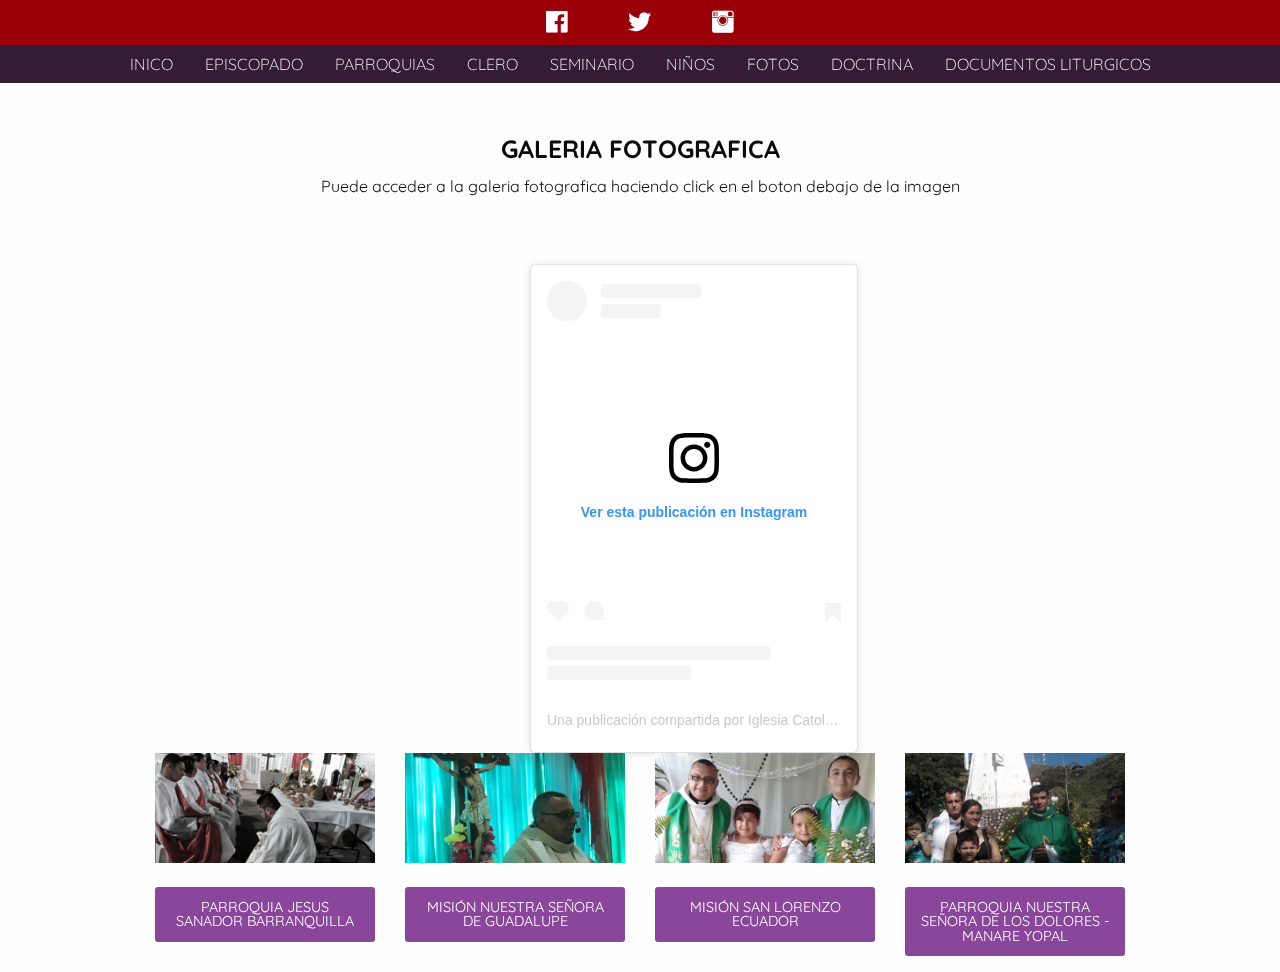
<file: fotos.html>
<!doctype html>
<html class="no-js" lang="en" dir="ltr">
  <head>
    <meta charset="utf-8">
    <meta http-equiv="x-ua-compatible" content="ie=edge">
    <meta name="viewport" content="width=device-width, initial-scale=1.0">
    <title>Imagenes</title>
    <link rel="stylesheet" href="css/foundation.css">
    <link rel="stylesheet" href="css/app.css">
    <link rel="stylesheet" href="icon/foundation-icons.css">
   <link href="https://fonts.googleapis.com/css?family=Quicksand|Raleway" rel="stylesheet">
  </head>
  <body>
    <div class="off-canvas-wrapper">
      <div class="off-canvas-wrapper-inner" data-off-canvas-wrapper>
        
        <div id="offCanvas" class="off-canvas position-left" data-off-canvas>
          <div class="text-center">
             <img src="images/logob.png">
          </div>
          <nav data-magellan>
            <ul class="menu vertical">
                <li><a href="index.html">INICO</a></li>
                <li><a href="#episcopado">EPISCOPADO</a></li>
                <li><a href="#parroquias">PARROQUIAS</a></li>
                <li><a href="#clero">CLERO</a></li>
                <!-- <li><a href="#">MISIONES</a></li> -->
                <li><a href="#">SEMINARIO</a></li>
                <li><a href="hojan.html">NIÑOS</a></li>
                <li><a href="fotos.html">FOTOS</a></li>
                <li><a href="doctrina.html">DOCTRINA</a></li>
                <li><a href="doculiturgico.html">DOCUMENTOS LITURGICOS</a></li>
            </ul>
          </nav>
          <div class="text-center">
             <img src="images/logob.png">
          </div>
                  <div class="row notice text-center align-middle align-center">
                    <h6>NOTICIAS ECLESIASTICAS</h6>
                    <h7>6 de mayo 2018</h7>
                  </div>
                 <div class="row text-center align-middle align-center">
                    <p class="text-justify">Aqui puede leer el evangelio dominical</p>
                    <a href="386.pdf"><button class="button">VER HOJA DOMINICAL</button></a>
                  </div>
                  <div class="row text-center align-middle align-center">
                    <h6>FOTOGRAFIAS DE EVENTOS ECLESIALES</h6>
                  </div>
                  <div class="row text-center align-middle align-center ">
                    <div class="column small-12">
                       <img src="images/catedral/b2.png" class="imagenb2">
                    </div>
                  </div>
                  <div class="row text-center align-middle align-center">
                    <p class="text-justify">Conozca más de nuestra iglesia y los eventos que realizamos </p>
                    <a href="fotos.html"><button class="button">VER FOTOS</button></a>
                  </div>
                </div>



          
        </div>
        <div class="off-canvas-content" data-off-canvas-content>
          <!-- Social icons -->
              <section id="social-container">
                      <div class="row align-center text-center">
                        <div class="small-1 column">
                          <a href="#" target="blank">
                            <i class="fi-social-facebook"></i>
                          </a>
                        </div>
                        <div class="small-1 column">
                          <a href="#" target="blank">
                            <i class="fi-social-twitter"></i>
                          </a>
                        </div>
                        <div class="small-1 column">
                          <a href="#" target="blank">
                            <i class="fi-social-instagram"></i>
                          </a>
                        </div>
                      </div>
              </section>
            <!-- /Social icons -->
            <!-- menu -->
              <section id="menu-container">
                <div class="menu align-spaced small-offset" >
                  <ul class="menu show-for-small-only align-spaced">
                    <li>
                      <a href="#" data-toggle="offCanvas">MENU</a>
                    </li>
                  </ul>
                    <ul class="menu dropdown text-center align-center show-for-medium" data-dropdown-menu>
                        <li><a href="index.html">INICO</a></li>
                        <li><a href="#episcopado">EPISCOPADO</a></li>
                        <li><a href="#parroquias">PARROQUIAS</a></li>
                        <li><a href="#clero">CLERO</a></li>
                        <!-- <li><a href="#">MISIONES</a></li> -->
                        <li><a href="#">SEMINARIO</a></li>
                        <li><a href="hojan.html">NIÑOS</a></li>
                        <li><a href="fotos.html">FOTOS</a></li>
                        <li><a href="doctrina.html">DOCTRINA</a></li>
                        <li><a href="doculiturgico.html">DOCUMENTOS LITURGICOS</a></li>
                    </ul>
                </div>
              </section>
            <!-- menu -->

            <section>
                <br>
                <br>
                <h4 class="text-center">GALERIA FOTOGRAFICA</h4>
                <p class="text-center">Puede acceder a la galeria fotografica haciendo click en el boton debajo de la imagen</p>
                <br>
                <br>
                <div class="row align-center">
                  
                  
                  <div class="column small-12 medium-3">
                    <blockquote class="instagram-media" data-instgrm-permalink="https://www.instagram.com/p/BokGNh9hr24/?utm_source=ig_embed&amp;utm_medium=loading" data-instgrm-version="12" style=" background:#FFF; border:0; border-radius:3px; box-shadow:0 0 1px 0 rgba(0,0,0,0.5),0 1px 10px 0 rgba(0,0,0,0.15); margin: 1px; max-width:540px; min-width:326px; padding:0; width:99.375%; width:-webkit-calc(100% - 2px); width:calc(100% - 2px);"><div style="padding:16px;"> <a href="https://www.instagram.com/p/BokGNh9hr24/?utm_source=ig_embed&amp;utm_medium=loading" style=" background:#FFFFFF; line-height:0; padding:0 0; text-align:center; text-decoration:none; width:100%;" target="_blank"> <div style=" display: flex; flex-direction: row; align-items: center;"> <div style="background-color: #F4F4F4; border-radius: 50%; flex-grow: 0; height: 40px; margin-right: 14px; width: 40px;"></div> <div style="display: flex; flex-direction: column; flex-grow: 1; justify-content: center;"> <div style=" background-color: #F4F4F4; border-radius: 4px; flex-grow: 0; height: 14px; margin-bottom: 6px; width: 100px;"></div> <div style=" background-color: #F4F4F4; border-radius: 4px; flex-grow: 0; height: 14px; width: 60px;"></div></div></div><div style="padding: 19% 0;"></div><div style="display:block; height:50px; margin:0 auto 12px; width:50px;"><svg width="50px" height="50px" viewBox="0 0 60 60" version="1.1" xmlns="https://www.w3.org/2000/svg" xmlns:xlink="https://www.w3.org/1999/xlink"><g stroke="none" stroke-width="1" fill="none" fill-rule="evenodd"><g transform="translate(-511.000000, -20.000000)" fill="#000000"><g><path d="M556.869,30.41 C554.814,30.41 553.148,32.076 553.148,34.131 C553.148,36.186 554.814,37.852 556.869,37.852 C558.924,37.852 560.59,36.186 560.59,34.131 C560.59,32.076 558.924,30.41 556.869,30.41 M541,60.657 C535.114,60.657 530.342,55.887 530.342,50 C530.342,44.114 535.114,39.342 541,39.342 C546.887,39.342 551.658,44.114 551.658,50 C551.658,55.887 546.887,60.657 541,60.657 M541,33.886 C532.1,33.886 524.886,41.1 524.886,50 C524.886,58.899 532.1,66.113 541,66.113 C549.9,66.113 557.115,58.899 557.115,50 C557.115,41.1 549.9,33.886 541,33.886 M565.378,62.101 C565.244,65.022 564.756,66.606 564.346,67.663 C563.803,69.06 563.154,70.057 562.106,71.106 C561.058,72.155 560.06,72.803 558.662,73.347 C557.607,73.757 556.021,74.244 553.102,74.378 C549.944,74.521 548.997,74.552 541,74.552 C533.003,74.552 532.056,74.521 528.898,74.378 C525.979,74.244 524.393,73.757 523.338,73.347 C521.94,72.803 520.942,72.155 519.894,71.106 C518.846,70.057 518.197,69.06 517.654,67.663 C517.244,66.606 516.755,65.022 516.623,62.101 C516.479,58.943 516.448,57.996 516.448,50 C516.448,42.003 516.479,41.056 516.623,37.899 C516.755,34.978 517.244,33.391 517.654,32.338 C518.197,30.938 518.846,29.942 519.894,28.894 C520.942,27.846 521.94,27.196 523.338,26.654 C524.393,26.244 525.979,25.756 528.898,25.623 C532.057,25.479 533.004,25.448 541,25.448 C548.997,25.448 549.943,25.479 553.102,25.623 C556.021,25.756 557.607,26.244 558.662,26.654 C560.06,27.196 561.058,27.846 562.106,28.894 C563.154,29.942 563.803,30.938 564.346,32.338 C564.756,33.391 565.244,34.978 565.378,37.899 C565.522,41.056 565.552,42.003 565.552,50 C565.552,57.996 565.522,58.943 565.378,62.101 M570.82,37.631 C570.674,34.438 570.167,32.258 569.425,30.349 C568.659,28.377 567.633,26.702 565.965,25.035 C564.297,23.368 562.623,22.342 560.652,21.575 C558.743,20.834 556.562,20.326 553.369,20.18 C550.169,20.033 549.148,20 541,20 C532.853,20 531.831,20.033 528.631,20.18 C525.438,20.326 523.257,20.834 521.349,21.575 C519.376,22.342 517.703,23.368 516.035,25.035 C514.368,26.702 513.342,28.377 512.574,30.349 C511.834,32.258 511.326,34.438 511.181,37.631 C511.035,40.831 511,41.851 511,50 C511,58.147 511.035,59.17 511.181,62.369 C511.326,65.562 511.834,67.743 512.574,69.651 C513.342,71.625 514.368,73.296 516.035,74.965 C517.703,76.634 519.376,77.658 521.349,78.425 C523.257,79.167 525.438,79.673 528.631,79.82 C531.831,79.965 532.853,80.001 541,80.001 C549.148,80.001 550.169,79.965 553.369,79.82 C556.562,79.673 558.743,79.167 560.652,78.425 C562.623,77.658 564.297,76.634 565.965,74.965 C567.633,73.296 568.659,71.625 569.425,69.651 C570.167,67.743 570.674,65.562 570.82,62.369 C570.966,59.17 571,58.147 571,50 C571,41.851 570.966,40.831 570.82,37.631"></path></g></g></g></svg></div><div style="padding-top: 8px;"> <div style=" color:#3897f0; font-family:Arial,sans-serif; font-size:14px; font-style:normal; font-weight:550; line-height:18px;"> Ver esta publicación en Instagram</div></div><div style="padding: 12.5% 0;"></div> <div style="display: flex; flex-direction: row; margin-bottom: 14px; align-items: center;"><div> <div style="background-color: #F4F4F4; border-radius: 50%; height: 12.5px; width: 12.5px; transform: translateX(0px) translateY(7px);"></div> <div style="background-color: #F4F4F4; height: 12.5px; transform: rotate(-45deg) translateX(3px) translateY(1px); width: 12.5px; flex-grow: 0; margin-right: 14px; margin-left: 2px;"></div> <div style="background-color: #F4F4F4; border-radius: 50%; height: 12.5px; width: 12.5px; transform: translateX(9px) translateY(-18px);"></div></div><div style="margin-left: 8px;"> <div style=" background-color: #F4F4F4; border-radius: 50%; flex-grow: 0; height: 20px; width: 20px;"></div> <div style=" width: 0; height: 0; border-top: 2px solid transparent; border-left: 6px solid #f4f4f4; border-bottom: 2px solid transparent; transform: translateX(16px) translateY(-4px) rotate(30deg)"></div></div><div style="margin-left: auto;"> <div style=" width: 0px; border-top: 8px solid #F4F4F4; border-right: 8px solid transparent; transform: translateY(16px);"></div> <div style=" background-color: #F4F4F4; flex-grow: 0; height: 12px; width: 16px; transform: translateY(-4px);"></div> <div style=" width: 0; height: 0; border-top: 8px solid #F4F4F4; border-left: 8px solid transparent; transform: translateY(-4px) translateX(8px);"></div></div></div> <div style="display: flex; flex-direction: column; flex-grow: 1; justify-content: center; margin-bottom: 24px;"> <div style=" background-color: #F4F4F4; border-radius: 4px; flex-grow: 0; height: 14px; margin-bottom: 6px; width: 224px;"></div> <div style=" background-color: #F4F4F4; border-radius: 4px; flex-grow: 0; height: 14px; width: 144px;"></div></div></a><p style=" color:#c9c8cd; font-family:Arial,sans-serif; font-size:14px; line-height:17px; margin-bottom:0; margin-top:8px; overflow:hidden; padding:8px 0 7px; text-align:center; text-overflow:ellipsis; white-space:nowrap;"><a href="https://www.instagram.com/p/BokGNh9hr24/?utm_source=ig_embed&amp;utm_medium=loading" style=" color:#c9c8cd; font-family:Arial,sans-serif; font-size:14px; font-style:normal; font-weight:normal; line-height:17px; text-decoration:none;" target="_blank">Una publicación compartida por Iglesia Catolica Anglicana (@misioncatolicaanglicana.pasto)</a> el <time style=" font-family:Arial,sans-serif; font-size:14px; line-height:17px;" datetime="2018-10-05T19:58:57+00:00">5 de Oct de 2018 a las 12:58 PDT</time></p></div></blockquote> <script async defer src="//www.instagram.com/embed.js"></script>
                  </div>
                  
                </div>
              <div class="row align-center">

                <div class="column small-12 medium-3 align-center">
                  <img src="images/foto1.png" alt="">
                  <br>
                  <br>
                  <a href="galeriapdf/jesus-sanador.pdf"><button class="button">PARROQUIA JESUS SANADOR BARRANQUILLA</button></a>
                </div>
                <div class="column small-12 medium-3 align-center">
                    <img src="images/foto2.png" alt="">
                    <br>
                  <br>
                  <a href="galeriapdf/mision-guadalupe.pdf"><button class="button">MISIÓN NUESTRA SEÑORA DE GUADALUPE</button></a>
                </div>
                <div class="column small-12 medium-3 align-center">
                    <img src="images/foto3.png" alt="">
                    <br>
                  <br>
                  <a href="galeriapdf/mision-ecuador.pdf"><button class="button">MISIÓN SAN LORENZO ECUADOR</button></a>
                </div>
                <div class="column small-12 medium-3 align-center">
                    <img src="images/foto4.png" alt="">
                    <br>
                  <br>
                  <a href="galeriapdf/mision-yopal.pdf"><button class="button">PARROQUIA NUESTRA SEÑORA DE LOS DOLORES -MANARE YOPAL</button></a>
                </div>
              </div>
            </section>
        </div>
    
    <script src="js/vendor/jquery.js"></script>
    <script src="js/vendor/what-input.js"></script>
    <script src="js/vendor/foundation.js"></script>
    <script src="js/app.js"></script>

  </body>
</html>
</file>
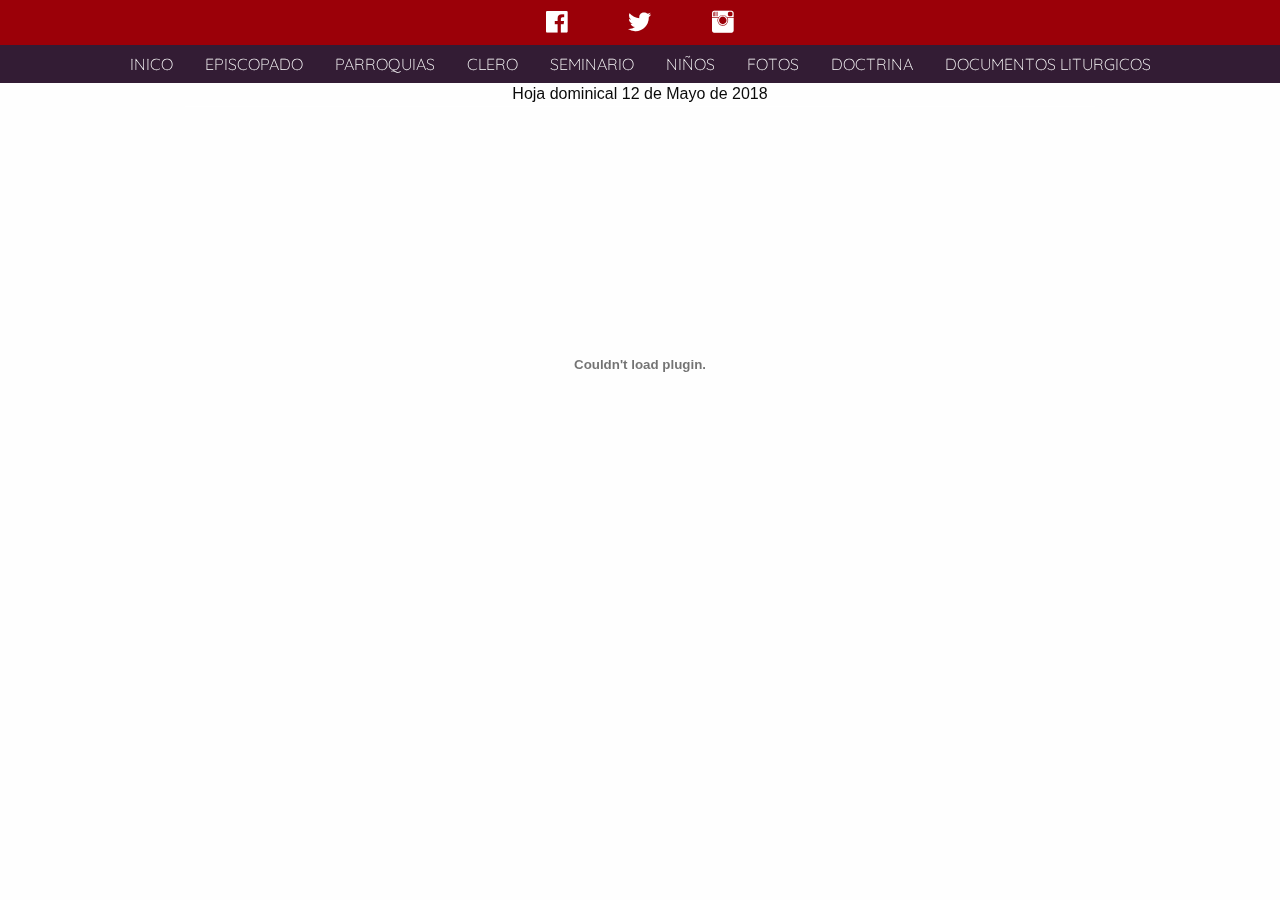
<file: hojadominical.html>
<!doctype html>
<html class="no-js" lang="en" dir="ltr">
  <head>
    <meta charset="utf-8">
    <meta http-equiv="x-ua-compatible" content="ie=edge">
    <meta name="viewport" content="width=device-width, initial-scale=1.0">
    <title>Imagenes</title>
    <link rel="stylesheet" href="css/foundation.css">
    <link rel="stylesheet" href="css/app.css">
    <link rel="stylesheet" href="icon/foundation-icons.css">
   <link href="https://fonts.googleapis.com/css?family=Quicksand|Raleway" rel="stylesheet">
  </head>
  <body>
    <div class="off-canvas-wrapper">
      <div class="off-canvas-wrapper-inner" data-off-canvas-wrapper>
        
        <div id="offCanvas" class="off-canvas position-left" data-off-canvas>
          <div class="text-center">
             <img src="images/logob.png">
          </div>
          <nav data-magellan>
            <ul class="menu vertical">
                <li><a href="index.html">INICO</a></li>
                <li><a href="#episcopado">EPISCOPADO</a></li>
                <li><a href="#parroquias">PARROQUIAS</a></li>
                <li><a href="#clero">CLERO</a></li>
                <!-- <li><a href="#">MISIONES</a></li> -->
                <li><a href="#">SEMINARIO</a></li>
                <li><a href="hojan.html">NIÑOS</a></li>
                <li><a href="fotos.html">FOTOS</a></li>
                <li><a href="doctrina.html">DOCTRINA</a></li>
                <li><a href="doculiturgico.html">DOCUMENTOS LITURGICOS</a></li>
            </ul>
          </nav>
          <div class="text-center">
             <img src="images/logob.png">
          </div>
                  <div class="row notice text-center align-middle align-center">
                    <h6>NOTICIAS ECLESIASTICAS</h6>
                    <h7>6 de mayo 2018</h7>
                  </div>
                  <div class="row text-center align-middle align-center">
                    <p class="text-justify">El Movimiento Anglicano de Continuación es un grupo de iglesias cristianas herederas de la tradición anglicana, que bajo el liderazgo y la dirección del Obispo Albert Arthur Chambers se separaron de la Comunión Anglicana de Canterbury o de alguna provincia de ella</p>
                    <button class="button">LEER NOTA COMPLETA</button>
                  </div>
                  <div class="row text-center align-middle align-center">
                    <h6>HOJA DOMINICAL PARA EL 6 DE MAYO 2018</h6>
                  </div>
                  <div class="row text-center align-middle align-center">
                    <p class="text-justify">Aqui puede leer el evangelio Dominical </p>
                    <button class="button">LEER EVANGELIO</button>
                  </div>
                </div>



          
        </div>
        <div class="off-canvas-content" data-off-canvas-content>
          <!-- Social icons -->
              <section id="social-container">
                      <div class="row align-center text-center">
                        <div class="small-1 column">
                          <a href="#" target="blank">
                            <i class="fi-social-facebook"></i>
                          </a>
                        </div>
                        <div class="small-1 column">
                          <a href="#" target="blank">
                            <i class="fi-social-twitter"></i>
                          </a>
                        </div>
                        <div class="small-1 column">
                          <a href="#" target="blank">
                            <i class="fi-social-instagram"></i>
                          </a>
                        </div>
                      </div>
              </section>
            <!-- /Social icons -->
            <!-- menu -->
              <section id="menu-container">
                <div class="menu align-spaced small-offset" >
                  <ul class="menu show-for-small-only align-spaced">
                    <li>
                      <a href="#" data-toggle="offCanvas">MENU</a>
                    </li>
                  </ul>
                    <ul class="menu dropdown text-center align-center show-for-medium" data-dropdown-menu>
                        <li><a href="index.html">INICO</a></li>
                        <li><a href="#episcopado">EPISCOPADO</a></li>
                        <li><a href="#parroquias">PARROQUIAS</a></li>
                        <li><a href="#clero">CLERO</a></li>
                        <!-- <li><a href="#">MISIONES</a></li> -->
                        <li><a href="#">SEMINARIO</a></li>
                        <li><a href="hojan.html">NIÑOS</a></li>
                        <li><a href="fotos.html">FOTOS</a></li>
                        <li><a href="doctrina.html">DOCTRINA</a></li>
                        <li><a href="doculiturgico.html">DOCUMENTOS LITURGICOS</a></li>
                    </ul>
                </div>
              </section>
            <!-- menu -->
            <section id="hojadominical">

              <div class="row">

                <div class="column small-12 text-center">
                  <h6>Hoja dominical  12 de Mayo de 2018</h6>
                  <embed src="386.pdf" type="application/pdf" width="100%"></embed>
                </div>
              </div>
            </section>
           
        </div>
    
    <script src="js/vendor/jquery.js"></script>
    <script src="js/vendor/what-input.js"></script>
    <script src="js/vendor/foundation.js"></script>
    <script src="js/app.js"></script>

  </body>
</html>
</file>
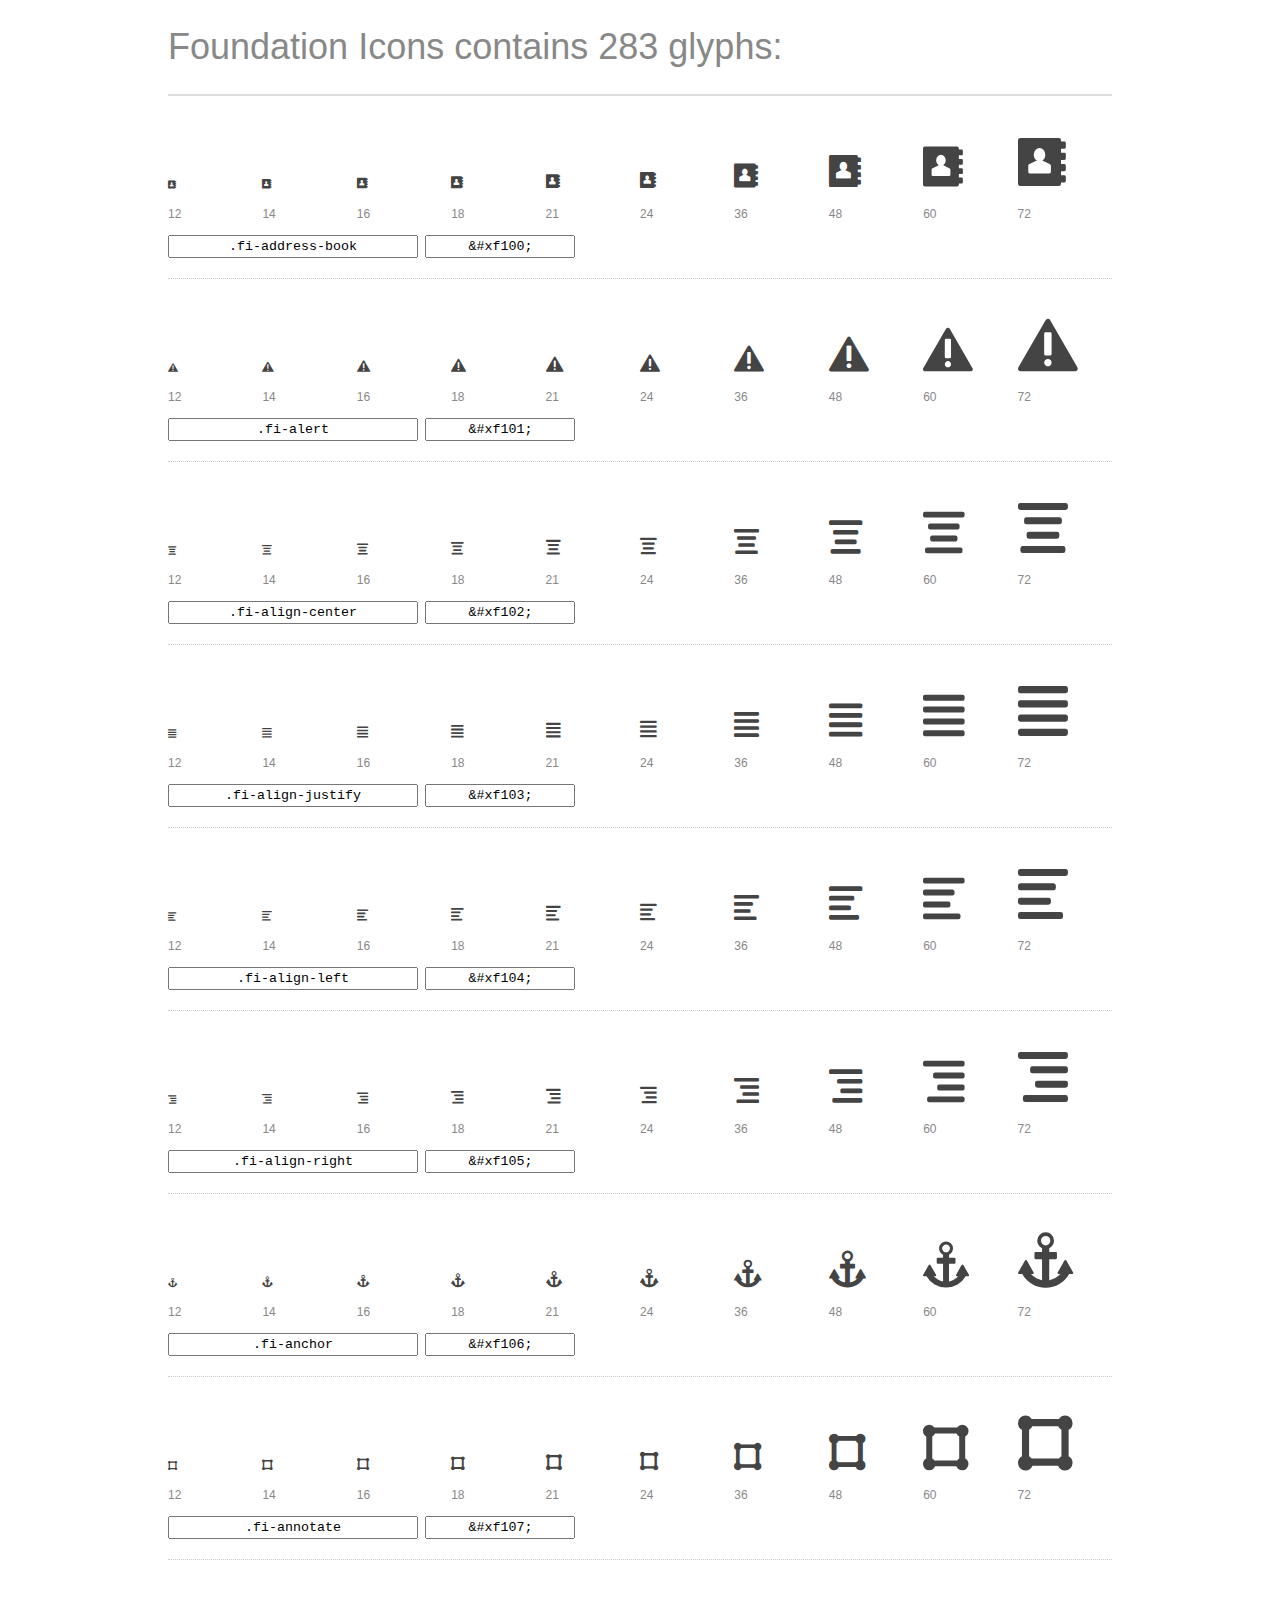
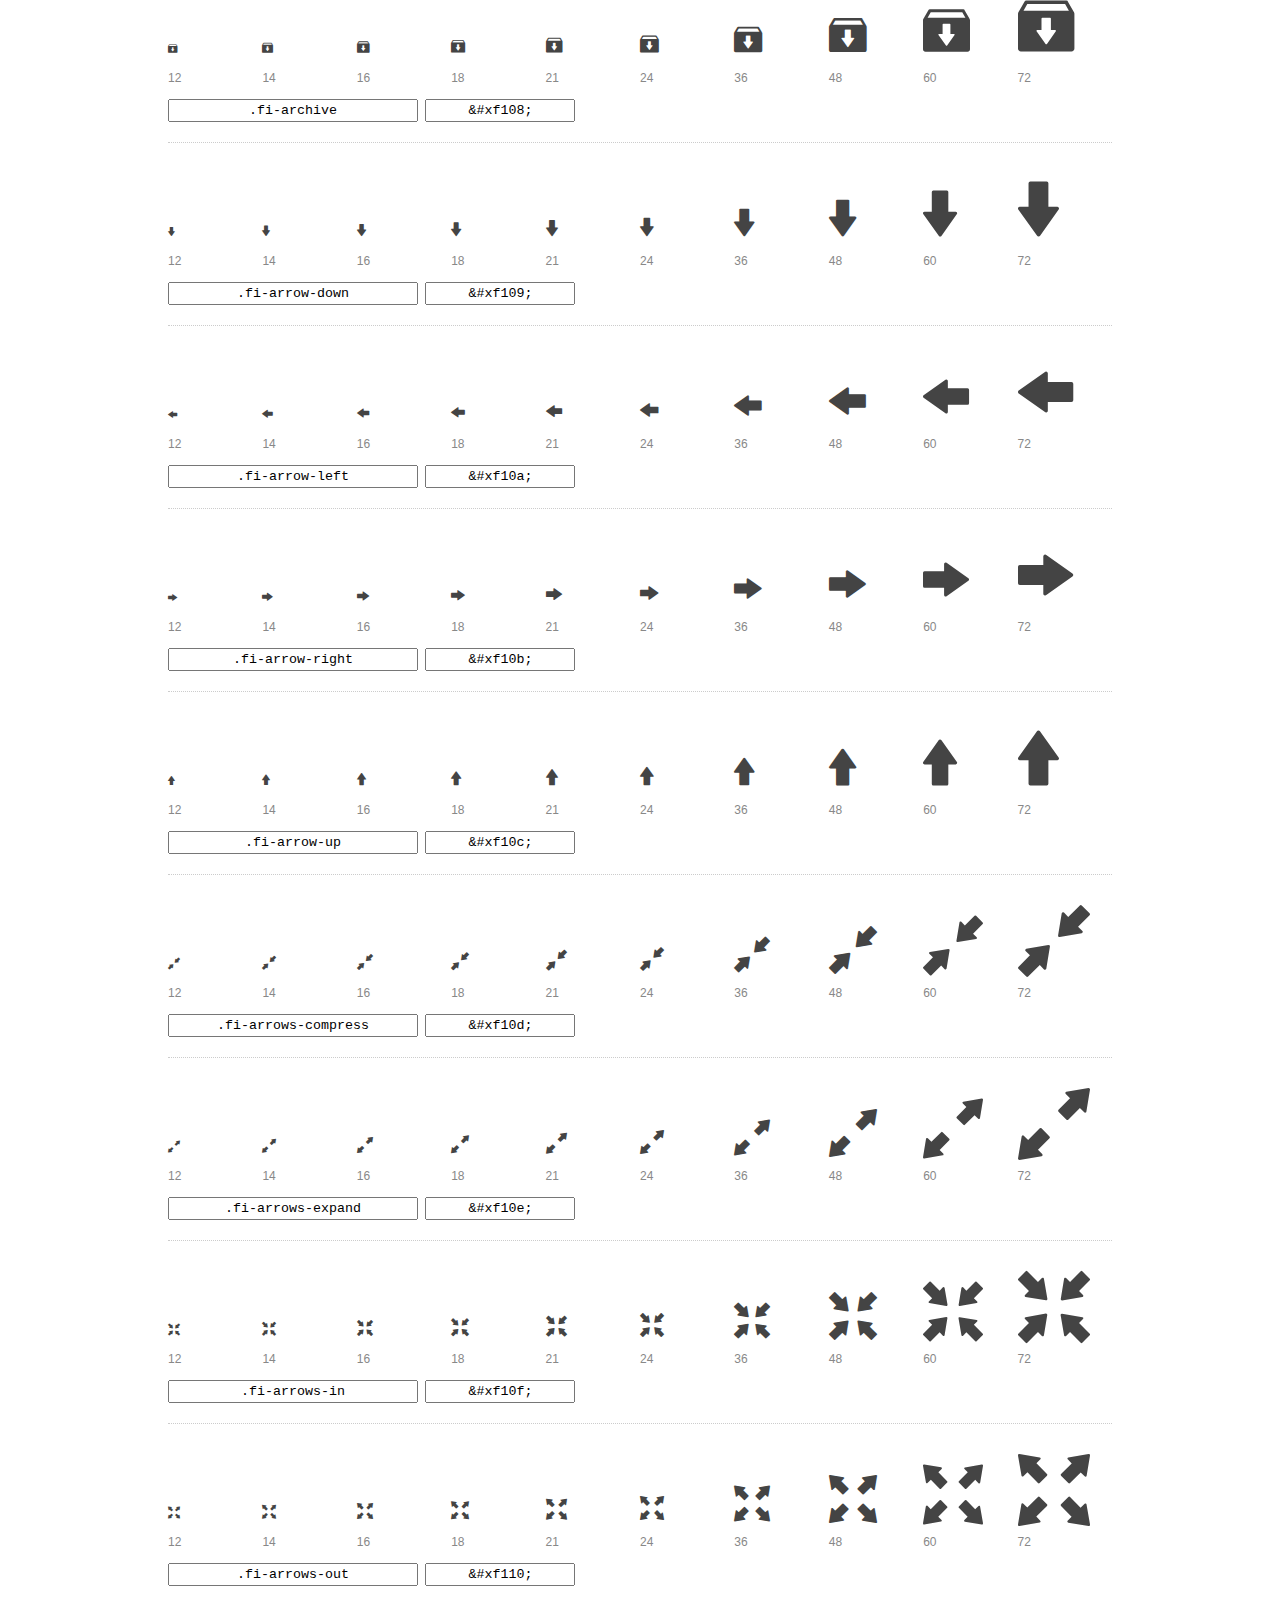
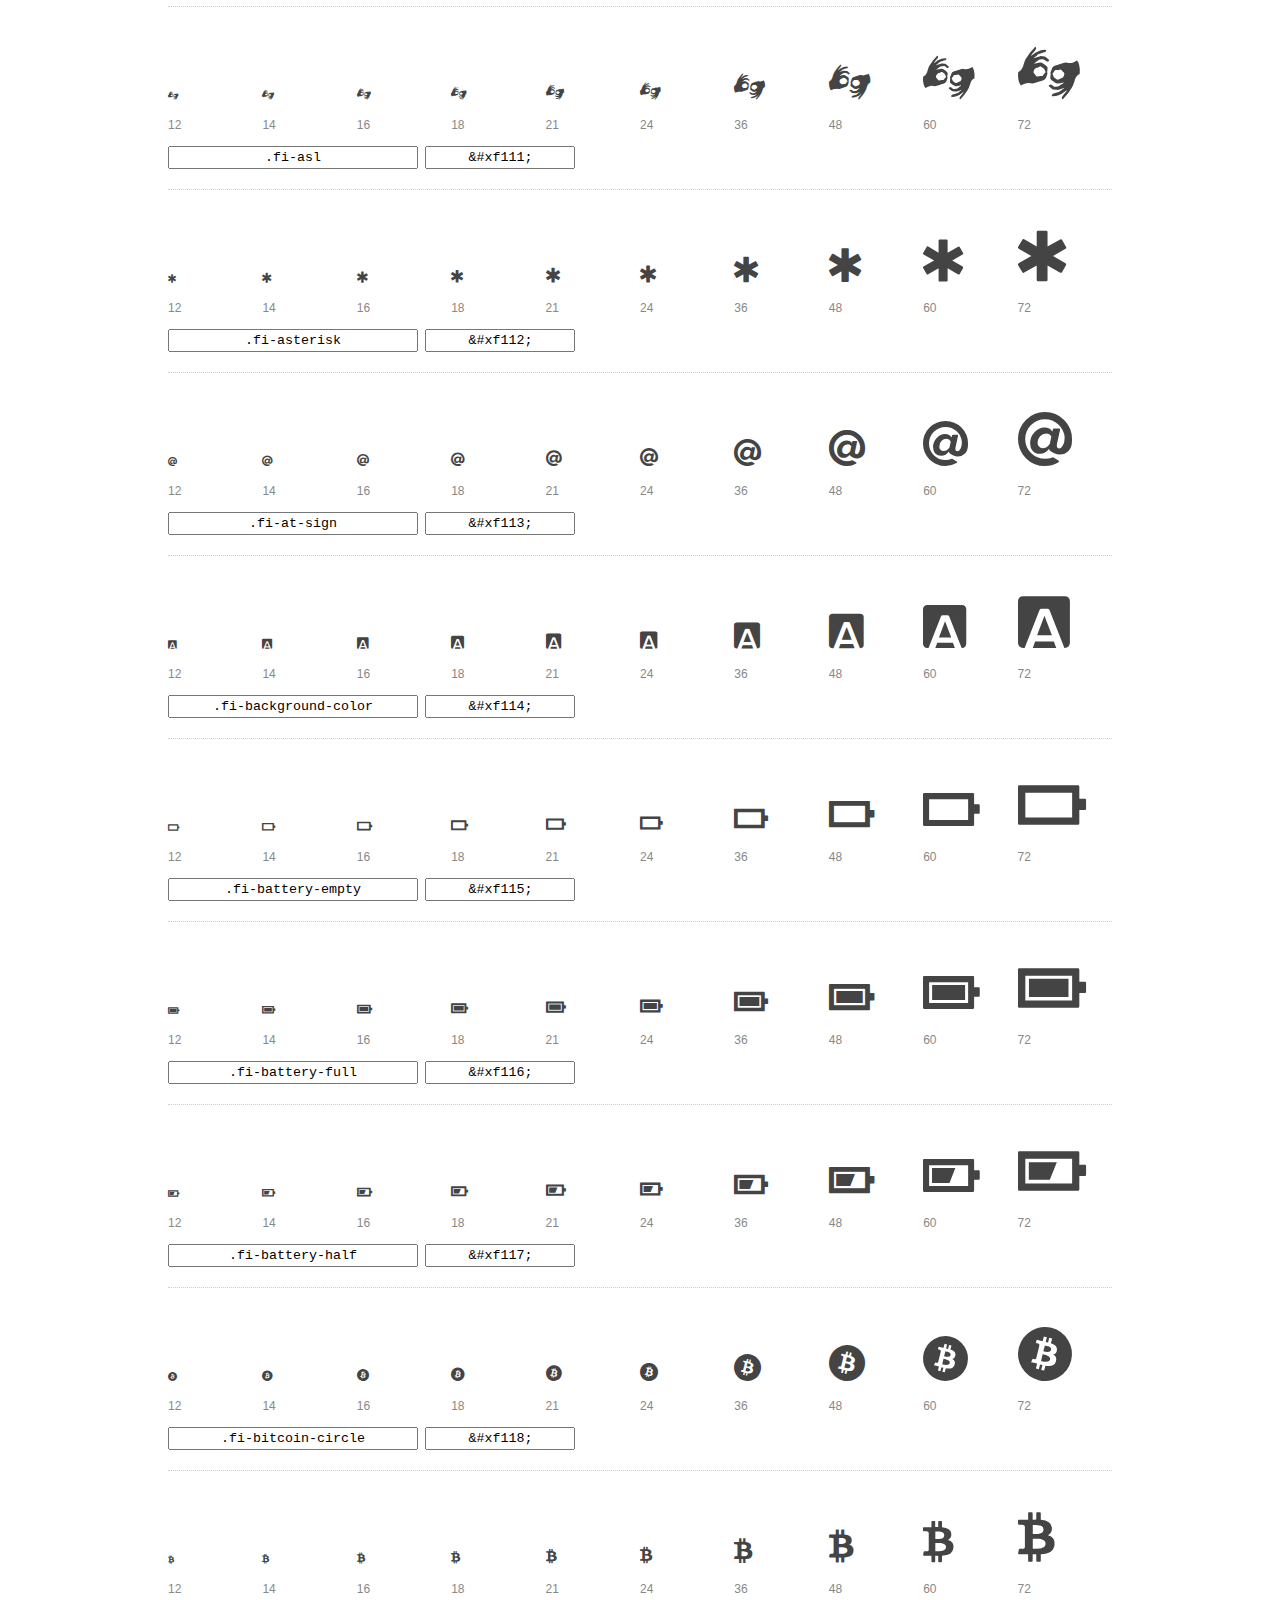
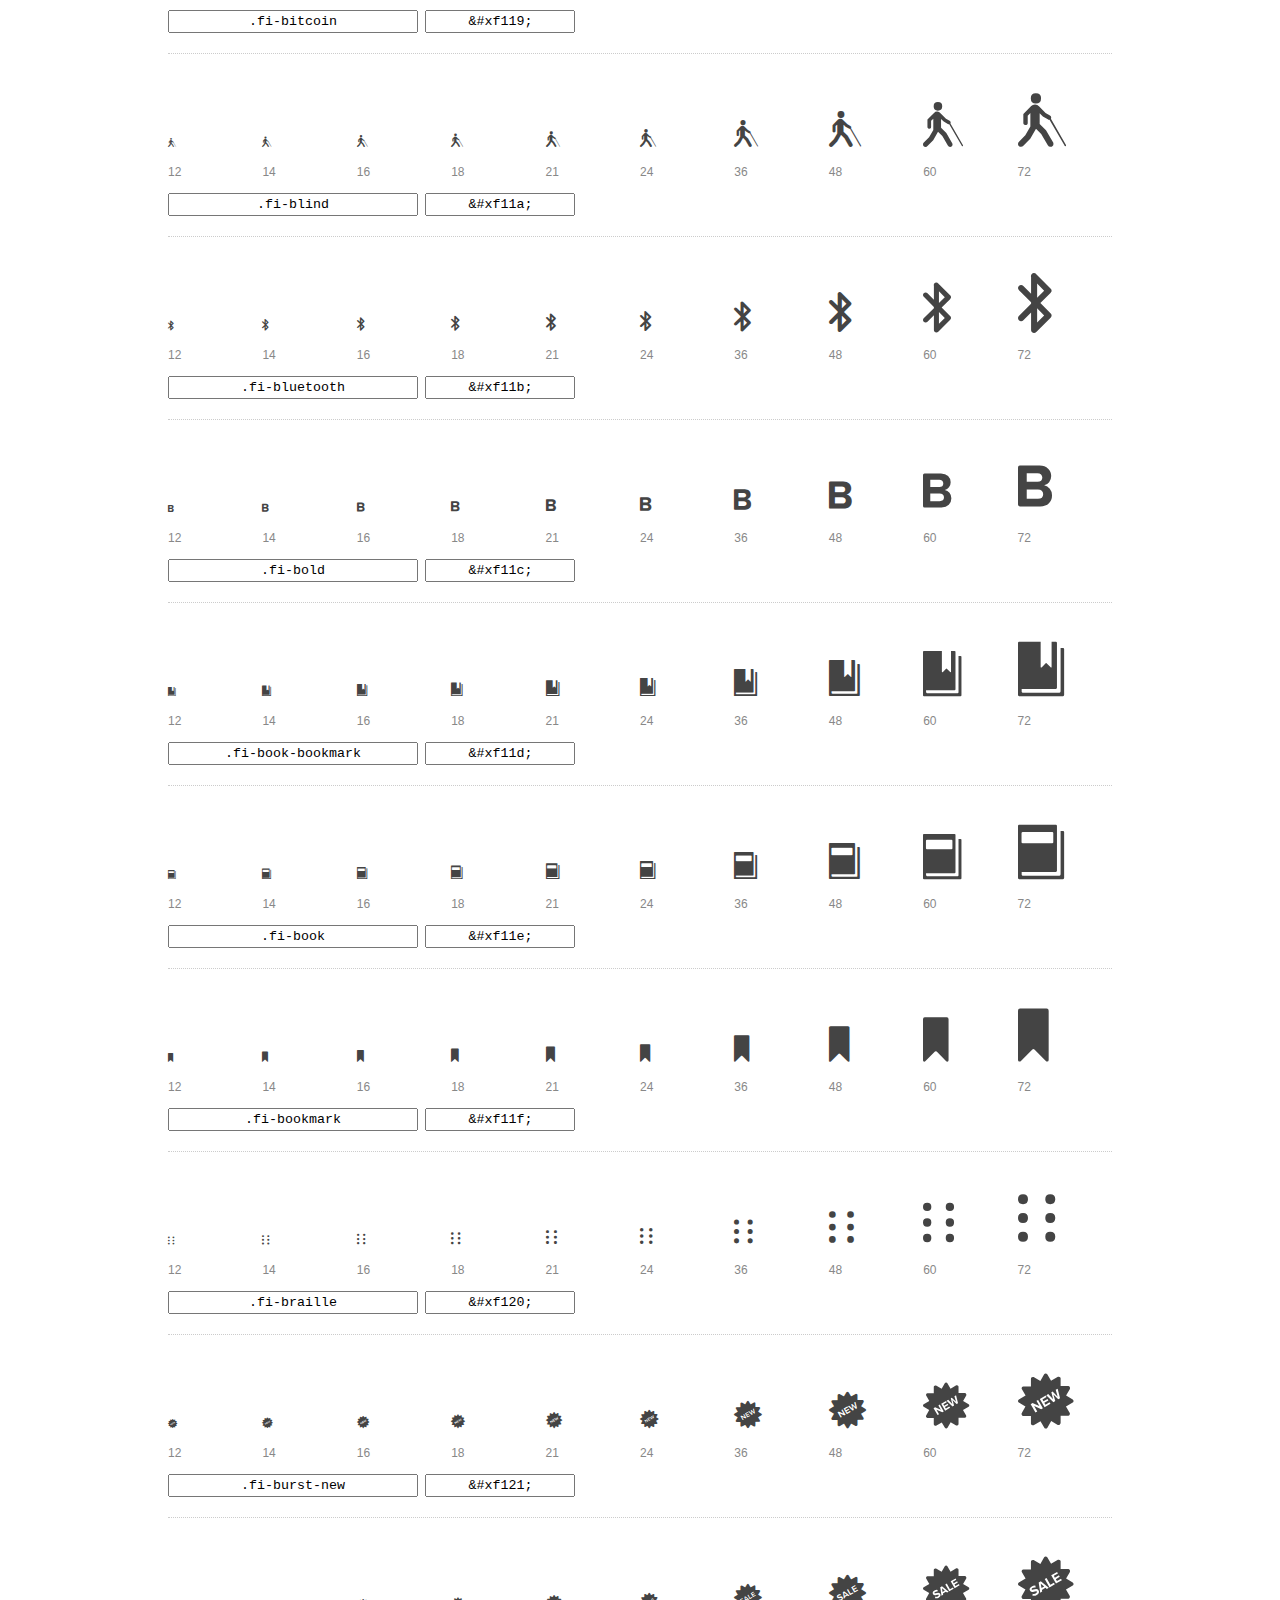
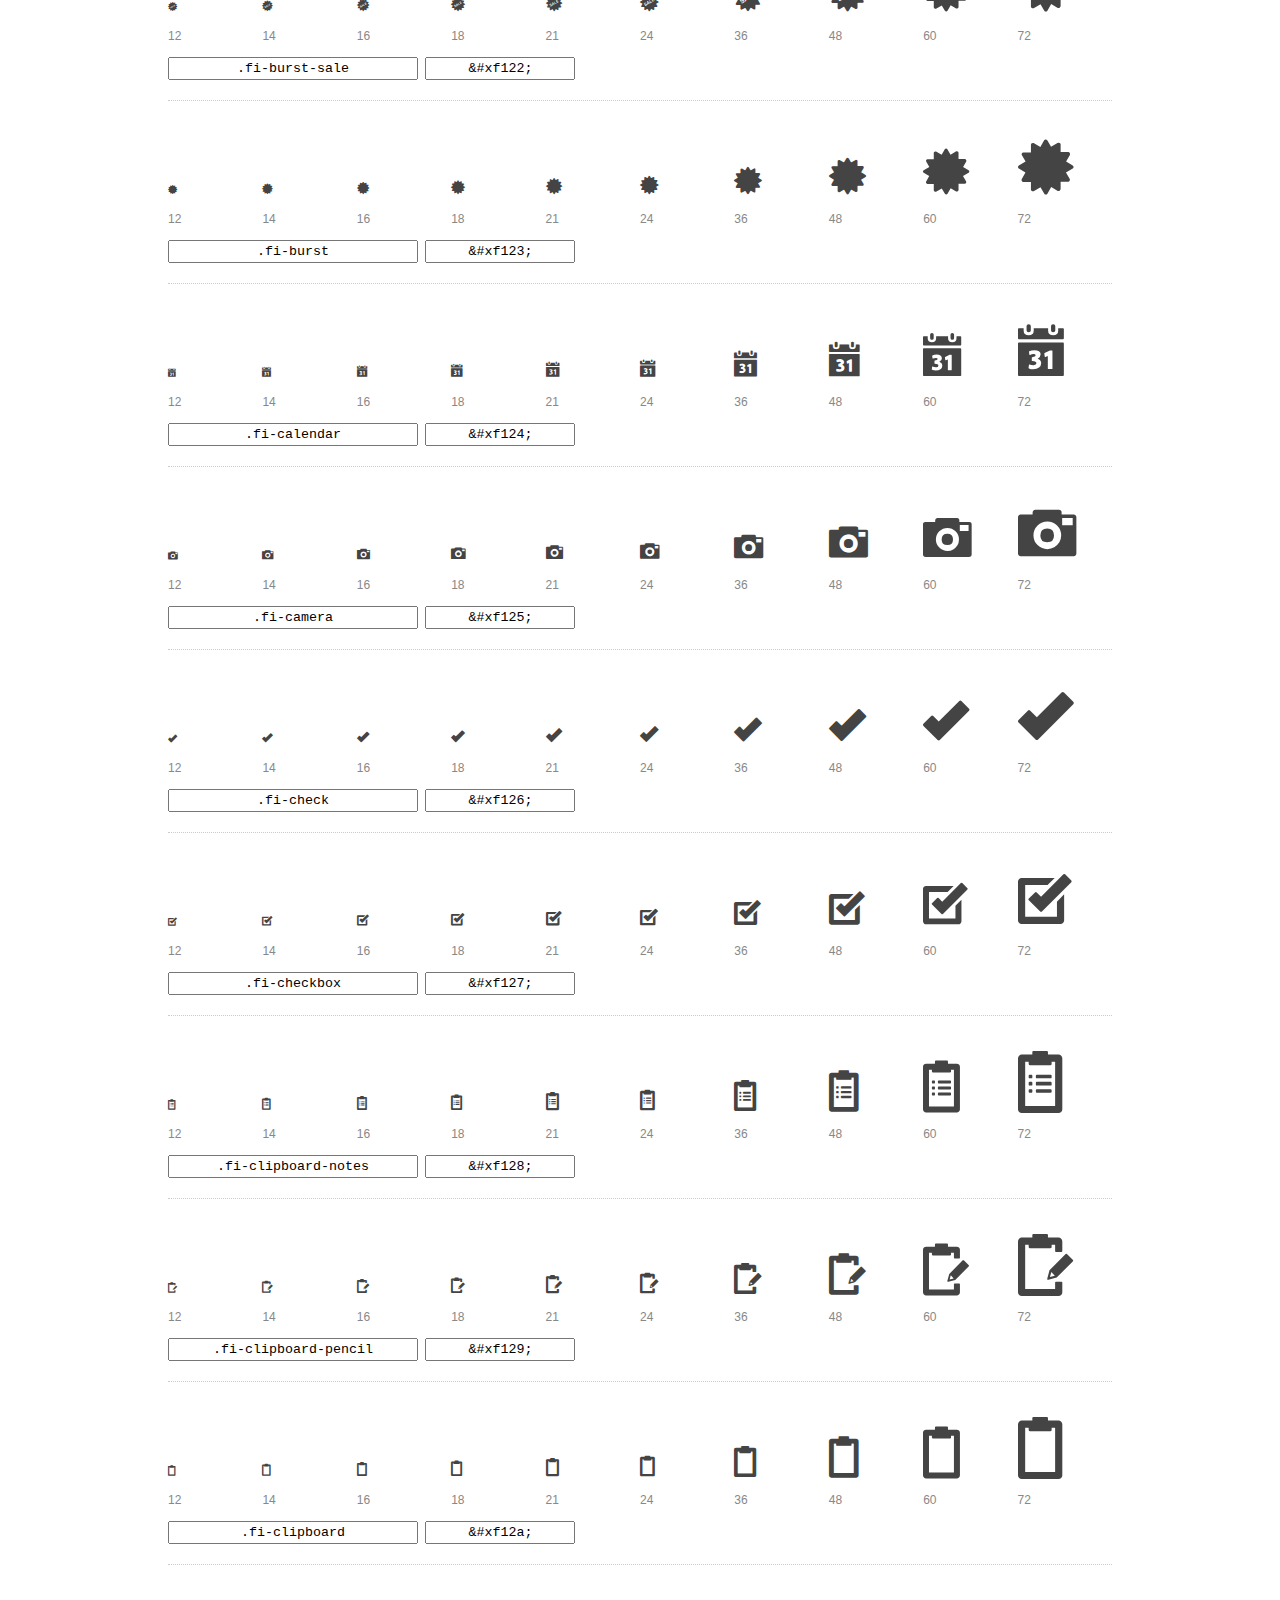
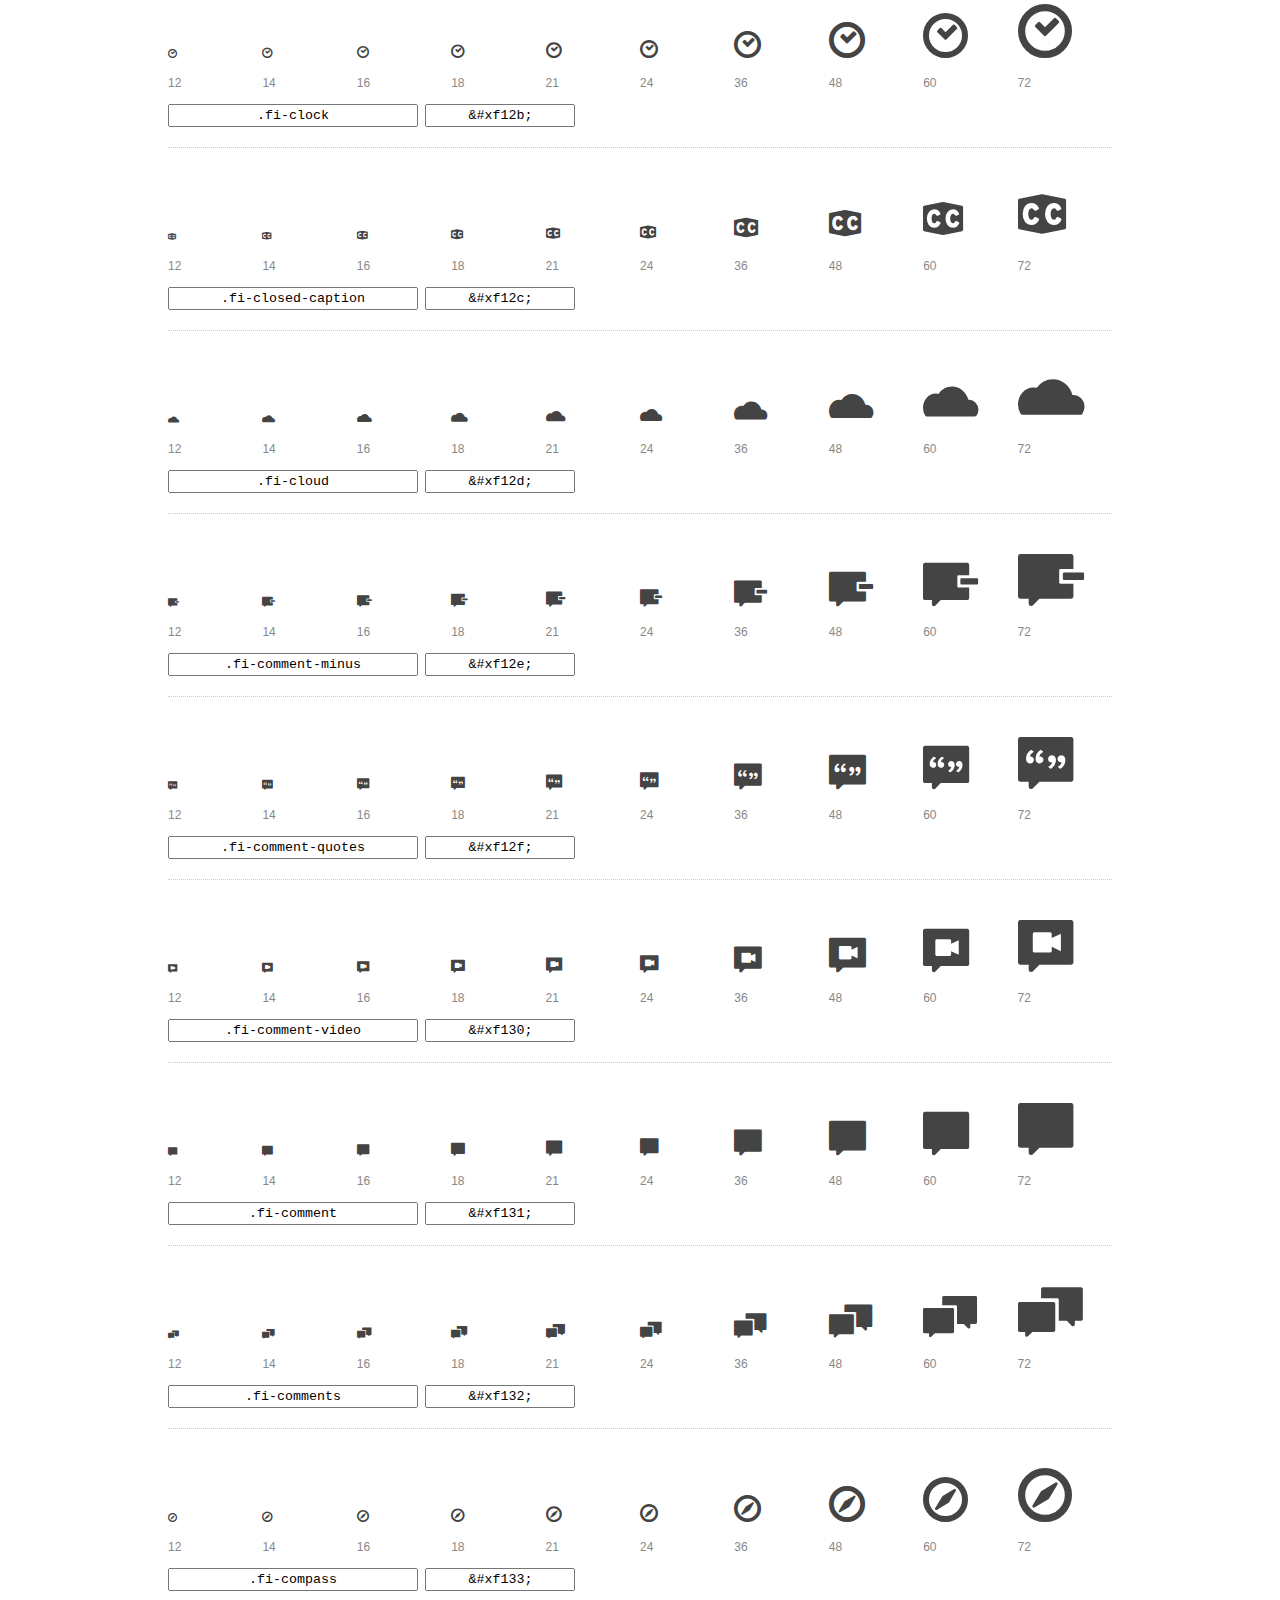
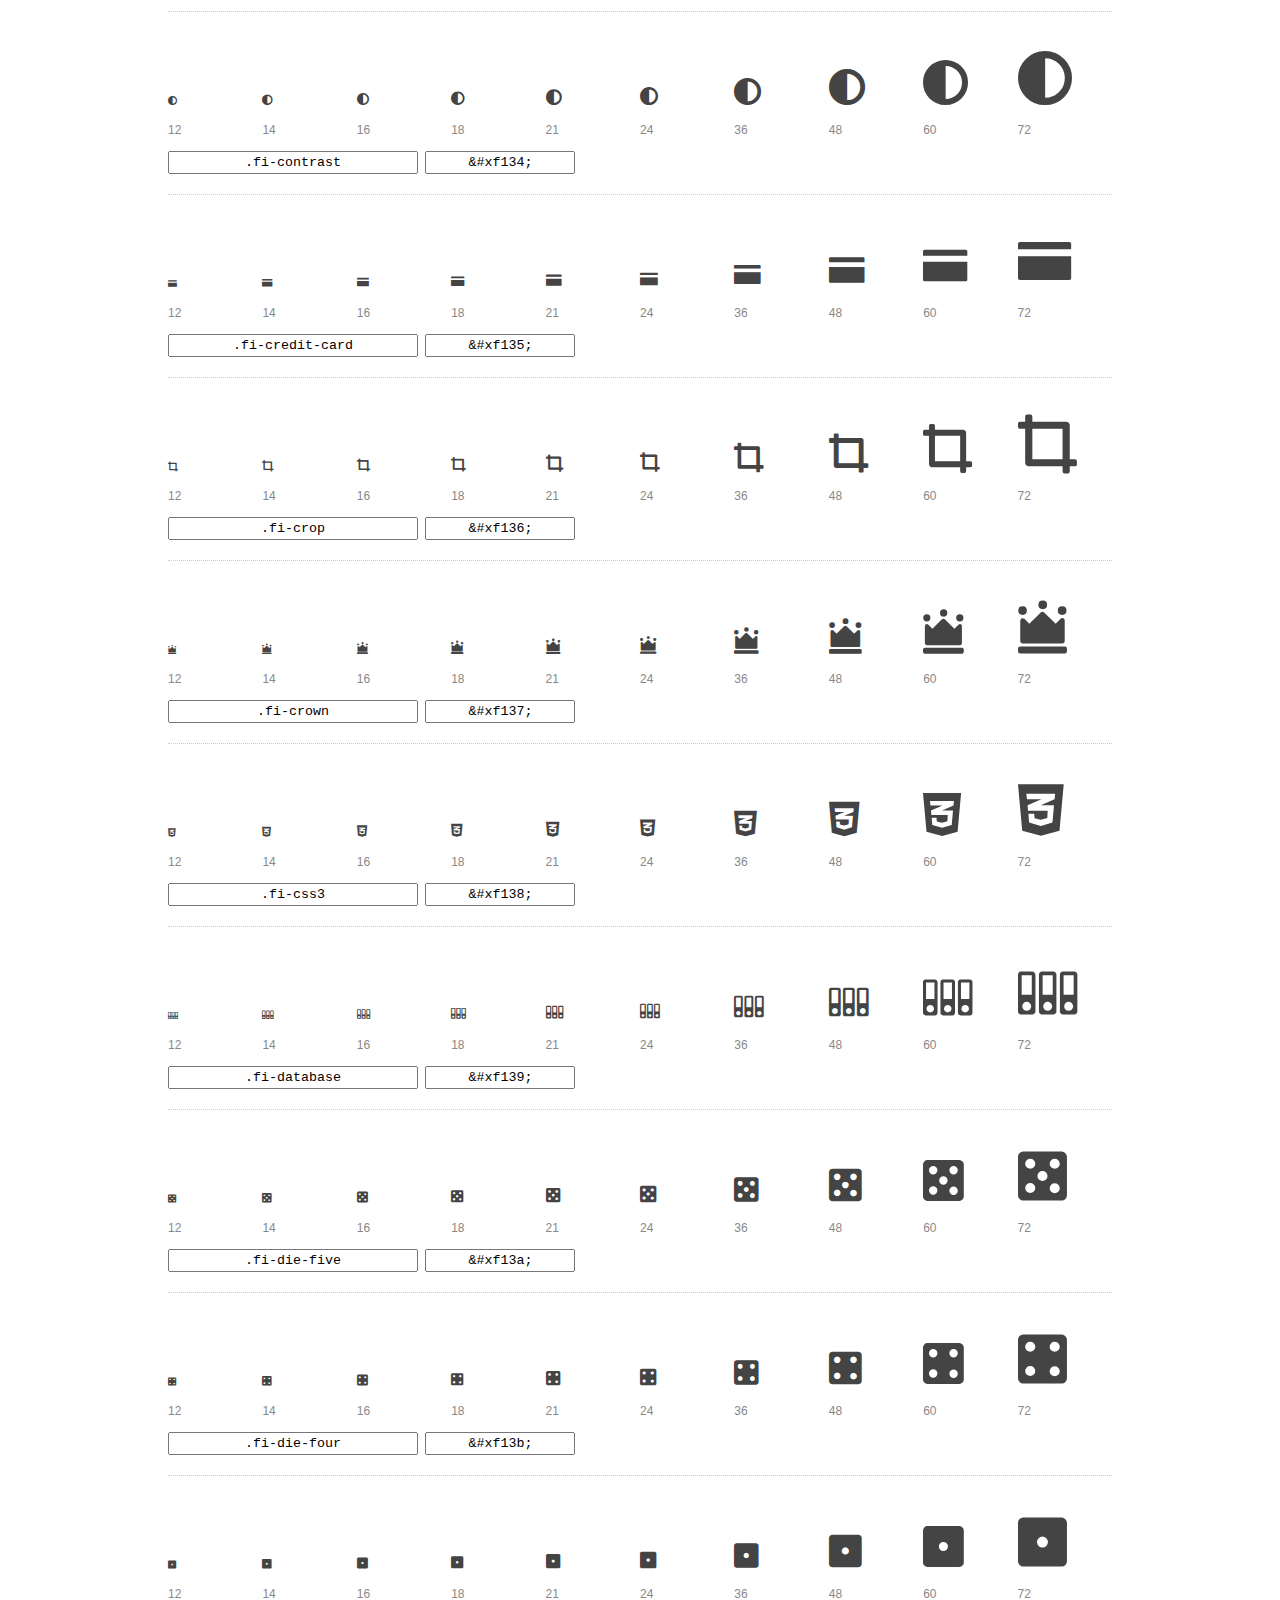
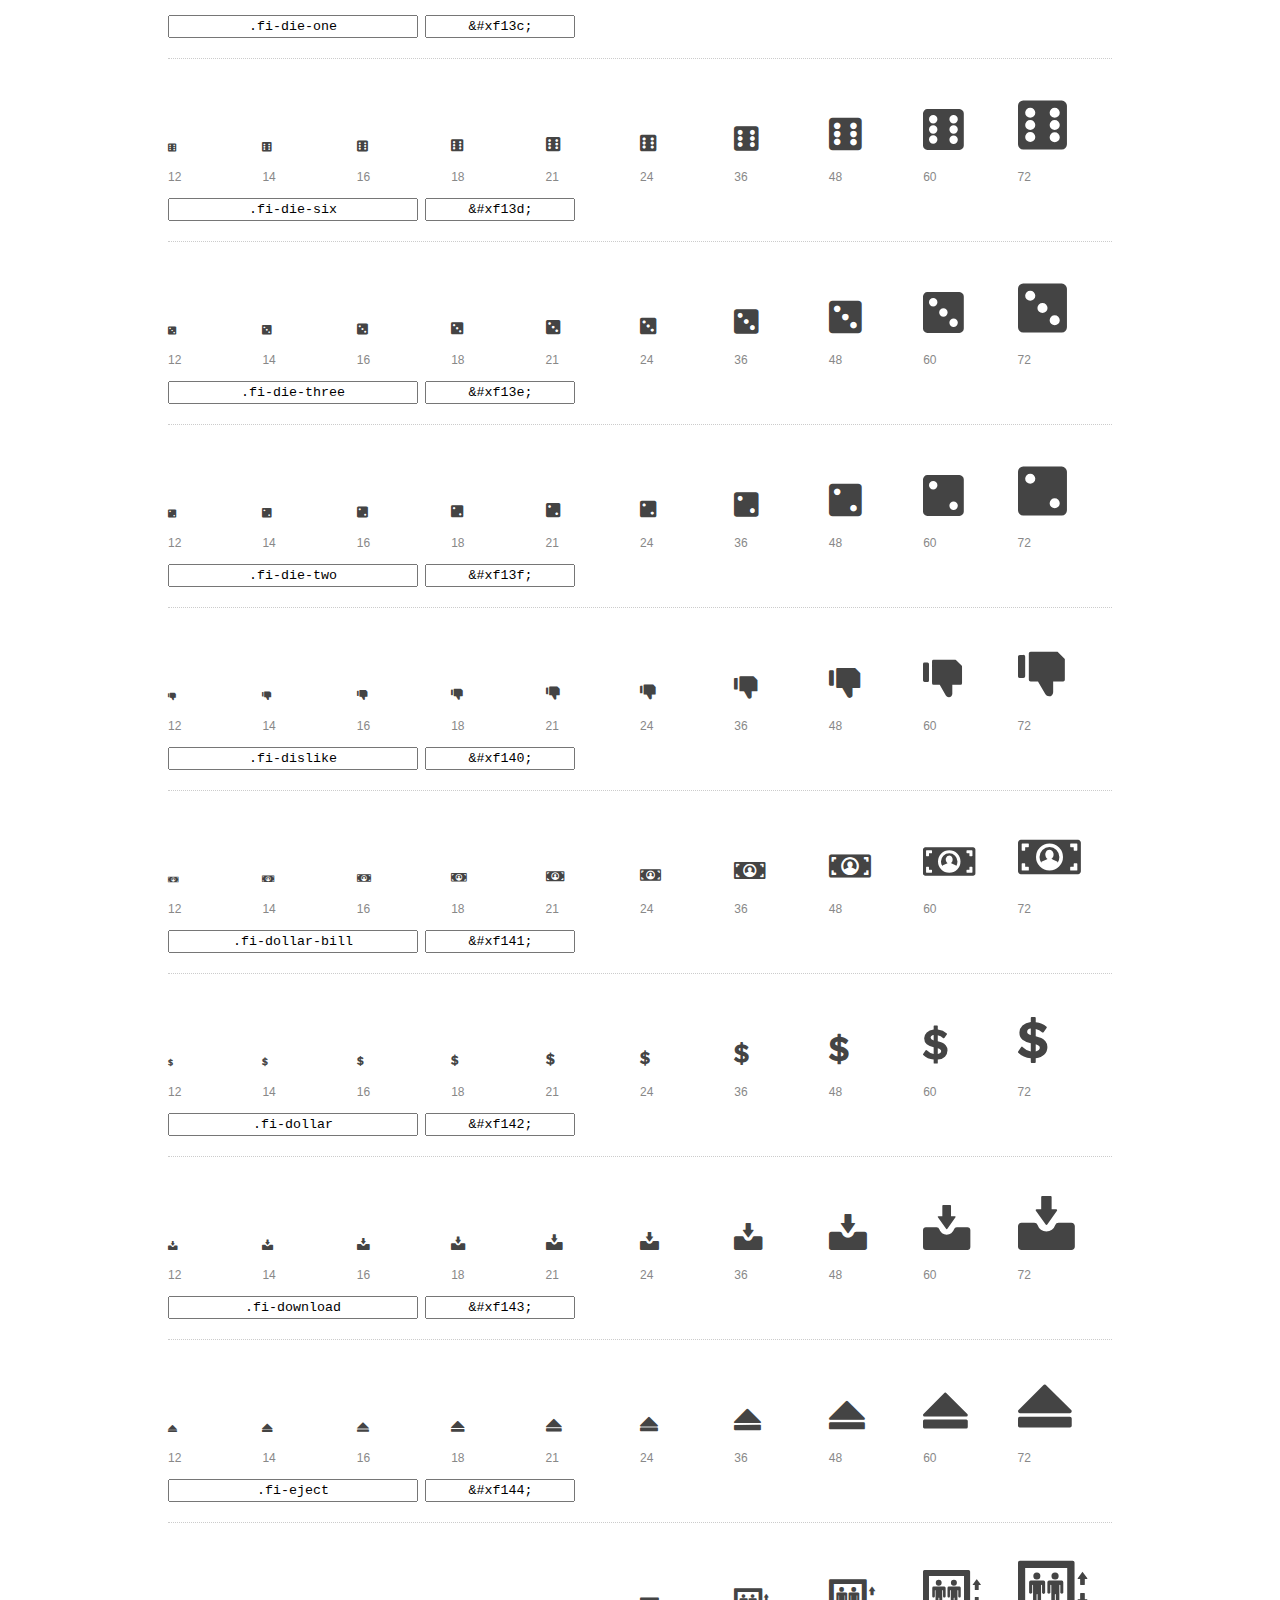
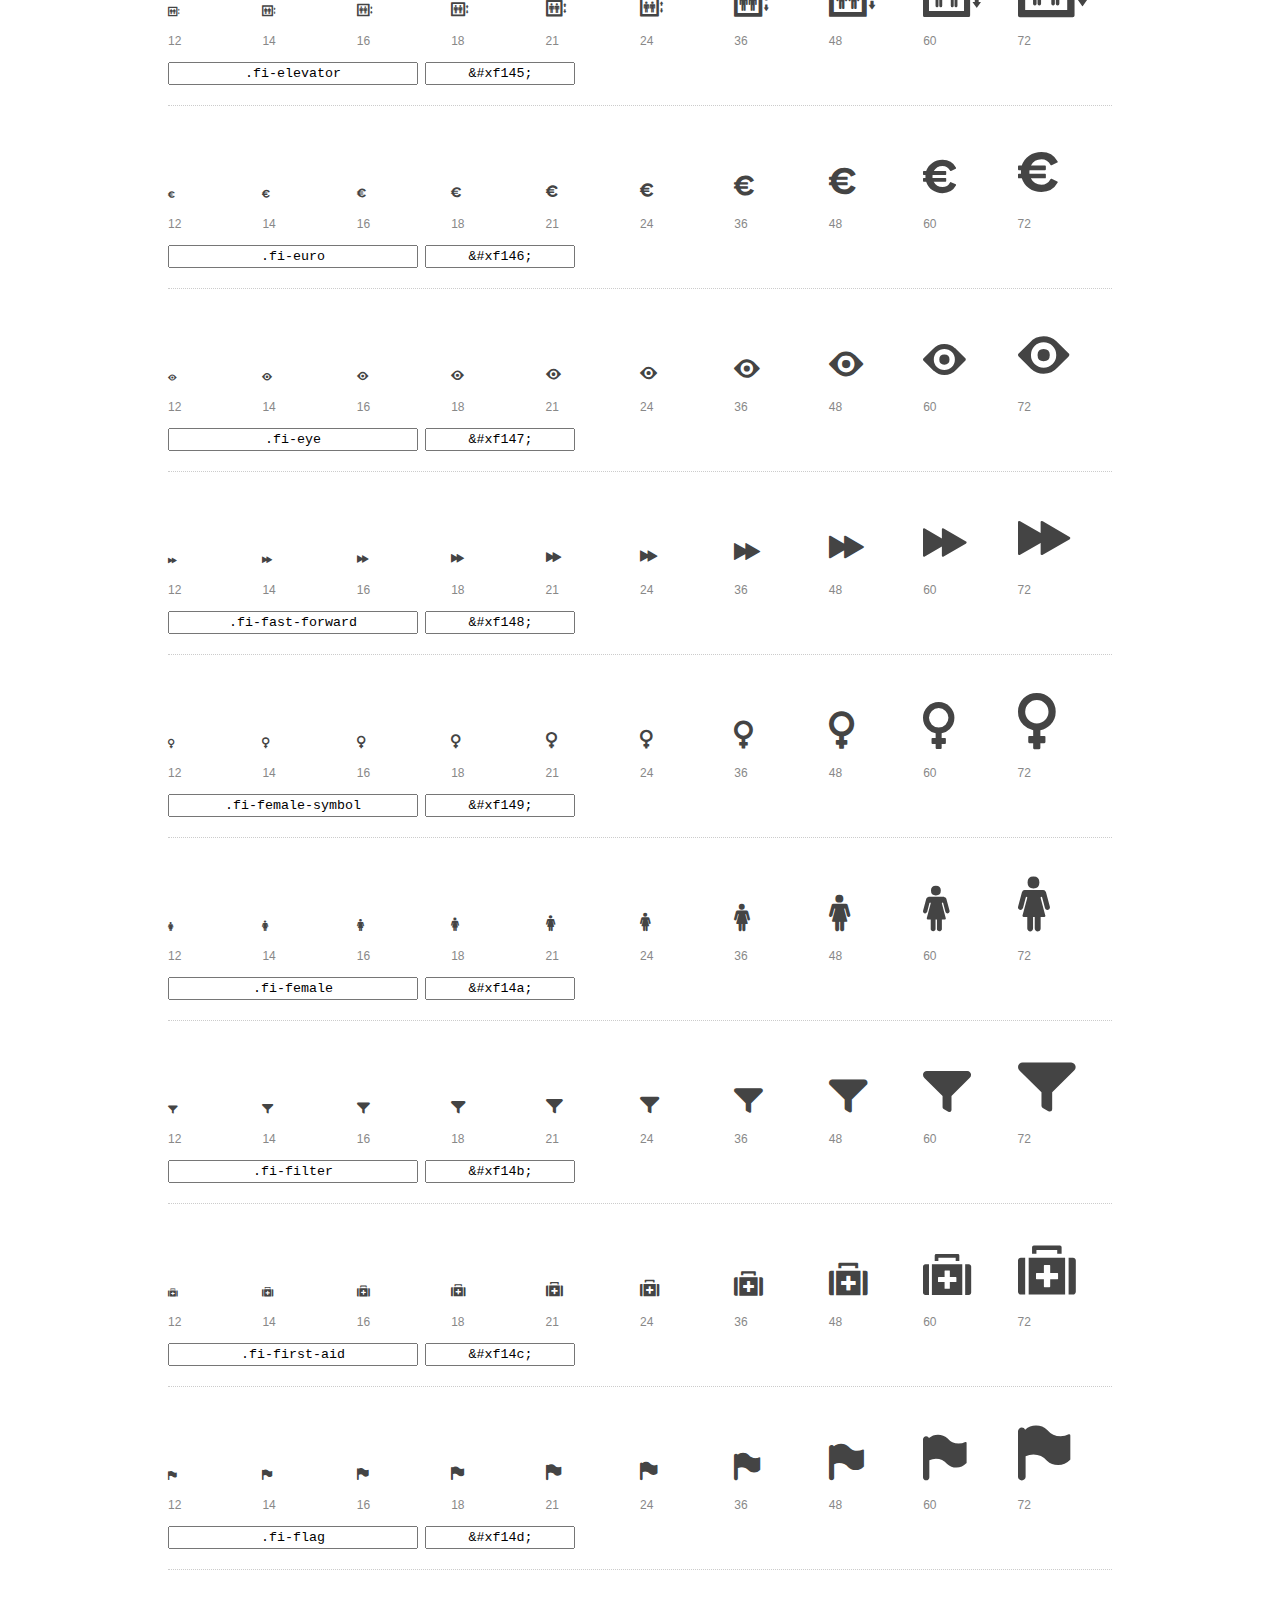
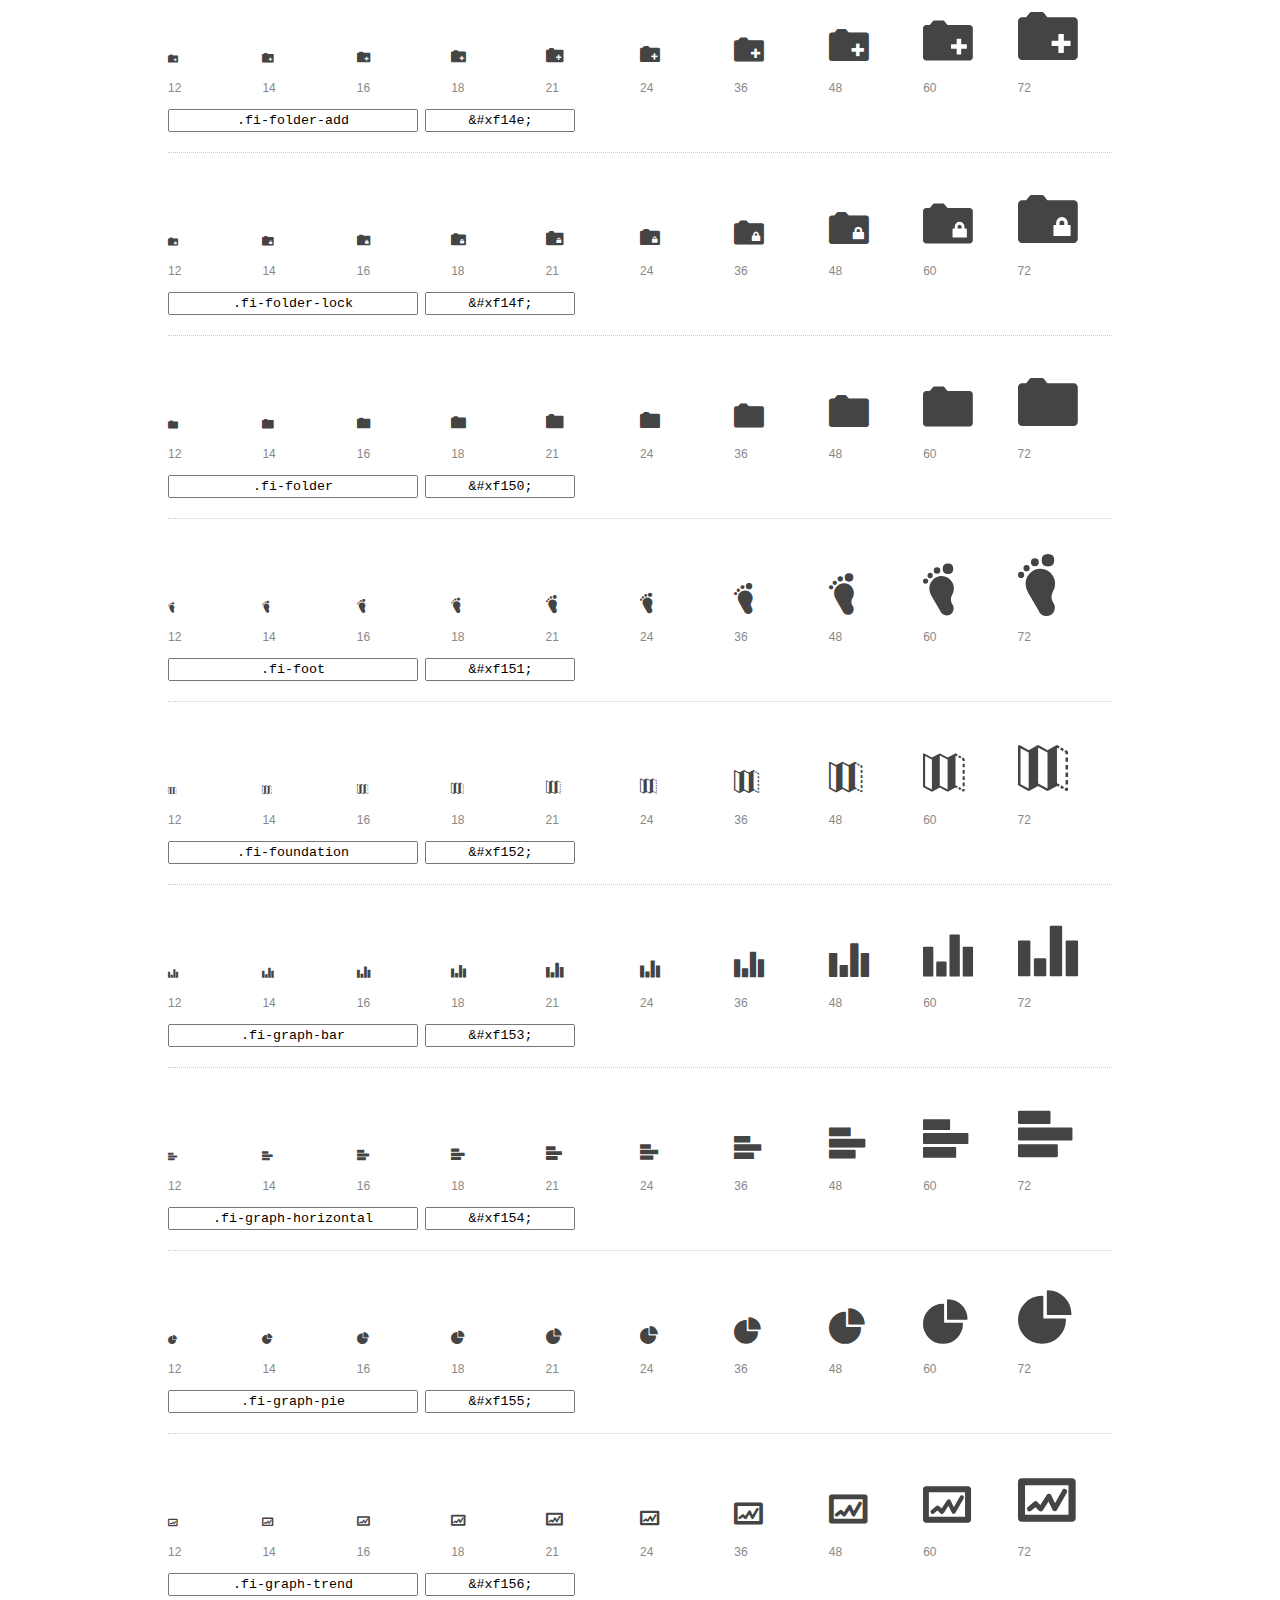
<file: icon/preview.html>
<!DOCTYPE html>
<html>
  <head>
    <title>Foundation Icons glyphs preview</title>
    <link rel="stylesheet" href="foundation-icons.css" />

    <style>
      * {
        -moz-box-sizing: border-box;
        -webkit-box-sizing: border-box;
        box-sizing: border-box;
        margin: 0;
        padding: 0;
      }

      body {
        background: #fff;
        color: #444;
        font: 16px/1.5 "Helvetica Neue", Helvetica, Arial, sans-serif;
      }

      a, 
      a:visited {
        color: #888;
        text-decoration: underline;
      }
      a:hover, 
      a:focus { color: #000; }

      h1 {
        border-bottom: 2px solid #ddd;
        color: #888;
        font-size: 36px;
        font-weight: 300;
        margin-bottom: 20px;
        padding: 20px 0;
      }

      .container {
        margin: 0 auto;
        min-width: 880px;
        padding: 0 40px;
        width: 80%;
      }

      .glyph {
        border-bottom: 1px dotted #ccc;
        padding: 10px 0 20px;
        margin-bottom: 20px;
      }

      .preview-glyphs { vertical-align: bottom; } 

      .preview-scale { 
        color: #888;
        font-size: 12px; 
        margin-top: 5px;
      }

      .step {
        display: inline-block;
        line-height: 1;
        width: 10%;
      }

      
      .size-12 { font-size: 12px; }
      
      .size-14 { font-size: 14px; }
      
      .size-16 { font-size: 16px; }
      
      .size-18 { font-size: 18px; }
      
      .size-21 { font-size: 21px; }
      
      .size-24 { font-size: 24px; }
      
      .size-36 { font-size: 36px; }
      
      .size-48 { font-size: 48px; }
      
      .size-60 { font-size: 60px; }
      
      .size-72 { font-size: 72px; }
      

      .usage { margin-top: 10px; }

      .usage input {
        font-family: monospace;
        margin-right: 3px;
        padding: 2px 5px;
        text-align: center;
      }

      .usage .point { width: 150px; }

      .usage .class { width: 250px; }

      .footer {
        color: #888;
        font-size: 12px;
        padding: 20px 0;
      }
    </style>

    <!--[if lte IE 8]><script src="http://html5shiv.googlecode.com/svn/trunk/html5.js"></script><![endif]-->
  </head>

  <body>
    <div class="container">
      <h1>Foundation Icons contains 283 glyphs:</h1> 

      
      <div class="glyph">
        <div class="preview-glyphs">
          <i class="step fi-address-book size-12"></i><i class="step fi-address-book size-14"></i><i class="step fi-address-book size-16"></i><i class="step fi-address-book size-18"></i><i class="step fi-address-book size-21"></i><i class="step fi-address-book size-24"></i><i class="step fi-address-book size-36"></i><i class="step fi-address-book size-48"></i><i class="step fi-address-book size-60"></i><i class="step fi-address-book size-72"></i>
        </div>
        <div class="preview-scale">
          <span class="step">12</span><span class="step">14</span><span class="step">16</span><span class="step">18</span><span class="step">21</span><span class="step">24</span><span class="step">36</span><span class="step">48</span><span class="step">60</span><span class="step">72</span> 
        </div>
        <div class="usage">
          <input class="class" type="text" readonly="readonly" onClick="this.select();" value=".fi-address-book" />
          <input class="point" type="text" readonly="readonly" onClick="this.select();" value="&amp;#xf100;" />
        </div>
      </div>
      
      <div class="glyph">
        <div class="preview-glyphs">
          <i class="step fi-alert size-12"></i><i class="step fi-alert size-14"></i><i class="step fi-alert size-16"></i><i class="step fi-alert size-18"></i><i class="step fi-alert size-21"></i><i class="step fi-alert size-24"></i><i class="step fi-alert size-36"></i><i class="step fi-alert size-48"></i><i class="step fi-alert size-60"></i><i class="step fi-alert size-72"></i>
        </div>
        <div class="preview-scale">
          <span class="step">12</span><span class="step">14</span><span class="step">16</span><span class="step">18</span><span class="step">21</span><span class="step">24</span><span class="step">36</span><span class="step">48</span><span class="step">60</span><span class="step">72</span> 
        </div>
        <div class="usage">
          <input class="class" type="text" readonly="readonly" onClick="this.select();" value=".fi-alert" />
          <input class="point" type="text" readonly="readonly" onClick="this.select();" value="&amp;#xf101;" />
        </div>
      </div>
      
      <div class="glyph">
        <div class="preview-glyphs">
          <i class="step fi-align-center size-12"></i><i class="step fi-align-center size-14"></i><i class="step fi-align-center size-16"></i><i class="step fi-align-center size-18"></i><i class="step fi-align-center size-21"></i><i class="step fi-align-center size-24"></i><i class="step fi-align-center size-36"></i><i class="step fi-align-center size-48"></i><i class="step fi-align-center size-60"></i><i class="step fi-align-center size-72"></i>
        </div>
        <div class="preview-scale">
          <span class="step">12</span><span class="step">14</span><span class="step">16</span><span class="step">18</span><span class="step">21</span><span class="step">24</span><span class="step">36</span><span class="step">48</span><span class="step">60</span><span class="step">72</span> 
        </div>
        <div class="usage">
          <input class="class" type="text" readonly="readonly" onClick="this.select();" value=".fi-align-center" />
          <input class="point" type="text" readonly="readonly" onClick="this.select();" value="&amp;#xf102;" />
        </div>
      </div>
      
      <div class="glyph">
        <div class="preview-glyphs">
          <i class="step fi-align-justify size-12"></i><i class="step fi-align-justify size-14"></i><i class="step fi-align-justify size-16"></i><i class="step fi-align-justify size-18"></i><i class="step fi-align-justify size-21"></i><i class="step fi-align-justify size-24"></i><i class="step fi-align-justify size-36"></i><i class="step fi-align-justify size-48"></i><i class="step fi-align-justify size-60"></i><i class="step fi-align-justify size-72"></i>
        </div>
        <div class="preview-scale">
          <span class="step">12</span><span class="step">14</span><span class="step">16</span><span class="step">18</span><span class="step">21</span><span class="step">24</span><span class="step">36</span><span class="step">48</span><span class="step">60</span><span class="step">72</span> 
        </div>
        <div class="usage">
          <input class="class" type="text" readonly="readonly" onClick="this.select();" value=".fi-align-justify" />
          <input class="point" type="text" readonly="readonly" onClick="this.select();" value="&amp;#xf103;" />
        </div>
      </div>
      
      <div class="glyph">
        <div class="preview-glyphs">
          <i class="step fi-align-left size-12"></i><i class="step fi-align-left size-14"></i><i class="step fi-align-left size-16"></i><i class="step fi-align-left size-18"></i><i class="step fi-align-left size-21"></i><i class="step fi-align-left size-24"></i><i class="step fi-align-left size-36"></i><i class="step fi-align-left size-48"></i><i class="step fi-align-left size-60"></i><i class="step fi-align-left size-72"></i>
        </div>
        <div class="preview-scale">
          <span class="step">12</span><span class="step">14</span><span class="step">16</span><span class="step">18</span><span class="step">21</span><span class="step">24</span><span class="step">36</span><span class="step">48</span><span class="step">60</span><span class="step">72</span> 
        </div>
        <div class="usage">
          <input class="class" type="text" readonly="readonly" onClick="this.select();" value=".fi-align-left" />
          <input class="point" type="text" readonly="readonly" onClick="this.select();" value="&amp;#xf104;" />
        </div>
      </div>
      
      <div class="glyph">
        <div class="preview-glyphs">
          <i class="step fi-align-right size-12"></i><i class="step fi-align-right size-14"></i><i class="step fi-align-right size-16"></i><i class="step fi-align-right size-18"></i><i class="step fi-align-right size-21"></i><i class="step fi-align-right size-24"></i><i class="step fi-align-right size-36"></i><i class="step fi-align-right size-48"></i><i class="step fi-align-right size-60"></i><i class="step fi-align-right size-72"></i>
        </div>
        <div class="preview-scale">
          <span class="step">12</span><span class="step">14</span><span class="step">16</span><span class="step">18</span><span class="step">21</span><span class="step">24</span><span class="step">36</span><span class="step">48</span><span class="step">60</span><span class="step">72</span> 
        </div>
        <div class="usage">
          <input class="class" type="text" readonly="readonly" onClick="this.select();" value=".fi-align-right" />
          <input class="point" type="text" readonly="readonly" onClick="this.select();" value="&amp;#xf105;" />
        </div>
      </div>
      
      <div class="glyph">
        <div class="preview-glyphs">
          <i class="step fi-anchor size-12"></i><i class="step fi-anchor size-14"></i><i class="step fi-anchor size-16"></i><i class="step fi-anchor size-18"></i><i class="step fi-anchor size-21"></i><i class="step fi-anchor size-24"></i><i class="step fi-anchor size-36"></i><i class="step fi-anchor size-48"></i><i class="step fi-anchor size-60"></i><i class="step fi-anchor size-72"></i>
        </div>
        <div class="preview-scale">
          <span class="step">12</span><span class="step">14</span><span class="step">16</span><span class="step">18</span><span class="step">21</span><span class="step">24</span><span class="step">36</span><span class="step">48</span><span class="step">60</span><span class="step">72</span> 
        </div>
        <div class="usage">
          <input class="class" type="text" readonly="readonly" onClick="this.select();" value=".fi-anchor" />
          <input class="point" type="text" readonly="readonly" onClick="this.select();" value="&amp;#xf106;" />
        </div>
      </div>
      
      <div class="glyph">
        <div class="preview-glyphs">
          <i class="step fi-annotate size-12"></i><i class="step fi-annotate size-14"></i><i class="step fi-annotate size-16"></i><i class="step fi-annotate size-18"></i><i class="step fi-annotate size-21"></i><i class="step fi-annotate size-24"></i><i class="step fi-annotate size-36"></i><i class="step fi-annotate size-48"></i><i class="step fi-annotate size-60"></i><i class="step fi-annotate size-72"></i>
        </div>
        <div class="preview-scale">
          <span class="step">12</span><span class="step">14</span><span class="step">16</span><span class="step">18</span><span class="step">21</span><span class="step">24</span><span class="step">36</span><span class="step">48</span><span class="step">60</span><span class="step">72</span> 
        </div>
        <div class="usage">
          <input class="class" type="text" readonly="readonly" onClick="this.select();" value=".fi-annotate" />
          <input class="point" type="text" readonly="readonly" onClick="this.select();" value="&amp;#xf107;" />
        </div>
      </div>
      
      <div class="glyph">
        <div class="preview-glyphs">
          <i class="step fi-archive size-12"></i><i class="step fi-archive size-14"></i><i class="step fi-archive size-16"></i><i class="step fi-archive size-18"></i><i class="step fi-archive size-21"></i><i class="step fi-archive size-24"></i><i class="step fi-archive size-36"></i><i class="step fi-archive size-48"></i><i class="step fi-archive size-60"></i><i class="step fi-archive size-72"></i>
        </div>
        <div class="preview-scale">
          <span class="step">12</span><span class="step">14</span><span class="step">16</span><span class="step">18</span><span class="step">21</span><span class="step">24</span><span class="step">36</span><span class="step">48</span><span class="step">60</span><span class="step">72</span> 
        </div>
        <div class="usage">
          <input class="class" type="text" readonly="readonly" onClick="this.select();" value=".fi-archive" />
          <input class="point" type="text" readonly="readonly" onClick="this.select();" value="&amp;#xf108;" />
        </div>
      </div>
      
      <div class="glyph">
        <div class="preview-glyphs">
          <i class="step fi-arrow-down size-12"></i><i class="step fi-arrow-down size-14"></i><i class="step fi-arrow-down size-16"></i><i class="step fi-arrow-down size-18"></i><i class="step fi-arrow-down size-21"></i><i class="step fi-arrow-down size-24"></i><i class="step fi-arrow-down size-36"></i><i class="step fi-arrow-down size-48"></i><i class="step fi-arrow-down size-60"></i><i class="step fi-arrow-down size-72"></i>
        </div>
        <div class="preview-scale">
          <span class="step">12</span><span class="step">14</span><span class="step">16</span><span class="step">18</span><span class="step">21</span><span class="step">24</span><span class="step">36</span><span class="step">48</span><span class="step">60</span><span class="step">72</span> 
        </div>
        <div class="usage">
          <input class="class" type="text" readonly="readonly" onClick="this.select();" value=".fi-arrow-down" />
          <input class="point" type="text" readonly="readonly" onClick="this.select();" value="&amp;#xf109;" />
        </div>
      </div>
      
      <div class="glyph">
        <div class="preview-glyphs">
          <i class="step fi-arrow-left size-12"></i><i class="step fi-arrow-left size-14"></i><i class="step fi-arrow-left size-16"></i><i class="step fi-arrow-left size-18"></i><i class="step fi-arrow-left size-21"></i><i class="step fi-arrow-left size-24"></i><i class="step fi-arrow-left size-36"></i><i class="step fi-arrow-left size-48"></i><i class="step fi-arrow-left size-60"></i><i class="step fi-arrow-left size-72"></i>
        </div>
        <div class="preview-scale">
          <span class="step">12</span><span class="step">14</span><span class="step">16</span><span class="step">18</span><span class="step">21</span><span class="step">24</span><span class="step">36</span><span class="step">48</span><span class="step">60</span><span class="step">72</span> 
        </div>
        <div class="usage">
          <input class="class" type="text" readonly="readonly" onClick="this.select();" value=".fi-arrow-left" />
          <input class="point" type="text" readonly="readonly" onClick="this.select();" value="&amp;#xf10a;" />
        </div>
      </div>
      
      <div class="glyph">
        <div class="preview-glyphs">
          <i class="step fi-arrow-right size-12"></i><i class="step fi-arrow-right size-14"></i><i class="step fi-arrow-right size-16"></i><i class="step fi-arrow-right size-18"></i><i class="step fi-arrow-right size-21"></i><i class="step fi-arrow-right size-24"></i><i class="step fi-arrow-right size-36"></i><i class="step fi-arrow-right size-48"></i><i class="step fi-arrow-right size-60"></i><i class="step fi-arrow-right size-72"></i>
        </div>
        <div class="preview-scale">
          <span class="step">12</span><span class="step">14</span><span class="step">16</span><span class="step">18</span><span class="step">21</span><span class="step">24</span><span class="step">36</span><span class="step">48</span><span class="step">60</span><span class="step">72</span> 
        </div>
        <div class="usage">
          <input class="class" type="text" readonly="readonly" onClick="this.select();" value=".fi-arrow-right" />
          <input class="point" type="text" readonly="readonly" onClick="this.select();" value="&amp;#xf10b;" />
        </div>
      </div>
      
      <div class="glyph">
        <div class="preview-glyphs">
          <i class="step fi-arrow-up size-12"></i><i class="step fi-arrow-up size-14"></i><i class="step fi-arrow-up size-16"></i><i class="step fi-arrow-up size-18"></i><i class="step fi-arrow-up size-21"></i><i class="step fi-arrow-up size-24"></i><i class="step fi-arrow-up size-36"></i><i class="step fi-arrow-up size-48"></i><i class="step fi-arrow-up size-60"></i><i class="step fi-arrow-up size-72"></i>
        </div>
        <div class="preview-scale">
          <span class="step">12</span><span class="step">14</span><span class="step">16</span><span class="step">18</span><span class="step">21</span><span class="step">24</span><span class="step">36</span><span class="step">48</span><span class="step">60</span><span class="step">72</span> 
        </div>
        <div class="usage">
          <input class="class" type="text" readonly="readonly" onClick="this.select();" value=".fi-arrow-up" />
          <input class="point" type="text" readonly="readonly" onClick="this.select();" value="&amp;#xf10c;" />
        </div>
      </div>
      
      <div class="glyph">
        <div class="preview-glyphs">
          <i class="step fi-arrows-compress size-12"></i><i class="step fi-arrows-compress size-14"></i><i class="step fi-arrows-compress size-16"></i><i class="step fi-arrows-compress size-18"></i><i class="step fi-arrows-compress size-21"></i><i class="step fi-arrows-compress size-24"></i><i class="step fi-arrows-compress size-36"></i><i class="step fi-arrows-compress size-48"></i><i class="step fi-arrows-compress size-60"></i><i class="step fi-arrows-compress size-72"></i>
        </div>
        <div class="preview-scale">
          <span class="step">12</span><span class="step">14</span><span class="step">16</span><span class="step">18</span><span class="step">21</span><span class="step">24</span><span class="step">36</span><span class="step">48</span><span class="step">60</span><span class="step">72</span> 
        </div>
        <div class="usage">
          <input class="class" type="text" readonly="readonly" onClick="this.select();" value=".fi-arrows-compress" />
          <input class="point" type="text" readonly="readonly" onClick="this.select();" value="&amp;#xf10d;" />
        </div>
      </div>
      
      <div class="glyph">
        <div class="preview-glyphs">
          <i class="step fi-arrows-expand size-12"></i><i class="step fi-arrows-expand size-14"></i><i class="step fi-arrows-expand size-16"></i><i class="step fi-arrows-expand size-18"></i><i class="step fi-arrows-expand size-21"></i><i class="step fi-arrows-expand size-24"></i><i class="step fi-arrows-expand size-36"></i><i class="step fi-arrows-expand size-48"></i><i class="step fi-arrows-expand size-60"></i><i class="step fi-arrows-expand size-72"></i>
        </div>
        <div class="preview-scale">
          <span class="step">12</span><span class="step">14</span><span class="step">16</span><span class="step">18</span><span class="step">21</span><span class="step">24</span><span class="step">36</span><span class="step">48</span><span class="step">60</span><span class="step">72</span> 
        </div>
        <div class="usage">
          <input class="class" type="text" readonly="readonly" onClick="this.select();" value=".fi-arrows-expand" />
          <input class="point" type="text" readonly="readonly" onClick="this.select();" value="&amp;#xf10e;" />
        </div>
      </div>
      
      <div class="glyph">
        <div class="preview-glyphs">
          <i class="step fi-arrows-in size-12"></i><i class="step fi-arrows-in size-14"></i><i class="step fi-arrows-in size-16"></i><i class="step fi-arrows-in size-18"></i><i class="step fi-arrows-in size-21"></i><i class="step fi-arrows-in size-24"></i><i class="step fi-arrows-in size-36"></i><i class="step fi-arrows-in size-48"></i><i class="step fi-arrows-in size-60"></i><i class="step fi-arrows-in size-72"></i>
        </div>
        <div class="preview-scale">
          <span class="step">12</span><span class="step">14</span><span class="step">16</span><span class="step">18</span><span class="step">21</span><span class="step">24</span><span class="step">36</span><span class="step">48</span><span class="step">60</span><span class="step">72</span> 
        </div>
        <div class="usage">
          <input class="class" type="text" readonly="readonly" onClick="this.select();" value=".fi-arrows-in" />
          <input class="point" type="text" readonly="readonly" onClick="this.select();" value="&amp;#xf10f;" />
        </div>
      </div>
      
      <div class="glyph">
        <div class="preview-glyphs">
          <i class="step fi-arrows-out size-12"></i><i class="step fi-arrows-out size-14"></i><i class="step fi-arrows-out size-16"></i><i class="step fi-arrows-out size-18"></i><i class="step fi-arrows-out size-21"></i><i class="step fi-arrows-out size-24"></i><i class="step fi-arrows-out size-36"></i><i class="step fi-arrows-out size-48"></i><i class="step fi-arrows-out size-60"></i><i class="step fi-arrows-out size-72"></i>
        </div>
        <div class="preview-scale">
          <span class="step">12</span><span class="step">14</span><span class="step">16</span><span class="step">18</span><span class="step">21</span><span class="step">24</span><span class="step">36</span><span class="step">48</span><span class="step">60</span><span class="step">72</span> 
        </div>
        <div class="usage">
          <input class="class" type="text" readonly="readonly" onClick="this.select();" value=".fi-arrows-out" />
          <input class="point" type="text" readonly="readonly" onClick="this.select();" value="&amp;#xf110;" />
        </div>
      </div>
      
      <div class="glyph">
        <div class="preview-glyphs">
          <i class="step fi-asl size-12"></i><i class="step fi-asl size-14"></i><i class="step fi-asl size-16"></i><i class="step fi-asl size-18"></i><i class="step fi-asl size-21"></i><i class="step fi-asl size-24"></i><i class="step fi-asl size-36"></i><i class="step fi-asl size-48"></i><i class="step fi-asl size-60"></i><i class="step fi-asl size-72"></i>
        </div>
        <div class="preview-scale">
          <span class="step">12</span><span class="step">14</span><span class="step">16</span><span class="step">18</span><span class="step">21</span><span class="step">24</span><span class="step">36</span><span class="step">48</span><span class="step">60</span><span class="step">72</span> 
        </div>
        <div class="usage">
          <input class="class" type="text" readonly="readonly" onClick="this.select();" value=".fi-asl" />
          <input class="point" type="text" readonly="readonly" onClick="this.select();" value="&amp;#xf111;" />
        </div>
      </div>
      
      <div class="glyph">
        <div class="preview-glyphs">
          <i class="step fi-asterisk size-12"></i><i class="step fi-asterisk size-14"></i><i class="step fi-asterisk size-16"></i><i class="step fi-asterisk size-18"></i><i class="step fi-asterisk size-21"></i><i class="step fi-asterisk size-24"></i><i class="step fi-asterisk size-36"></i><i class="step fi-asterisk size-48"></i><i class="step fi-asterisk size-60"></i><i class="step fi-asterisk size-72"></i>
        </div>
        <div class="preview-scale">
          <span class="step">12</span><span class="step">14</span><span class="step">16</span><span class="step">18</span><span class="step">21</span><span class="step">24</span><span class="step">36</span><span class="step">48</span><span class="step">60</span><span class="step">72</span> 
        </div>
        <div class="usage">
          <input class="class" type="text" readonly="readonly" onClick="this.select();" value=".fi-asterisk" />
          <input class="point" type="text" readonly="readonly" onClick="this.select();" value="&amp;#xf112;" />
        </div>
      </div>
      
      <div class="glyph">
        <div class="preview-glyphs">
          <i class="step fi-at-sign size-12"></i><i class="step fi-at-sign size-14"></i><i class="step fi-at-sign size-16"></i><i class="step fi-at-sign size-18"></i><i class="step fi-at-sign size-21"></i><i class="step fi-at-sign size-24"></i><i class="step fi-at-sign size-36"></i><i class="step fi-at-sign size-48"></i><i class="step fi-at-sign size-60"></i><i class="step fi-at-sign size-72"></i>
        </div>
        <div class="preview-scale">
          <span class="step">12</span><span class="step">14</span><span class="step">16</span><span class="step">18</span><span class="step">21</span><span class="step">24</span><span class="step">36</span><span class="step">48</span><span class="step">60</span><span class="step">72</span> 
        </div>
        <div class="usage">
          <input class="class" type="text" readonly="readonly" onClick="this.select();" value=".fi-at-sign" />
          <input class="point" type="text" readonly="readonly" onClick="this.select();" value="&amp;#xf113;" />
        </div>
      </div>
      
      <div class="glyph">
        <div class="preview-glyphs">
          <i class="step fi-background-color size-12"></i><i class="step fi-background-color size-14"></i><i class="step fi-background-color size-16"></i><i class="step fi-background-color size-18"></i><i class="step fi-background-color size-21"></i><i class="step fi-background-color size-24"></i><i class="step fi-background-color size-36"></i><i class="step fi-background-color size-48"></i><i class="step fi-background-color size-60"></i><i class="step fi-background-color size-72"></i>
        </div>
        <div class="preview-scale">
          <span class="step">12</span><span class="step">14</span><span class="step">16</span><span class="step">18</span><span class="step">21</span><span class="step">24</span><span class="step">36</span><span class="step">48</span><span class="step">60</span><span class="step">72</span> 
        </div>
        <div class="usage">
          <input class="class" type="text" readonly="readonly" onClick="this.select();" value=".fi-background-color" />
          <input class="point" type="text" readonly="readonly" onClick="this.select();" value="&amp;#xf114;" />
        </div>
      </div>
      
      <div class="glyph">
        <div class="preview-glyphs">
          <i class="step fi-battery-empty size-12"></i><i class="step fi-battery-empty size-14"></i><i class="step fi-battery-empty size-16"></i><i class="step fi-battery-empty size-18"></i><i class="step fi-battery-empty size-21"></i><i class="step fi-battery-empty size-24"></i><i class="step fi-battery-empty size-36"></i><i class="step fi-battery-empty size-48"></i><i class="step fi-battery-empty size-60"></i><i class="step fi-battery-empty size-72"></i>
        </div>
        <div class="preview-scale">
          <span class="step">12</span><span class="step">14</span><span class="step">16</span><span class="step">18</span><span class="step">21</span><span class="step">24</span><span class="step">36</span><span class="step">48</span><span class="step">60</span><span class="step">72</span> 
        </div>
        <div class="usage">
          <input class="class" type="text" readonly="readonly" onClick="this.select();" value=".fi-battery-empty" />
          <input class="point" type="text" readonly="readonly" onClick="this.select();" value="&amp;#xf115;" />
        </div>
      </div>
      
      <div class="glyph">
        <div class="preview-glyphs">
          <i class="step fi-battery-full size-12"></i><i class="step fi-battery-full size-14"></i><i class="step fi-battery-full size-16"></i><i class="step fi-battery-full size-18"></i><i class="step fi-battery-full size-21"></i><i class="step fi-battery-full size-24"></i><i class="step fi-battery-full size-36"></i><i class="step fi-battery-full size-48"></i><i class="step fi-battery-full size-60"></i><i class="step fi-battery-full size-72"></i>
        </div>
        <div class="preview-scale">
          <span class="step">12</span><span class="step">14</span><span class="step">16</span><span class="step">18</span><span class="step">21</span><span class="step">24</span><span class="step">36</span><span class="step">48</span><span class="step">60</span><span class="step">72</span> 
        </div>
        <div class="usage">
          <input class="class" type="text" readonly="readonly" onClick="this.select();" value=".fi-battery-full" />
          <input class="point" type="text" readonly="readonly" onClick="this.select();" value="&amp;#xf116;" />
        </div>
      </div>
      
      <div class="glyph">
        <div class="preview-glyphs">
          <i class="step fi-battery-half size-12"></i><i class="step fi-battery-half size-14"></i><i class="step fi-battery-half size-16"></i><i class="step fi-battery-half size-18"></i><i class="step fi-battery-half size-21"></i><i class="step fi-battery-half size-24"></i><i class="step fi-battery-half size-36"></i><i class="step fi-battery-half size-48"></i><i class="step fi-battery-half size-60"></i><i class="step fi-battery-half size-72"></i>
        </div>
        <div class="preview-scale">
          <span class="step">12</span><span class="step">14</span><span class="step">16</span><span class="step">18</span><span class="step">21</span><span class="step">24</span><span class="step">36</span><span class="step">48</span><span class="step">60</span><span class="step">72</span> 
        </div>
        <div class="usage">
          <input class="class" type="text" readonly="readonly" onClick="this.select();" value=".fi-battery-half" />
          <input class="point" type="text" readonly="readonly" onClick="this.select();" value="&amp;#xf117;" />
        </div>
      </div>
      
      <div class="glyph">
        <div class="preview-glyphs">
          <i class="step fi-bitcoin-circle size-12"></i><i class="step fi-bitcoin-circle size-14"></i><i class="step fi-bitcoin-circle size-16"></i><i class="step fi-bitcoin-circle size-18"></i><i class="step fi-bitcoin-circle size-21"></i><i class="step fi-bitcoin-circle size-24"></i><i class="step fi-bitcoin-circle size-36"></i><i class="step fi-bitcoin-circle size-48"></i><i class="step fi-bitcoin-circle size-60"></i><i class="step fi-bitcoin-circle size-72"></i>
        </div>
        <div class="preview-scale">
          <span class="step">12</span><span class="step">14</span><span class="step">16</span><span class="step">18</span><span class="step">21</span><span class="step">24</span><span class="step">36</span><span class="step">48</span><span class="step">60</span><span class="step">72</span> 
        </div>
        <div class="usage">
          <input class="class" type="text" readonly="readonly" onClick="this.select();" value=".fi-bitcoin-circle" />
          <input class="point" type="text" readonly="readonly" onClick="this.select();" value="&amp;#xf118;" />
        </div>
      </div>
      
      <div class="glyph">
        <div class="preview-glyphs">
          <i class="step fi-bitcoin size-12"></i><i class="step fi-bitcoin size-14"></i><i class="step fi-bitcoin size-16"></i><i class="step fi-bitcoin size-18"></i><i class="step fi-bitcoin size-21"></i><i class="step fi-bitcoin size-24"></i><i class="step fi-bitcoin size-36"></i><i class="step fi-bitcoin size-48"></i><i class="step fi-bitcoin size-60"></i><i class="step fi-bitcoin size-72"></i>
        </div>
        <div class="preview-scale">
          <span class="step">12</span><span class="step">14</span><span class="step">16</span><span class="step">18</span><span class="step">21</span><span class="step">24</span><span class="step">36</span><span class="step">48</span><span class="step">60</span><span class="step">72</span> 
        </div>
        <div class="usage">
          <input class="class" type="text" readonly="readonly" onClick="this.select();" value=".fi-bitcoin" />
          <input class="point" type="text" readonly="readonly" onClick="this.select();" value="&amp;#xf119;" />
        </div>
      </div>
      
      <div class="glyph">
        <div class="preview-glyphs">
          <i class="step fi-blind size-12"></i><i class="step fi-blind size-14"></i><i class="step fi-blind size-16"></i><i class="step fi-blind size-18"></i><i class="step fi-blind size-21"></i><i class="step fi-blind size-24"></i><i class="step fi-blind size-36"></i><i class="step fi-blind size-48"></i><i class="step fi-blind size-60"></i><i class="step fi-blind size-72"></i>
        </div>
        <div class="preview-scale">
          <span class="step">12</span><span class="step">14</span><span class="step">16</span><span class="step">18</span><span class="step">21</span><span class="step">24</span><span class="step">36</span><span class="step">48</span><span class="step">60</span><span class="step">72</span> 
        </div>
        <div class="usage">
          <input class="class" type="text" readonly="readonly" onClick="this.select();" value=".fi-blind" />
          <input class="point" type="text" readonly="readonly" onClick="this.select();" value="&amp;#xf11a;" />
        </div>
      </div>
      
      <div class="glyph">
        <div class="preview-glyphs">
          <i class="step fi-bluetooth size-12"></i><i class="step fi-bluetooth size-14"></i><i class="step fi-bluetooth size-16"></i><i class="step fi-bluetooth size-18"></i><i class="step fi-bluetooth size-21"></i><i class="step fi-bluetooth size-24"></i><i class="step fi-bluetooth size-36"></i><i class="step fi-bluetooth size-48"></i><i class="step fi-bluetooth size-60"></i><i class="step fi-bluetooth size-72"></i>
        </div>
        <div class="preview-scale">
          <span class="step">12</span><span class="step">14</span><span class="step">16</span><span class="step">18</span><span class="step">21</span><span class="step">24</span><span class="step">36</span><span class="step">48</span><span class="step">60</span><span class="step">72</span> 
        </div>
        <div class="usage">
          <input class="class" type="text" readonly="readonly" onClick="this.select();" value=".fi-bluetooth" />
          <input class="point" type="text" readonly="readonly" onClick="this.select();" value="&amp;#xf11b;" />
        </div>
      </div>
      
      <div class="glyph">
        <div class="preview-glyphs">
          <i class="step fi-bold size-12"></i><i class="step fi-bold size-14"></i><i class="step fi-bold size-16"></i><i class="step fi-bold size-18"></i><i class="step fi-bold size-21"></i><i class="step fi-bold size-24"></i><i class="step fi-bold size-36"></i><i class="step fi-bold size-48"></i><i class="step fi-bold size-60"></i><i class="step fi-bold size-72"></i>
        </div>
        <div class="preview-scale">
          <span class="step">12</span><span class="step">14</span><span class="step">16</span><span class="step">18</span><span class="step">21</span><span class="step">24</span><span class="step">36</span><span class="step">48</span><span class="step">60</span><span class="step">72</span> 
        </div>
        <div class="usage">
          <input class="class" type="text" readonly="readonly" onClick="this.select();" value=".fi-bold" />
          <input class="point" type="text" readonly="readonly" onClick="this.select();" value="&amp;#xf11c;" />
        </div>
      </div>
      
      <div class="glyph">
        <div class="preview-glyphs">
          <i class="step fi-book-bookmark size-12"></i><i class="step fi-book-bookmark size-14"></i><i class="step fi-book-bookmark size-16"></i><i class="step fi-book-bookmark size-18"></i><i class="step fi-book-bookmark size-21"></i><i class="step fi-book-bookmark size-24"></i><i class="step fi-book-bookmark size-36"></i><i class="step fi-book-bookmark size-48"></i><i class="step fi-book-bookmark size-60"></i><i class="step fi-book-bookmark size-72"></i>
        </div>
        <div class="preview-scale">
          <span class="step">12</span><span class="step">14</span><span class="step">16</span><span class="step">18</span><span class="step">21</span><span class="step">24</span><span class="step">36</span><span class="step">48</span><span class="step">60</span><span class="step">72</span> 
        </div>
        <div class="usage">
          <input class="class" type="text" readonly="readonly" onClick="this.select();" value=".fi-book-bookmark" />
          <input class="point" type="text" readonly="readonly" onClick="this.select();" value="&amp;#xf11d;" />
        </div>
      </div>
      
      <div class="glyph">
        <div class="preview-glyphs">
          <i class="step fi-book size-12"></i><i class="step fi-book size-14"></i><i class="step fi-book size-16"></i><i class="step fi-book size-18"></i><i class="step fi-book size-21"></i><i class="step fi-book size-24"></i><i class="step fi-book size-36"></i><i class="step fi-book size-48"></i><i class="step fi-book size-60"></i><i class="step fi-book size-72"></i>
        </div>
        <div class="preview-scale">
          <span class="step">12</span><span class="step">14</span><span class="step">16</span><span class="step">18</span><span class="step">21</span><span class="step">24</span><span class="step">36</span><span class="step">48</span><span class="step">60</span><span class="step">72</span> 
        </div>
        <div class="usage">
          <input class="class" type="text" readonly="readonly" onClick="this.select();" value=".fi-book" />
          <input class="point" type="text" readonly="readonly" onClick="this.select();" value="&amp;#xf11e;" />
        </div>
      </div>
      
      <div class="glyph">
        <div class="preview-glyphs">
          <i class="step fi-bookmark size-12"></i><i class="step fi-bookmark size-14"></i><i class="step fi-bookmark size-16"></i><i class="step fi-bookmark size-18"></i><i class="step fi-bookmark size-21"></i><i class="step fi-bookmark size-24"></i><i class="step fi-bookmark size-36"></i><i class="step fi-bookmark size-48"></i><i class="step fi-bookmark size-60"></i><i class="step fi-bookmark size-72"></i>
        </div>
        <div class="preview-scale">
          <span class="step">12</span><span class="step">14</span><span class="step">16</span><span class="step">18</span><span class="step">21</span><span class="step">24</span><span class="step">36</span><span class="step">48</span><span class="step">60</span><span class="step">72</span> 
        </div>
        <div class="usage">
          <input class="class" type="text" readonly="readonly" onClick="this.select();" value=".fi-bookmark" />
          <input class="point" type="text" readonly="readonly" onClick="this.select();" value="&amp;#xf11f;" />
        </div>
      </div>
      
      <div class="glyph">
        <div class="preview-glyphs">
          <i class="step fi-braille size-12"></i><i class="step fi-braille size-14"></i><i class="step fi-braille size-16"></i><i class="step fi-braille size-18"></i><i class="step fi-braille size-21"></i><i class="step fi-braille size-24"></i><i class="step fi-braille size-36"></i><i class="step fi-braille size-48"></i><i class="step fi-braille size-60"></i><i class="step fi-braille size-72"></i>
        </div>
        <div class="preview-scale">
          <span class="step">12</span><span class="step">14</span><span class="step">16</span><span class="step">18</span><span class="step">21</span><span class="step">24</span><span class="step">36</span><span class="step">48</span><span class="step">60</span><span class="step">72</span> 
        </div>
        <div class="usage">
          <input class="class" type="text" readonly="readonly" onClick="this.select();" value=".fi-braille" />
          <input class="point" type="text" readonly="readonly" onClick="this.select();" value="&amp;#xf120;" />
        </div>
      </div>
      
      <div class="glyph">
        <div class="preview-glyphs">
          <i class="step fi-burst-new size-12"></i><i class="step fi-burst-new size-14"></i><i class="step fi-burst-new size-16"></i><i class="step fi-burst-new size-18"></i><i class="step fi-burst-new size-21"></i><i class="step fi-burst-new size-24"></i><i class="step fi-burst-new size-36"></i><i class="step fi-burst-new size-48"></i><i class="step fi-burst-new size-60"></i><i class="step fi-burst-new size-72"></i>
        </div>
        <div class="preview-scale">
          <span class="step">12</span><span class="step">14</span><span class="step">16</span><span class="step">18</span><span class="step">21</span><span class="step">24</span><span class="step">36</span><span class="step">48</span><span class="step">60</span><span class="step">72</span> 
        </div>
        <div class="usage">
          <input class="class" type="text" readonly="readonly" onClick="this.select();" value=".fi-burst-new" />
          <input class="point" type="text" readonly="readonly" onClick="this.select();" value="&amp;#xf121;" />
        </div>
      </div>
      
      <div class="glyph">
        <div class="preview-glyphs">
          <i class="step fi-burst-sale size-12"></i><i class="step fi-burst-sale size-14"></i><i class="step fi-burst-sale size-16"></i><i class="step fi-burst-sale size-18"></i><i class="step fi-burst-sale size-21"></i><i class="step fi-burst-sale size-24"></i><i class="step fi-burst-sale size-36"></i><i class="step fi-burst-sale size-48"></i><i class="step fi-burst-sale size-60"></i><i class="step fi-burst-sale size-72"></i>
        </div>
        <div class="preview-scale">
          <span class="step">12</span><span class="step">14</span><span class="step">16</span><span class="step">18</span><span class="step">21</span><span class="step">24</span><span class="step">36</span><span class="step">48</span><span class="step">60</span><span class="step">72</span> 
        </div>
        <div class="usage">
          <input class="class" type="text" readonly="readonly" onClick="this.select();" value=".fi-burst-sale" />
          <input class="point" type="text" readonly="readonly" onClick="this.select();" value="&amp;#xf122;" />
        </div>
      </div>
      
      <div class="glyph">
        <div class="preview-glyphs">
          <i class="step fi-burst size-12"></i><i class="step fi-burst size-14"></i><i class="step fi-burst size-16"></i><i class="step fi-burst size-18"></i><i class="step fi-burst size-21"></i><i class="step fi-burst size-24"></i><i class="step fi-burst size-36"></i><i class="step fi-burst size-48"></i><i class="step fi-burst size-60"></i><i class="step fi-burst size-72"></i>
        </div>
        <div class="preview-scale">
          <span class="step">12</span><span class="step">14</span><span class="step">16</span><span class="step">18</span><span class="step">21</span><span class="step">24</span><span class="step">36</span><span class="step">48</span><span class="step">60</span><span class="step">72</span> 
        </div>
        <div class="usage">
          <input class="class" type="text" readonly="readonly" onClick="this.select();" value=".fi-burst" />
          <input class="point" type="text" readonly="readonly" onClick="this.select();" value="&amp;#xf123;" />
        </div>
      </div>
      
      <div class="glyph">
        <div class="preview-glyphs">
          <i class="step fi-calendar size-12"></i><i class="step fi-calendar size-14"></i><i class="step fi-calendar size-16"></i><i class="step fi-calendar size-18"></i><i class="step fi-calendar size-21"></i><i class="step fi-calendar size-24"></i><i class="step fi-calendar size-36"></i><i class="step fi-calendar size-48"></i><i class="step fi-calendar size-60"></i><i class="step fi-calendar size-72"></i>
        </div>
        <div class="preview-scale">
          <span class="step">12</span><span class="step">14</span><span class="step">16</span><span class="step">18</span><span class="step">21</span><span class="step">24</span><span class="step">36</span><span class="step">48</span><span class="step">60</span><span class="step">72</span> 
        </div>
        <div class="usage">
          <input class="class" type="text" readonly="readonly" onClick="this.select();" value=".fi-calendar" />
          <input class="point" type="text" readonly="readonly" onClick="this.select();" value="&amp;#xf124;" />
        </div>
      </div>
      
      <div class="glyph">
        <div class="preview-glyphs">
          <i class="step fi-camera size-12"></i><i class="step fi-camera size-14"></i><i class="step fi-camera size-16"></i><i class="step fi-camera size-18"></i><i class="step fi-camera size-21"></i><i class="step fi-camera size-24"></i><i class="step fi-camera size-36"></i><i class="step fi-camera size-48"></i><i class="step fi-camera size-60"></i><i class="step fi-camera size-72"></i>
        </div>
        <div class="preview-scale">
          <span class="step">12</span><span class="step">14</span><span class="step">16</span><span class="step">18</span><span class="step">21</span><span class="step">24</span><span class="step">36</span><span class="step">48</span><span class="step">60</span><span class="step">72</span> 
        </div>
        <div class="usage">
          <input class="class" type="text" readonly="readonly" onClick="this.select();" value=".fi-camera" />
          <input class="point" type="text" readonly="readonly" onClick="this.select();" value="&amp;#xf125;" />
        </div>
      </div>
      
      <div class="glyph">
        <div class="preview-glyphs">
          <i class="step fi-check size-12"></i><i class="step fi-check size-14"></i><i class="step fi-check size-16"></i><i class="step fi-check size-18"></i><i class="step fi-check size-21"></i><i class="step fi-check size-24"></i><i class="step fi-check size-36"></i><i class="step fi-check size-48"></i><i class="step fi-check size-60"></i><i class="step fi-check size-72"></i>
        </div>
        <div class="preview-scale">
          <span class="step">12</span><span class="step">14</span><span class="step">16</span><span class="step">18</span><span class="step">21</span><span class="step">24</span><span class="step">36</span><span class="step">48</span><span class="step">60</span><span class="step">72</span> 
        </div>
        <div class="usage">
          <input class="class" type="text" readonly="readonly" onClick="this.select();" value=".fi-check" />
          <input class="point" type="text" readonly="readonly" onClick="this.select();" value="&amp;#xf126;" />
        </div>
      </div>
      
      <div class="glyph">
        <div class="preview-glyphs">
          <i class="step fi-checkbox size-12"></i><i class="step fi-checkbox size-14"></i><i class="step fi-checkbox size-16"></i><i class="step fi-checkbox size-18"></i><i class="step fi-checkbox size-21"></i><i class="step fi-checkbox size-24"></i><i class="step fi-checkbox size-36"></i><i class="step fi-checkbox size-48"></i><i class="step fi-checkbox size-60"></i><i class="step fi-checkbox size-72"></i>
        </div>
        <div class="preview-scale">
          <span class="step">12</span><span class="step">14</span><span class="step">16</span><span class="step">18</span><span class="step">21</span><span class="step">24</span><span class="step">36</span><span class="step">48</span><span class="step">60</span><span class="step">72</span> 
        </div>
        <div class="usage">
          <input class="class" type="text" readonly="readonly" onClick="this.select();" value=".fi-checkbox" />
          <input class="point" type="text" readonly="readonly" onClick="this.select();" value="&amp;#xf127;" />
        </div>
      </div>
      
      <div class="glyph">
        <div class="preview-glyphs">
          <i class="step fi-clipboard-notes size-12"></i><i class="step fi-clipboard-notes size-14"></i><i class="step fi-clipboard-notes size-16"></i><i class="step fi-clipboard-notes size-18"></i><i class="step fi-clipboard-notes size-21"></i><i class="step fi-clipboard-notes size-24"></i><i class="step fi-clipboard-notes size-36"></i><i class="step fi-clipboard-notes size-48"></i><i class="step fi-clipboard-notes size-60"></i><i class="step fi-clipboard-notes size-72"></i>
        </div>
        <div class="preview-scale">
          <span class="step">12</span><span class="step">14</span><span class="step">16</span><span class="step">18</span><span class="step">21</span><span class="step">24</span><span class="step">36</span><span class="step">48</span><span class="step">60</span><span class="step">72</span> 
        </div>
        <div class="usage">
          <input class="class" type="text" readonly="readonly" onClick="this.select();" value=".fi-clipboard-notes" />
          <input class="point" type="text" readonly="readonly" onClick="this.select();" value="&amp;#xf128;" />
        </div>
      </div>
      
      <div class="glyph">
        <div class="preview-glyphs">
          <i class="step fi-clipboard-pencil size-12"></i><i class="step fi-clipboard-pencil size-14"></i><i class="step fi-clipboard-pencil size-16"></i><i class="step fi-clipboard-pencil size-18"></i><i class="step fi-clipboard-pencil size-21"></i><i class="step fi-clipboard-pencil size-24"></i><i class="step fi-clipboard-pencil size-36"></i><i class="step fi-clipboard-pencil size-48"></i><i class="step fi-clipboard-pencil size-60"></i><i class="step fi-clipboard-pencil size-72"></i>
        </div>
        <div class="preview-scale">
          <span class="step">12</span><span class="step">14</span><span class="step">16</span><span class="step">18</span><span class="step">21</span><span class="step">24</span><span class="step">36</span><span class="step">48</span><span class="step">60</span><span class="step">72</span> 
        </div>
        <div class="usage">
          <input class="class" type="text" readonly="readonly" onClick="this.select();" value=".fi-clipboard-pencil" />
          <input class="point" type="text" readonly="readonly" onClick="this.select();" value="&amp;#xf129;" />
        </div>
      </div>
      
      <div class="glyph">
        <div class="preview-glyphs">
          <i class="step fi-clipboard size-12"></i><i class="step fi-clipboard size-14"></i><i class="step fi-clipboard size-16"></i><i class="step fi-clipboard size-18"></i><i class="step fi-clipboard size-21"></i><i class="step fi-clipboard size-24"></i><i class="step fi-clipboard size-36"></i><i class="step fi-clipboard size-48"></i><i class="step fi-clipboard size-60"></i><i class="step fi-clipboard size-72"></i>
        </div>
        <div class="preview-scale">
          <span class="step">12</span><span class="step">14</span><span class="step">16</span><span class="step">18</span><span class="step">21</span><span class="step">24</span><span class="step">36</span><span class="step">48</span><span class="step">60</span><span class="step">72</span> 
        </div>
        <div class="usage">
          <input class="class" type="text" readonly="readonly" onClick="this.select();" value=".fi-clipboard" />
          <input class="point" type="text" readonly="readonly" onClick="this.select();" value="&amp;#xf12a;" />
        </div>
      </div>
      
      <div class="glyph">
        <div class="preview-glyphs">
          <i class="step fi-clock size-12"></i><i class="step fi-clock size-14"></i><i class="step fi-clock size-16"></i><i class="step fi-clock size-18"></i><i class="step fi-clock size-21"></i><i class="step fi-clock size-24"></i><i class="step fi-clock size-36"></i><i class="step fi-clock size-48"></i><i class="step fi-clock size-60"></i><i class="step fi-clock size-72"></i>
        </div>
        <div class="preview-scale">
          <span class="step">12</span><span class="step">14</span><span class="step">16</span><span class="step">18</span><span class="step">21</span><span class="step">24</span><span class="step">36</span><span class="step">48</span><span class="step">60</span><span class="step">72</span> 
        </div>
        <div class="usage">
          <input class="class" type="text" readonly="readonly" onClick="this.select();" value=".fi-clock" />
          <input class="point" type="text" readonly="readonly" onClick="this.select();" value="&amp;#xf12b;" />
        </div>
      </div>
      
      <div class="glyph">
        <div class="preview-glyphs">
          <i class="step fi-closed-caption size-12"></i><i class="step fi-closed-caption size-14"></i><i class="step fi-closed-caption size-16"></i><i class="step fi-closed-caption size-18"></i><i class="step fi-closed-caption size-21"></i><i class="step fi-closed-caption size-24"></i><i class="step fi-closed-caption size-36"></i><i class="step fi-closed-caption size-48"></i><i class="step fi-closed-caption size-60"></i><i class="step fi-closed-caption size-72"></i>
        </div>
        <div class="preview-scale">
          <span class="step">12</span><span class="step">14</span><span class="step">16</span><span class="step">18</span><span class="step">21</span><span class="step">24</span><span class="step">36</span><span class="step">48</span><span class="step">60</span><span class="step">72</span> 
        </div>
        <div class="usage">
          <input class="class" type="text" readonly="readonly" onClick="this.select();" value=".fi-closed-caption" />
          <input class="point" type="text" readonly="readonly" onClick="this.select();" value="&amp;#xf12c;" />
        </div>
      </div>
      
      <div class="glyph">
        <div class="preview-glyphs">
          <i class="step fi-cloud size-12"></i><i class="step fi-cloud size-14"></i><i class="step fi-cloud size-16"></i><i class="step fi-cloud size-18"></i><i class="step fi-cloud size-21"></i><i class="step fi-cloud size-24"></i><i class="step fi-cloud size-36"></i><i class="step fi-cloud size-48"></i><i class="step fi-cloud size-60"></i><i class="step fi-cloud size-72"></i>
        </div>
        <div class="preview-scale">
          <span class="step">12</span><span class="step">14</span><span class="step">16</span><span class="step">18</span><span class="step">21</span><span class="step">24</span><span class="step">36</span><span class="step">48</span><span class="step">60</span><span class="step">72</span> 
        </div>
        <div class="usage">
          <input class="class" type="text" readonly="readonly" onClick="this.select();" value=".fi-cloud" />
          <input class="point" type="text" readonly="readonly" onClick="this.select();" value="&amp;#xf12d;" />
        </div>
      </div>
      
      <div class="glyph">
        <div class="preview-glyphs">
          <i class="step fi-comment-minus size-12"></i><i class="step fi-comment-minus size-14"></i><i class="step fi-comment-minus size-16"></i><i class="step fi-comment-minus size-18"></i><i class="step fi-comment-minus size-21"></i><i class="step fi-comment-minus size-24"></i><i class="step fi-comment-minus size-36"></i><i class="step fi-comment-minus size-48"></i><i class="step fi-comment-minus size-60"></i><i class="step fi-comment-minus size-72"></i>
        </div>
        <div class="preview-scale">
          <span class="step">12</span><span class="step">14</span><span class="step">16</span><span class="step">18</span><span class="step">21</span><span class="step">24</span><span class="step">36</span><span class="step">48</span><span class="step">60</span><span class="step">72</span> 
        </div>
        <div class="usage">
          <input class="class" type="text" readonly="readonly" onClick="this.select();" value=".fi-comment-minus" />
          <input class="point" type="text" readonly="readonly" onClick="this.select();" value="&amp;#xf12e;" />
        </div>
      </div>
      
      <div class="glyph">
        <div class="preview-glyphs">
          <i class="step fi-comment-quotes size-12"></i><i class="step fi-comment-quotes size-14"></i><i class="step fi-comment-quotes size-16"></i><i class="step fi-comment-quotes size-18"></i><i class="step fi-comment-quotes size-21"></i><i class="step fi-comment-quotes size-24"></i><i class="step fi-comment-quotes size-36"></i><i class="step fi-comment-quotes size-48"></i><i class="step fi-comment-quotes size-60"></i><i class="step fi-comment-quotes size-72"></i>
        </div>
        <div class="preview-scale">
          <span class="step">12</span><span class="step">14</span><span class="step">16</span><span class="step">18</span><span class="step">21</span><span class="step">24</span><span class="step">36</span><span class="step">48</span><span class="step">60</span><span class="step">72</span> 
        </div>
        <div class="usage">
          <input class="class" type="text" readonly="readonly" onClick="this.select();" value=".fi-comment-quotes" />
          <input class="point" type="text" readonly="readonly" onClick="this.select();" value="&amp;#xf12f;" />
        </div>
      </div>
      
      <div class="glyph">
        <div class="preview-glyphs">
          <i class="step fi-comment-video size-12"></i><i class="step fi-comment-video size-14"></i><i class="step fi-comment-video size-16"></i><i class="step fi-comment-video size-18"></i><i class="step fi-comment-video size-21"></i><i class="step fi-comment-video size-24"></i><i class="step fi-comment-video size-36"></i><i class="step fi-comment-video size-48"></i><i class="step fi-comment-video size-60"></i><i class="step fi-comment-video size-72"></i>
        </div>
        <div class="preview-scale">
          <span class="step">12</span><span class="step">14</span><span class="step">16</span><span class="step">18</span><span class="step">21</span><span class="step">24</span><span class="step">36</span><span class="step">48</span><span class="step">60</span><span class="step">72</span> 
        </div>
        <div class="usage">
          <input class="class" type="text" readonly="readonly" onClick="this.select();" value=".fi-comment-video" />
          <input class="point" type="text" readonly="readonly" onClick="this.select();" value="&amp;#xf130;" />
        </div>
      </div>
      
      <div class="glyph">
        <div class="preview-glyphs">
          <i class="step fi-comment size-12"></i><i class="step fi-comment size-14"></i><i class="step fi-comment size-16"></i><i class="step fi-comment size-18"></i><i class="step fi-comment size-21"></i><i class="step fi-comment size-24"></i><i class="step fi-comment size-36"></i><i class="step fi-comment size-48"></i><i class="step fi-comment size-60"></i><i class="step fi-comment size-72"></i>
        </div>
        <div class="preview-scale">
          <span class="step">12</span><span class="step">14</span><span class="step">16</span><span class="step">18</span><span class="step">21</span><span class="step">24</span><span class="step">36</span><span class="step">48</span><span class="step">60</span><span class="step">72</span> 
        </div>
        <div class="usage">
          <input class="class" type="text" readonly="readonly" onClick="this.select();" value=".fi-comment" />
          <input class="point" type="text" readonly="readonly" onClick="this.select();" value="&amp;#xf131;" />
        </div>
      </div>
      
      <div class="glyph">
        <div class="preview-glyphs">
          <i class="step fi-comments size-12"></i><i class="step fi-comments size-14"></i><i class="step fi-comments size-16"></i><i class="step fi-comments size-18"></i><i class="step fi-comments size-21"></i><i class="step fi-comments size-24"></i><i class="step fi-comments size-36"></i><i class="step fi-comments size-48"></i><i class="step fi-comments size-60"></i><i class="step fi-comments size-72"></i>
        </div>
        <div class="preview-scale">
          <span class="step">12</span><span class="step">14</span><span class="step">16</span><span class="step">18</span><span class="step">21</span><span class="step">24</span><span class="step">36</span><span class="step">48</span><span class="step">60</span><span class="step">72</span> 
        </div>
        <div class="usage">
          <input class="class" type="text" readonly="readonly" onClick="this.select();" value=".fi-comments" />
          <input class="point" type="text" readonly="readonly" onClick="this.select();" value="&amp;#xf132;" />
        </div>
      </div>
      
      <div class="glyph">
        <div class="preview-glyphs">
          <i class="step fi-compass size-12"></i><i class="step fi-compass size-14"></i><i class="step fi-compass size-16"></i><i class="step fi-compass size-18"></i><i class="step fi-compass size-21"></i><i class="step fi-compass size-24"></i><i class="step fi-compass size-36"></i><i class="step fi-compass size-48"></i><i class="step fi-compass size-60"></i><i class="step fi-compass size-72"></i>
        </div>
        <div class="preview-scale">
          <span class="step">12</span><span class="step">14</span><span class="step">16</span><span class="step">18</span><span class="step">21</span><span class="step">24</span><span class="step">36</span><span class="step">48</span><span class="step">60</span><span class="step">72</span> 
        </div>
        <div class="usage">
          <input class="class" type="text" readonly="readonly" onClick="this.select();" value=".fi-compass" />
          <input class="point" type="text" readonly="readonly" onClick="this.select();" value="&amp;#xf133;" />
        </div>
      </div>
      
      <div class="glyph">
        <div class="preview-glyphs">
          <i class="step fi-contrast size-12"></i><i class="step fi-contrast size-14"></i><i class="step fi-contrast size-16"></i><i class="step fi-contrast size-18"></i><i class="step fi-contrast size-21"></i><i class="step fi-contrast size-24"></i><i class="step fi-contrast size-36"></i><i class="step fi-contrast size-48"></i><i class="step fi-contrast size-60"></i><i class="step fi-contrast size-72"></i>
        </div>
        <div class="preview-scale">
          <span class="step">12</span><span class="step">14</span><span class="step">16</span><span class="step">18</span><span class="step">21</span><span class="step">24</span><span class="step">36</span><span class="step">48</span><span class="step">60</span><span class="step">72</span> 
        </div>
        <div class="usage">
          <input class="class" type="text" readonly="readonly" onClick="this.select();" value=".fi-contrast" />
          <input class="point" type="text" readonly="readonly" onClick="this.select();" value="&amp;#xf134;" />
        </div>
      </div>
      
      <div class="glyph">
        <div class="preview-glyphs">
          <i class="step fi-credit-card size-12"></i><i class="step fi-credit-card size-14"></i><i class="step fi-credit-card size-16"></i><i class="step fi-credit-card size-18"></i><i class="step fi-credit-card size-21"></i><i class="step fi-credit-card size-24"></i><i class="step fi-credit-card size-36"></i><i class="step fi-credit-card size-48"></i><i class="step fi-credit-card size-60"></i><i class="step fi-credit-card size-72"></i>
        </div>
        <div class="preview-scale">
          <span class="step">12</span><span class="step">14</span><span class="step">16</span><span class="step">18</span><span class="step">21</span><span class="step">24</span><span class="step">36</span><span class="step">48</span><span class="step">60</span><span class="step">72</span> 
        </div>
        <div class="usage">
          <input class="class" type="text" readonly="readonly" onClick="this.select();" value=".fi-credit-card" />
          <input class="point" type="text" readonly="readonly" onClick="this.select();" value="&amp;#xf135;" />
        </div>
      </div>
      
      <div class="glyph">
        <div class="preview-glyphs">
          <i class="step fi-crop size-12"></i><i class="step fi-crop size-14"></i><i class="step fi-crop size-16"></i><i class="step fi-crop size-18"></i><i class="step fi-crop size-21"></i><i class="step fi-crop size-24"></i><i class="step fi-crop size-36"></i><i class="step fi-crop size-48"></i><i class="step fi-crop size-60"></i><i class="step fi-crop size-72"></i>
        </div>
        <div class="preview-scale">
          <span class="step">12</span><span class="step">14</span><span class="step">16</span><span class="step">18</span><span class="step">21</span><span class="step">24</span><span class="step">36</span><span class="step">48</span><span class="step">60</span><span class="step">72</span> 
        </div>
        <div class="usage">
          <input class="class" type="text" readonly="readonly" onClick="this.select();" value=".fi-crop" />
          <input class="point" type="text" readonly="readonly" onClick="this.select();" value="&amp;#xf136;" />
        </div>
      </div>
      
      <div class="glyph">
        <div class="preview-glyphs">
          <i class="step fi-crown size-12"></i><i class="step fi-crown size-14"></i><i class="step fi-crown size-16"></i><i class="step fi-crown size-18"></i><i class="step fi-crown size-21"></i><i class="step fi-crown size-24"></i><i class="step fi-crown size-36"></i><i class="step fi-crown size-48"></i><i class="step fi-crown size-60"></i><i class="step fi-crown size-72"></i>
        </div>
        <div class="preview-scale">
          <span class="step">12</span><span class="step">14</span><span class="step">16</span><span class="step">18</span><span class="step">21</span><span class="step">24</span><span class="step">36</span><span class="step">48</span><span class="step">60</span><span class="step">72</span> 
        </div>
        <div class="usage">
          <input class="class" type="text" readonly="readonly" onClick="this.select();" value=".fi-crown" />
          <input class="point" type="text" readonly="readonly" onClick="this.select();" value="&amp;#xf137;" />
        </div>
      </div>
      
      <div class="glyph">
        <div class="preview-glyphs">
          <i class="step fi-css3 size-12"></i><i class="step fi-css3 size-14"></i><i class="step fi-css3 size-16"></i><i class="step fi-css3 size-18"></i><i class="step fi-css3 size-21"></i><i class="step fi-css3 size-24"></i><i class="step fi-css3 size-36"></i><i class="step fi-css3 size-48"></i><i class="step fi-css3 size-60"></i><i class="step fi-css3 size-72"></i>
        </div>
        <div class="preview-scale">
          <span class="step">12</span><span class="step">14</span><span class="step">16</span><span class="step">18</span><span class="step">21</span><span class="step">24</span><span class="step">36</span><span class="step">48</span><span class="step">60</span><span class="step">72</span> 
        </div>
        <div class="usage">
          <input class="class" type="text" readonly="readonly" onClick="this.select();" value=".fi-css3" />
          <input class="point" type="text" readonly="readonly" onClick="this.select();" value="&amp;#xf138;" />
        </div>
      </div>
      
      <div class="glyph">
        <div class="preview-glyphs">
          <i class="step fi-database size-12"></i><i class="step fi-database size-14"></i><i class="step fi-database size-16"></i><i class="step fi-database size-18"></i><i class="step fi-database size-21"></i><i class="step fi-database size-24"></i><i class="step fi-database size-36"></i><i class="step fi-database size-48"></i><i class="step fi-database size-60"></i><i class="step fi-database size-72"></i>
        </div>
        <div class="preview-scale">
          <span class="step">12</span><span class="step">14</span><span class="step">16</span><span class="step">18</span><span class="step">21</span><span class="step">24</span><span class="step">36</span><span class="step">48</span><span class="step">60</span><span class="step">72</span> 
        </div>
        <div class="usage">
          <input class="class" type="text" readonly="readonly" onClick="this.select();" value=".fi-database" />
          <input class="point" type="text" readonly="readonly" onClick="this.select();" value="&amp;#xf139;" />
        </div>
      </div>
      
      <div class="glyph">
        <div class="preview-glyphs">
          <i class="step fi-die-five size-12"></i><i class="step fi-die-five size-14"></i><i class="step fi-die-five size-16"></i><i class="step fi-die-five size-18"></i><i class="step fi-die-five size-21"></i><i class="step fi-die-five size-24"></i><i class="step fi-die-five size-36"></i><i class="step fi-die-five size-48"></i><i class="step fi-die-five size-60"></i><i class="step fi-die-five size-72"></i>
        </div>
        <div class="preview-scale">
          <span class="step">12</span><span class="step">14</span><span class="step">16</span><span class="step">18</span><span class="step">21</span><span class="step">24</span><span class="step">36</span><span class="step">48</span><span class="step">60</span><span class="step">72</span> 
        </div>
        <div class="usage">
          <input class="class" type="text" readonly="readonly" onClick="this.select();" value=".fi-die-five" />
          <input class="point" type="text" readonly="readonly" onClick="this.select();" value="&amp;#xf13a;" />
        </div>
      </div>
      
      <div class="glyph">
        <div class="preview-glyphs">
          <i class="step fi-die-four size-12"></i><i class="step fi-die-four size-14"></i><i class="step fi-die-four size-16"></i><i class="step fi-die-four size-18"></i><i class="step fi-die-four size-21"></i><i class="step fi-die-four size-24"></i><i class="step fi-die-four size-36"></i><i class="step fi-die-four size-48"></i><i class="step fi-die-four size-60"></i><i class="step fi-die-four size-72"></i>
        </div>
        <div class="preview-scale">
          <span class="step">12</span><span class="step">14</span><span class="step">16</span><span class="step">18</span><span class="step">21</span><span class="step">24</span><span class="step">36</span><span class="step">48</span><span class="step">60</span><span class="step">72</span> 
        </div>
        <div class="usage">
          <input class="class" type="text" readonly="readonly" onClick="this.select();" value=".fi-die-four" />
          <input class="point" type="text" readonly="readonly" onClick="this.select();" value="&amp;#xf13b;" />
        </div>
      </div>
      
      <div class="glyph">
        <div class="preview-glyphs">
          <i class="step fi-die-one size-12"></i><i class="step fi-die-one size-14"></i><i class="step fi-die-one size-16"></i><i class="step fi-die-one size-18"></i><i class="step fi-die-one size-21"></i><i class="step fi-die-one size-24"></i><i class="step fi-die-one size-36"></i><i class="step fi-die-one size-48"></i><i class="step fi-die-one size-60"></i><i class="step fi-die-one size-72"></i>
        </div>
        <div class="preview-scale">
          <span class="step">12</span><span class="step">14</span><span class="step">16</span><span class="step">18</span><span class="step">21</span><span class="step">24</span><span class="step">36</span><span class="step">48</span><span class="step">60</span><span class="step">72</span> 
        </div>
        <div class="usage">
          <input class="class" type="text" readonly="readonly" onClick="this.select();" value=".fi-die-one" />
          <input class="point" type="text" readonly="readonly" onClick="this.select();" value="&amp;#xf13c;" />
        </div>
      </div>
      
      <div class="glyph">
        <div class="preview-glyphs">
          <i class="step fi-die-six size-12"></i><i class="step fi-die-six size-14"></i><i class="step fi-die-six size-16"></i><i class="step fi-die-six size-18"></i><i class="step fi-die-six size-21"></i><i class="step fi-die-six size-24"></i><i class="step fi-die-six size-36"></i><i class="step fi-die-six size-48"></i><i class="step fi-die-six size-60"></i><i class="step fi-die-six size-72"></i>
        </div>
        <div class="preview-scale">
          <span class="step">12</span><span class="step">14</span><span class="step">16</span><span class="step">18</span><span class="step">21</span><span class="step">24</span><span class="step">36</span><span class="step">48</span><span class="step">60</span><span class="step">72</span> 
        </div>
        <div class="usage">
          <input class="class" type="text" readonly="readonly" onClick="this.select();" value=".fi-die-six" />
          <input class="point" type="text" readonly="readonly" onClick="this.select();" value="&amp;#xf13d;" />
        </div>
      </div>
      
      <div class="glyph">
        <div class="preview-glyphs">
          <i class="step fi-die-three size-12"></i><i class="step fi-die-three size-14"></i><i class="step fi-die-three size-16"></i><i class="step fi-die-three size-18"></i><i class="step fi-die-three size-21"></i><i class="step fi-die-three size-24"></i><i class="step fi-die-three size-36"></i><i class="step fi-die-three size-48"></i><i class="step fi-die-three size-60"></i><i class="step fi-die-three size-72"></i>
        </div>
        <div class="preview-scale">
          <span class="step">12</span><span class="step">14</span><span class="step">16</span><span class="step">18</span><span class="step">21</span><span class="step">24</span><span class="step">36</span><span class="step">48</span><span class="step">60</span><span class="step">72</span> 
        </div>
        <div class="usage">
          <input class="class" type="text" readonly="readonly" onClick="this.select();" value=".fi-die-three" />
          <input class="point" type="text" readonly="readonly" onClick="this.select();" value="&amp;#xf13e;" />
        </div>
      </div>
      
      <div class="glyph">
        <div class="preview-glyphs">
          <i class="step fi-die-two size-12"></i><i class="step fi-die-two size-14"></i><i class="step fi-die-two size-16"></i><i class="step fi-die-two size-18"></i><i class="step fi-die-two size-21"></i><i class="step fi-die-two size-24"></i><i class="step fi-die-two size-36"></i><i class="step fi-die-two size-48"></i><i class="step fi-die-two size-60"></i><i class="step fi-die-two size-72"></i>
        </div>
        <div class="preview-scale">
          <span class="step">12</span><span class="step">14</span><span class="step">16</span><span class="step">18</span><span class="step">21</span><span class="step">24</span><span class="step">36</span><span class="step">48</span><span class="step">60</span><span class="step">72</span> 
        </div>
        <div class="usage">
          <input class="class" type="text" readonly="readonly" onClick="this.select();" value=".fi-die-two" />
          <input class="point" type="text" readonly="readonly" onClick="this.select();" value="&amp;#xf13f;" />
        </div>
      </div>
      
      <div class="glyph">
        <div class="preview-glyphs">
          <i class="step fi-dislike size-12"></i><i class="step fi-dislike size-14"></i><i class="step fi-dislike size-16"></i><i class="step fi-dislike size-18"></i><i class="step fi-dislike size-21"></i><i class="step fi-dislike size-24"></i><i class="step fi-dislike size-36"></i><i class="step fi-dislike size-48"></i><i class="step fi-dislike size-60"></i><i class="step fi-dislike size-72"></i>
        </div>
        <div class="preview-scale">
          <span class="step">12</span><span class="step">14</span><span class="step">16</span><span class="step">18</span><span class="step">21</span><span class="step">24</span><span class="step">36</span><span class="step">48</span><span class="step">60</span><span class="step">72</span> 
        </div>
        <div class="usage">
          <input class="class" type="text" readonly="readonly" onClick="this.select();" value=".fi-dislike" />
          <input class="point" type="text" readonly="readonly" onClick="this.select();" value="&amp;#xf140;" />
        </div>
      </div>
      
      <div class="glyph">
        <div class="preview-glyphs">
          <i class="step fi-dollar-bill size-12"></i><i class="step fi-dollar-bill size-14"></i><i class="step fi-dollar-bill size-16"></i><i class="step fi-dollar-bill size-18"></i><i class="step fi-dollar-bill size-21"></i><i class="step fi-dollar-bill size-24"></i><i class="step fi-dollar-bill size-36"></i><i class="step fi-dollar-bill size-48"></i><i class="step fi-dollar-bill size-60"></i><i class="step fi-dollar-bill size-72"></i>
        </div>
        <div class="preview-scale">
          <span class="step">12</span><span class="step">14</span><span class="step">16</span><span class="step">18</span><span class="step">21</span><span class="step">24</span><span class="step">36</span><span class="step">48</span><span class="step">60</span><span class="step">72</span> 
        </div>
        <div class="usage">
          <input class="class" type="text" readonly="readonly" onClick="this.select();" value=".fi-dollar-bill" />
          <input class="point" type="text" readonly="readonly" onClick="this.select();" value="&amp;#xf141;" />
        </div>
      </div>
      
      <div class="glyph">
        <div class="preview-glyphs">
          <i class="step fi-dollar size-12"></i><i class="step fi-dollar size-14"></i><i class="step fi-dollar size-16"></i><i class="step fi-dollar size-18"></i><i class="step fi-dollar size-21"></i><i class="step fi-dollar size-24"></i><i class="step fi-dollar size-36"></i><i class="step fi-dollar size-48"></i><i class="step fi-dollar size-60"></i><i class="step fi-dollar size-72"></i>
        </div>
        <div class="preview-scale">
          <span class="step">12</span><span class="step">14</span><span class="step">16</span><span class="step">18</span><span class="step">21</span><span class="step">24</span><span class="step">36</span><span class="step">48</span><span class="step">60</span><span class="step">72</span> 
        </div>
        <div class="usage">
          <input class="class" type="text" readonly="readonly" onClick="this.select();" value=".fi-dollar" />
          <input class="point" type="text" readonly="readonly" onClick="this.select();" value="&amp;#xf142;" />
        </div>
      </div>
      
      <div class="glyph">
        <div class="preview-glyphs">
          <i class="step fi-download size-12"></i><i class="step fi-download size-14"></i><i class="step fi-download size-16"></i><i class="step fi-download size-18"></i><i class="step fi-download size-21"></i><i class="step fi-download size-24"></i><i class="step fi-download size-36"></i><i class="step fi-download size-48"></i><i class="step fi-download size-60"></i><i class="step fi-download size-72"></i>
        </div>
        <div class="preview-scale">
          <span class="step">12</span><span class="step">14</span><span class="step">16</span><span class="step">18</span><span class="step">21</span><span class="step">24</span><span class="step">36</span><span class="step">48</span><span class="step">60</span><span class="step">72</span> 
        </div>
        <div class="usage">
          <input class="class" type="text" readonly="readonly" onClick="this.select();" value=".fi-download" />
          <input class="point" type="text" readonly="readonly" onClick="this.select();" value="&amp;#xf143;" />
        </div>
      </div>
      
      <div class="glyph">
        <div class="preview-glyphs">
          <i class="step fi-eject size-12"></i><i class="step fi-eject size-14"></i><i class="step fi-eject size-16"></i><i class="step fi-eject size-18"></i><i class="step fi-eject size-21"></i><i class="step fi-eject size-24"></i><i class="step fi-eject size-36"></i><i class="step fi-eject size-48"></i><i class="step fi-eject size-60"></i><i class="step fi-eject size-72"></i>
        </div>
        <div class="preview-scale">
          <span class="step">12</span><span class="step">14</span><span class="step">16</span><span class="step">18</span><span class="step">21</span><span class="step">24</span><span class="step">36</span><span class="step">48</span><span class="step">60</span><span class="step">72</span> 
        </div>
        <div class="usage">
          <input class="class" type="text" readonly="readonly" onClick="this.select();" value=".fi-eject" />
          <input class="point" type="text" readonly="readonly" onClick="this.select();" value="&amp;#xf144;" />
        </div>
      </div>
      
      <div class="glyph">
        <div class="preview-glyphs">
          <i class="step fi-elevator size-12"></i><i class="step fi-elevator size-14"></i><i class="step fi-elevator size-16"></i><i class="step fi-elevator size-18"></i><i class="step fi-elevator size-21"></i><i class="step fi-elevator size-24"></i><i class="step fi-elevator size-36"></i><i class="step fi-elevator size-48"></i><i class="step fi-elevator size-60"></i><i class="step fi-elevator size-72"></i>
        </div>
        <div class="preview-scale">
          <span class="step">12</span><span class="step">14</span><span class="step">16</span><span class="step">18</span><span class="step">21</span><span class="step">24</span><span class="step">36</span><span class="step">48</span><span class="step">60</span><span class="step">72</span> 
        </div>
        <div class="usage">
          <input class="class" type="text" readonly="readonly" onClick="this.select();" value=".fi-elevator" />
          <input class="point" type="text" readonly="readonly" onClick="this.select();" value="&amp;#xf145;" />
        </div>
      </div>
      
      <div class="glyph">
        <div class="preview-glyphs">
          <i class="step fi-euro size-12"></i><i class="step fi-euro size-14"></i><i class="step fi-euro size-16"></i><i class="step fi-euro size-18"></i><i class="step fi-euro size-21"></i><i class="step fi-euro size-24"></i><i class="step fi-euro size-36"></i><i class="step fi-euro size-48"></i><i class="step fi-euro size-60"></i><i class="step fi-euro size-72"></i>
        </div>
        <div class="preview-scale">
          <span class="step">12</span><span class="step">14</span><span class="step">16</span><span class="step">18</span><span class="step">21</span><span class="step">24</span><span class="step">36</span><span class="step">48</span><span class="step">60</span><span class="step">72</span> 
        </div>
        <div class="usage">
          <input class="class" type="text" readonly="readonly" onClick="this.select();" value=".fi-euro" />
          <input class="point" type="text" readonly="readonly" onClick="this.select();" value="&amp;#xf146;" />
        </div>
      </div>
      
      <div class="glyph">
        <div class="preview-glyphs">
          <i class="step fi-eye size-12"></i><i class="step fi-eye size-14"></i><i class="step fi-eye size-16"></i><i class="step fi-eye size-18"></i><i class="step fi-eye size-21"></i><i class="step fi-eye size-24"></i><i class="step fi-eye size-36"></i><i class="step fi-eye size-48"></i><i class="step fi-eye size-60"></i><i class="step fi-eye size-72"></i>
        </div>
        <div class="preview-scale">
          <span class="step">12</span><span class="step">14</span><span class="step">16</span><span class="step">18</span><span class="step">21</span><span class="step">24</span><span class="step">36</span><span class="step">48</span><span class="step">60</span><span class="step">72</span> 
        </div>
        <div class="usage">
          <input class="class" type="text" readonly="readonly" onClick="this.select();" value=".fi-eye" />
          <input class="point" type="text" readonly="readonly" onClick="this.select();" value="&amp;#xf147;" />
        </div>
      </div>
      
      <div class="glyph">
        <div class="preview-glyphs">
          <i class="step fi-fast-forward size-12"></i><i class="step fi-fast-forward size-14"></i><i class="step fi-fast-forward size-16"></i><i class="step fi-fast-forward size-18"></i><i class="step fi-fast-forward size-21"></i><i class="step fi-fast-forward size-24"></i><i class="step fi-fast-forward size-36"></i><i class="step fi-fast-forward size-48"></i><i class="step fi-fast-forward size-60"></i><i class="step fi-fast-forward size-72"></i>
        </div>
        <div class="preview-scale">
          <span class="step">12</span><span class="step">14</span><span class="step">16</span><span class="step">18</span><span class="step">21</span><span class="step">24</span><span class="step">36</span><span class="step">48</span><span class="step">60</span><span class="step">72</span> 
        </div>
        <div class="usage">
          <input class="class" type="text" readonly="readonly" onClick="this.select();" value=".fi-fast-forward" />
          <input class="point" type="text" readonly="readonly" onClick="this.select();" value="&amp;#xf148;" />
        </div>
      </div>
      
      <div class="glyph">
        <div class="preview-glyphs">
          <i class="step fi-female-symbol size-12"></i><i class="step fi-female-symbol size-14"></i><i class="step fi-female-symbol size-16"></i><i class="step fi-female-symbol size-18"></i><i class="step fi-female-symbol size-21"></i><i class="step fi-female-symbol size-24"></i><i class="step fi-female-symbol size-36"></i><i class="step fi-female-symbol size-48"></i><i class="step fi-female-symbol size-60"></i><i class="step fi-female-symbol size-72"></i>
        </div>
        <div class="preview-scale">
          <span class="step">12</span><span class="step">14</span><span class="step">16</span><span class="step">18</span><span class="step">21</span><span class="step">24</span><span class="step">36</span><span class="step">48</span><span class="step">60</span><span class="step">72</span> 
        </div>
        <div class="usage">
          <input class="class" type="text" readonly="readonly" onClick="this.select();" value=".fi-female-symbol" />
          <input class="point" type="text" readonly="readonly" onClick="this.select();" value="&amp;#xf149;" />
        </div>
      </div>
      
      <div class="glyph">
        <div class="preview-glyphs">
          <i class="step fi-female size-12"></i><i class="step fi-female size-14"></i><i class="step fi-female size-16"></i><i class="step fi-female size-18"></i><i class="step fi-female size-21"></i><i class="step fi-female size-24"></i><i class="step fi-female size-36"></i><i class="step fi-female size-48"></i><i class="step fi-female size-60"></i><i class="step fi-female size-72"></i>
        </div>
        <div class="preview-scale">
          <span class="step">12</span><span class="step">14</span><span class="step">16</span><span class="step">18</span><span class="step">21</span><span class="step">24</span><span class="step">36</span><span class="step">48</span><span class="step">60</span><span class="step">72</span> 
        </div>
        <div class="usage">
          <input class="class" type="text" readonly="readonly" onClick="this.select();" value=".fi-female" />
          <input class="point" type="text" readonly="readonly" onClick="this.select();" value="&amp;#xf14a;" />
        </div>
      </div>
      
      <div class="glyph">
        <div class="preview-glyphs">
          <i class="step fi-filter size-12"></i><i class="step fi-filter size-14"></i><i class="step fi-filter size-16"></i><i class="step fi-filter size-18"></i><i class="step fi-filter size-21"></i><i class="step fi-filter size-24"></i><i class="step fi-filter size-36"></i><i class="step fi-filter size-48"></i><i class="step fi-filter size-60"></i><i class="step fi-filter size-72"></i>
        </div>
        <div class="preview-scale">
          <span class="step">12</span><span class="step">14</span><span class="step">16</span><span class="step">18</span><span class="step">21</span><span class="step">24</span><span class="step">36</span><span class="step">48</span><span class="step">60</span><span class="step">72</span> 
        </div>
        <div class="usage">
          <input class="class" type="text" readonly="readonly" onClick="this.select();" value=".fi-filter" />
          <input class="point" type="text" readonly="readonly" onClick="this.select();" value="&amp;#xf14b;" />
        </div>
      </div>
      
      <div class="glyph">
        <div class="preview-glyphs">
          <i class="step fi-first-aid size-12"></i><i class="step fi-first-aid size-14"></i><i class="step fi-first-aid size-16"></i><i class="step fi-first-aid size-18"></i><i class="step fi-first-aid size-21"></i><i class="step fi-first-aid size-24"></i><i class="step fi-first-aid size-36"></i><i class="step fi-first-aid size-48"></i><i class="step fi-first-aid size-60"></i><i class="step fi-first-aid size-72"></i>
        </div>
        <div class="preview-scale">
          <span class="step">12</span><span class="step">14</span><span class="step">16</span><span class="step">18</span><span class="step">21</span><span class="step">24</span><span class="step">36</span><span class="step">48</span><span class="step">60</span><span class="step">72</span> 
        </div>
        <div class="usage">
          <input class="class" type="text" readonly="readonly" onClick="this.select();" value=".fi-first-aid" />
          <input class="point" type="text" readonly="readonly" onClick="this.select();" value="&amp;#xf14c;" />
        </div>
      </div>
      
      <div class="glyph">
        <div class="preview-glyphs">
          <i class="step fi-flag size-12"></i><i class="step fi-flag size-14"></i><i class="step fi-flag size-16"></i><i class="step fi-flag size-18"></i><i class="step fi-flag size-21"></i><i class="step fi-flag size-24"></i><i class="step fi-flag size-36"></i><i class="step fi-flag size-48"></i><i class="step fi-flag size-60"></i><i class="step fi-flag size-72"></i>
        </div>
        <div class="preview-scale">
          <span class="step">12</span><span class="step">14</span><span class="step">16</span><span class="step">18</span><span class="step">21</span><span class="step">24</span><span class="step">36</span><span class="step">48</span><span class="step">60</span><span class="step">72</span> 
        </div>
        <div class="usage">
          <input class="class" type="text" readonly="readonly" onClick="this.select();" value=".fi-flag" />
          <input class="point" type="text" readonly="readonly" onClick="this.select();" value="&amp;#xf14d;" />
        </div>
      </div>
      
      <div class="glyph">
        <div class="preview-glyphs">
          <i class="step fi-folder-add size-12"></i><i class="step fi-folder-add size-14"></i><i class="step fi-folder-add size-16"></i><i class="step fi-folder-add size-18"></i><i class="step fi-folder-add size-21"></i><i class="step fi-folder-add size-24"></i><i class="step fi-folder-add size-36"></i><i class="step fi-folder-add size-48"></i><i class="step fi-folder-add size-60"></i><i class="step fi-folder-add size-72"></i>
        </div>
        <div class="preview-scale">
          <span class="step">12</span><span class="step">14</span><span class="step">16</span><span class="step">18</span><span class="step">21</span><span class="step">24</span><span class="step">36</span><span class="step">48</span><span class="step">60</span><span class="step">72</span> 
        </div>
        <div class="usage">
          <input class="class" type="text" readonly="readonly" onClick="this.select();" value=".fi-folder-add" />
          <input class="point" type="text" readonly="readonly" onClick="this.select();" value="&amp;#xf14e;" />
        </div>
      </div>
      
      <div class="glyph">
        <div class="preview-glyphs">
          <i class="step fi-folder-lock size-12"></i><i class="step fi-folder-lock size-14"></i><i class="step fi-folder-lock size-16"></i><i class="step fi-folder-lock size-18"></i><i class="step fi-folder-lock size-21"></i><i class="step fi-folder-lock size-24"></i><i class="step fi-folder-lock size-36"></i><i class="step fi-folder-lock size-48"></i><i class="step fi-folder-lock size-60"></i><i class="step fi-folder-lock size-72"></i>
        </div>
        <div class="preview-scale">
          <span class="step">12</span><span class="step">14</span><span class="step">16</span><span class="step">18</span><span class="step">21</span><span class="step">24</span><span class="step">36</span><span class="step">48</span><span class="step">60</span><span class="step">72</span> 
        </div>
        <div class="usage">
          <input class="class" type="text" readonly="readonly" onClick="this.select();" value=".fi-folder-lock" />
          <input class="point" type="text" readonly="readonly" onClick="this.select();" value="&amp;#xf14f;" />
        </div>
      </div>
      
      <div class="glyph">
        <div class="preview-glyphs">
          <i class="step fi-folder size-12"></i><i class="step fi-folder size-14"></i><i class="step fi-folder size-16"></i><i class="step fi-folder size-18"></i><i class="step fi-folder size-21"></i><i class="step fi-folder size-24"></i><i class="step fi-folder size-36"></i><i class="step fi-folder size-48"></i><i class="step fi-folder size-60"></i><i class="step fi-folder size-72"></i>
        </div>
        <div class="preview-scale">
          <span class="step">12</span><span class="step">14</span><span class="step">16</span><span class="step">18</span><span class="step">21</span><span class="step">24</span><span class="step">36</span><span class="step">48</span><span class="step">60</span><span class="step">72</span> 
        </div>
        <div class="usage">
          <input class="class" type="text" readonly="readonly" onClick="this.select();" value=".fi-folder" />
          <input class="point" type="text" readonly="readonly" onClick="this.select();" value="&amp;#xf150;" />
        </div>
      </div>
      
      <div class="glyph">
        <div class="preview-glyphs">
          <i class="step fi-foot size-12"></i><i class="step fi-foot size-14"></i><i class="step fi-foot size-16"></i><i class="step fi-foot size-18"></i><i class="step fi-foot size-21"></i><i class="step fi-foot size-24"></i><i class="step fi-foot size-36"></i><i class="step fi-foot size-48"></i><i class="step fi-foot size-60"></i><i class="step fi-foot size-72"></i>
        </div>
        <div class="preview-scale">
          <span class="step">12</span><span class="step">14</span><span class="step">16</span><span class="step">18</span><span class="step">21</span><span class="step">24</span><span class="step">36</span><span class="step">48</span><span class="step">60</span><span class="step">72</span> 
        </div>
        <div class="usage">
          <input class="class" type="text" readonly="readonly" onClick="this.select();" value=".fi-foot" />
          <input class="point" type="text" readonly="readonly" onClick="this.select();" value="&amp;#xf151;" />
        </div>
      </div>
      
      <div class="glyph">
        <div class="preview-glyphs">
          <i class="step fi-foundation size-12"></i><i class="step fi-foundation size-14"></i><i class="step fi-foundation size-16"></i><i class="step fi-foundation size-18"></i><i class="step fi-foundation size-21"></i><i class="step fi-foundation size-24"></i><i class="step fi-foundation size-36"></i><i class="step fi-foundation size-48"></i><i class="step fi-foundation size-60"></i><i class="step fi-foundation size-72"></i>
        </div>
        <div class="preview-scale">
          <span class="step">12</span><span class="step">14</span><span class="step">16</span><span class="step">18</span><span class="step">21</span><span class="step">24</span><span class="step">36</span><span class="step">48</span><span class="step">60</span><span class="step">72</span> 
        </div>
        <div class="usage">
          <input class="class" type="text" readonly="readonly" onClick="this.select();" value=".fi-foundation" />
          <input class="point" type="text" readonly="readonly" onClick="this.select();" value="&amp;#xf152;" />
        </div>
      </div>
      
      <div class="glyph">
        <div class="preview-glyphs">
          <i class="step fi-graph-bar size-12"></i><i class="step fi-graph-bar size-14"></i><i class="step fi-graph-bar size-16"></i><i class="step fi-graph-bar size-18"></i><i class="step fi-graph-bar size-21"></i><i class="step fi-graph-bar size-24"></i><i class="step fi-graph-bar size-36"></i><i class="step fi-graph-bar size-48"></i><i class="step fi-graph-bar size-60"></i><i class="step fi-graph-bar size-72"></i>
        </div>
        <div class="preview-scale">
          <span class="step">12</span><span class="step">14</span><span class="step">16</span><span class="step">18</span><span class="step">21</span><span class="step">24</span><span class="step">36</span><span class="step">48</span><span class="step">60</span><span class="step">72</span> 
        </div>
        <div class="usage">
          <input class="class" type="text" readonly="readonly" onClick="this.select();" value=".fi-graph-bar" />
          <input class="point" type="text" readonly="readonly" onClick="this.select();" value="&amp;#xf153;" />
        </div>
      </div>
      
      <div class="glyph">
        <div class="preview-glyphs">
          <i class="step fi-graph-horizontal size-12"></i><i class="step fi-graph-horizontal size-14"></i><i class="step fi-graph-horizontal size-16"></i><i class="step fi-graph-horizontal size-18"></i><i class="step fi-graph-horizontal size-21"></i><i class="step fi-graph-horizontal size-24"></i><i class="step fi-graph-horizontal size-36"></i><i class="step fi-graph-horizontal size-48"></i><i class="step fi-graph-horizontal size-60"></i><i class="step fi-graph-horizontal size-72"></i>
        </div>
        <div class="preview-scale">
          <span class="step">12</span><span class="step">14</span><span class="step">16</span><span class="step">18</span><span class="step">21</span><span class="step">24</span><span class="step">36</span><span class="step">48</span><span class="step">60</span><span class="step">72</span> 
        </div>
        <div class="usage">
          <input class="class" type="text" readonly="readonly" onClick="this.select();" value=".fi-graph-horizontal" />
          <input class="point" type="text" readonly="readonly" onClick="this.select();" value="&amp;#xf154;" />
        </div>
      </div>
      
      <div class="glyph">
        <div class="preview-glyphs">
          <i class="step fi-graph-pie size-12"></i><i class="step fi-graph-pie size-14"></i><i class="step fi-graph-pie size-16"></i><i class="step fi-graph-pie size-18"></i><i class="step fi-graph-pie size-21"></i><i class="step fi-graph-pie size-24"></i><i class="step fi-graph-pie size-36"></i><i class="step fi-graph-pie size-48"></i><i class="step fi-graph-pie size-60"></i><i class="step fi-graph-pie size-72"></i>
        </div>
        <div class="preview-scale">
          <span class="step">12</span><span class="step">14</span><span class="step">16</span><span class="step">18</span><span class="step">21</span><span class="step">24</span><span class="step">36</span><span class="step">48</span><span class="step">60</span><span class="step">72</span> 
        </div>
        <div class="usage">
          <input class="class" type="text" readonly="readonly" onClick="this.select();" value=".fi-graph-pie" />
          <input class="point" type="text" readonly="readonly" onClick="this.select();" value="&amp;#xf155;" />
        </div>
      </div>
      
      <div class="glyph">
        <div class="preview-glyphs">
          <i class="step fi-graph-trend size-12"></i><i class="step fi-graph-trend size-14"></i><i class="step fi-graph-trend size-16"></i><i class="step fi-graph-trend size-18"></i><i class="step fi-graph-trend size-21"></i><i class="step fi-graph-trend size-24"></i><i class="step fi-graph-trend size-36"></i><i class="step fi-graph-trend size-48"></i><i class="step fi-graph-trend size-60"></i><i class="step fi-graph-trend size-72"></i>
        </div>
        <div class="preview-scale">
          <span class="step">12</span><span class="step">14</span><span class="step">16</span><span class="step">18</span><span class="step">21</span><span class="step">24</span><span class="step">36</span><span class="step">48</span><span class="step">60</span><span class="step">72</span> 
        </div>
        <div class="usage">
          <input class="class" type="text" readonly="readonly" onClick="this.select();" value=".fi-graph-trend" />
          <input class="point" type="text" readonly="readonly" onClick="this.select();" value="&amp;#xf156;" />
        </div>
      </div>
      
      <div class="glyph">
        <div class="preview-glyphs">
          <i class="step fi-guide-dog size-12"></i><i class="step fi-guide-dog size-14"></i><i class="step fi-guide-dog size-16"></i><i class="step fi-guide-dog size-18"></i><i class="step fi-guide-dog size-21"></i><i class="step fi-guide-dog size-24"></i><i class="step fi-guide-dog size-36"></i><i class="step fi-guide-dog size-48"></i><i class="step fi-guide-dog size-60"></i><i class="step fi-guide-dog size-72"></i>
        </div>
        <div class="preview-scale">
          <span class="step">12</span><span class="step">14</span><span class="step">16</span><span class="step">18</span><span class="step">21</span><span class="step">24</span><span class="step">36</span><span class="step">48</span><span class="step">60</span><span class="step">72</span> 
        </div>
        <div class="usage">
          <input class="class" type="text" readonly="readonly" onClick="this.select();" value=".fi-guide-dog" />
          <input class="point" type="text" readonly="readonly" onClick="this.select();" value="&amp;#xf157;" />
        </div>
      </div>
      
      <div class="glyph">
        <div class="preview-glyphs">
          <i class="step fi-hearing-aid size-12"></i><i class="step fi-hearing-aid size-14"></i><i class="step fi-hearing-aid size-16"></i><i class="step fi-hearing-aid size-18"></i><i class="step fi-hearing-aid size-21"></i><i class="step fi-hearing-aid size-24"></i><i class="step fi-hearing-aid size-36"></i><i class="step fi-hearing-aid size-48"></i><i class="step fi-hearing-aid size-60"></i><i class="step fi-hearing-aid size-72"></i>
        </div>
        <div class="preview-scale">
          <span class="step">12</span><span class="step">14</span><span class="step">16</span><span class="step">18</span><span class="step">21</span><span class="step">24</span><span class="step">36</span><span class="step">48</span><span class="step">60</span><span class="step">72</span> 
        </div>
        <div class="usage">
          <input class="class" type="text" readonly="readonly" onClick="this.select();" value=".fi-hearing-aid" />
          <input class="point" type="text" readonly="readonly" onClick="this.select();" value="&amp;#xf158;" />
        </div>
      </div>
      
      <div class="glyph">
        <div class="preview-glyphs">
          <i class="step fi-heart size-12"></i><i class="step fi-heart size-14"></i><i class="step fi-heart size-16"></i><i class="step fi-heart size-18"></i><i class="step fi-heart size-21"></i><i class="step fi-heart size-24"></i><i class="step fi-heart size-36"></i><i class="step fi-heart size-48"></i><i class="step fi-heart size-60"></i><i class="step fi-heart size-72"></i>
        </div>
        <div class="preview-scale">
          <span class="step">12</span><span class="step">14</span><span class="step">16</span><span class="step">18</span><span class="step">21</span><span class="step">24</span><span class="step">36</span><span class="step">48</span><span class="step">60</span><span class="step">72</span> 
        </div>
        <div class="usage">
          <input class="class" type="text" readonly="readonly" onClick="this.select();" value=".fi-heart" />
          <input class="point" type="text" readonly="readonly" onClick="this.select();" value="&amp;#xf159;" />
        </div>
      </div>
      
      <div class="glyph">
        <div class="preview-glyphs">
          <i class="step fi-home size-12"></i><i class="step fi-home size-14"></i><i class="step fi-home size-16"></i><i class="step fi-home size-18"></i><i class="step fi-home size-21"></i><i class="step fi-home size-24"></i><i class="step fi-home size-36"></i><i class="step fi-home size-48"></i><i class="step fi-home size-60"></i><i class="step fi-home size-72"></i>
        </div>
        <div class="preview-scale">
          <span class="step">12</span><span class="step">14</span><span class="step">16</span><span class="step">18</span><span class="step">21</span><span class="step">24</span><span class="step">36</span><span class="step">48</span><span class="step">60</span><span class="step">72</span> 
        </div>
        <div class="usage">
          <input class="class" type="text" readonly="readonly" onClick="this.select();" value=".fi-home" />
          <input class="point" type="text" readonly="readonly" onClick="this.select();" value="&amp;#xf15a;" />
        </div>
      </div>
      
      <div class="glyph">
        <div class="preview-glyphs">
          <i class="step fi-html5 size-12"></i><i class="step fi-html5 size-14"></i><i class="step fi-html5 size-16"></i><i class="step fi-html5 size-18"></i><i class="step fi-html5 size-21"></i><i class="step fi-html5 size-24"></i><i class="step fi-html5 size-36"></i><i class="step fi-html5 size-48"></i><i class="step fi-html5 size-60"></i><i class="step fi-html5 size-72"></i>
        </div>
        <div class="preview-scale">
          <span class="step">12</span><span class="step">14</span><span class="step">16</span><span class="step">18</span><span class="step">21</span><span class="step">24</span><span class="step">36</span><span class="step">48</span><span class="step">60</span><span class="step">72</span> 
        </div>
        <div class="usage">
          <input class="class" type="text" readonly="readonly" onClick="this.select();" value=".fi-html5" />
          <input class="point" type="text" readonly="readonly" onClick="this.select();" value="&amp;#xf15b;" />
        </div>
      </div>
      
      <div class="glyph">
        <div class="preview-glyphs">
          <i class="step fi-indent-less size-12"></i><i class="step fi-indent-less size-14"></i><i class="step fi-indent-less size-16"></i><i class="step fi-indent-less size-18"></i><i class="step fi-indent-less size-21"></i><i class="step fi-indent-less size-24"></i><i class="step fi-indent-less size-36"></i><i class="step fi-indent-less size-48"></i><i class="step fi-indent-less size-60"></i><i class="step fi-indent-less size-72"></i>
        </div>
        <div class="preview-scale">
          <span class="step">12</span><span class="step">14</span><span class="step">16</span><span class="step">18</span><span class="step">21</span><span class="step">24</span><span class="step">36</span><span class="step">48</span><span class="step">60</span><span class="step">72</span> 
        </div>
        <div class="usage">
          <input class="class" type="text" readonly="readonly" onClick="this.select();" value=".fi-indent-less" />
          <input class="point" type="text" readonly="readonly" onClick="this.select();" value="&amp;#xf15c;" />
        </div>
      </div>
      
      <div class="glyph">
        <div class="preview-glyphs">
          <i class="step fi-indent-more size-12"></i><i class="step fi-indent-more size-14"></i><i class="step fi-indent-more size-16"></i><i class="step fi-indent-more size-18"></i><i class="step fi-indent-more size-21"></i><i class="step fi-indent-more size-24"></i><i class="step fi-indent-more size-36"></i><i class="step fi-indent-more size-48"></i><i class="step fi-indent-more size-60"></i><i class="step fi-indent-more size-72"></i>
        </div>
        <div class="preview-scale">
          <span class="step">12</span><span class="step">14</span><span class="step">16</span><span class="step">18</span><span class="step">21</span><span class="step">24</span><span class="step">36</span><span class="step">48</span><span class="step">60</span><span class="step">72</span> 
        </div>
        <div class="usage">
          <input class="class" type="text" readonly="readonly" onClick="this.select();" value=".fi-indent-more" />
          <input class="point" type="text" readonly="readonly" onClick="this.select();" value="&amp;#xf15d;" />
        </div>
      </div>
      
      <div class="glyph">
        <div class="preview-glyphs">
          <i class="step fi-info size-12"></i><i class="step fi-info size-14"></i><i class="step fi-info size-16"></i><i class="step fi-info size-18"></i><i class="step fi-info size-21"></i><i class="step fi-info size-24"></i><i class="step fi-info size-36"></i><i class="step fi-info size-48"></i><i class="step fi-info size-60"></i><i class="step fi-info size-72"></i>
        </div>
        <div class="preview-scale">
          <span class="step">12</span><span class="step">14</span><span class="step">16</span><span class="step">18</span><span class="step">21</span><span class="step">24</span><span class="step">36</span><span class="step">48</span><span class="step">60</span><span class="step">72</span> 
        </div>
        <div class="usage">
          <input class="class" type="text" readonly="readonly" onClick="this.select();" value=".fi-info" />
          <input class="point" type="text" readonly="readonly" onClick="this.select();" value="&amp;#xf15e;" />
        </div>
      </div>
      
      <div class="glyph">
        <div class="preview-glyphs">
          <i class="step fi-italic size-12"></i><i class="step fi-italic size-14"></i><i class="step fi-italic size-16"></i><i class="step fi-italic size-18"></i><i class="step fi-italic size-21"></i><i class="step fi-italic size-24"></i><i class="step fi-italic size-36"></i><i class="step fi-italic size-48"></i><i class="step fi-italic size-60"></i><i class="step fi-italic size-72"></i>
        </div>
        <div class="preview-scale">
          <span class="step">12</span><span class="step">14</span><span class="step">16</span><span class="step">18</span><span class="step">21</span><span class="step">24</span><span class="step">36</span><span class="step">48</span><span class="step">60</span><span class="step">72</span> 
        </div>
        <div class="usage">
          <input class="class" type="text" readonly="readonly" onClick="this.select();" value=".fi-italic" />
          <input class="point" type="text" readonly="readonly" onClick="this.select();" value="&amp;#xf15f;" />
        </div>
      </div>
      
      <div class="glyph">
        <div class="preview-glyphs">
          <i class="step fi-key size-12"></i><i class="step fi-key size-14"></i><i class="step fi-key size-16"></i><i class="step fi-key size-18"></i><i class="step fi-key size-21"></i><i class="step fi-key size-24"></i><i class="step fi-key size-36"></i><i class="step fi-key size-48"></i><i class="step fi-key size-60"></i><i class="step fi-key size-72"></i>
        </div>
        <div class="preview-scale">
          <span class="step">12</span><span class="step">14</span><span class="step">16</span><span class="step">18</span><span class="step">21</span><span class="step">24</span><span class="step">36</span><span class="step">48</span><span class="step">60</span><span class="step">72</span> 
        </div>
        <div class="usage">
          <input class="class" type="text" readonly="readonly" onClick="this.select();" value=".fi-key" />
          <input class="point" type="text" readonly="readonly" onClick="this.select();" value="&amp;#xf160;" />
        </div>
      </div>
      
      <div class="glyph">
        <div class="preview-glyphs">
          <i class="step fi-laptop size-12"></i><i class="step fi-laptop size-14"></i><i class="step fi-laptop size-16"></i><i class="step fi-laptop size-18"></i><i class="step fi-laptop size-21"></i><i class="step fi-laptop size-24"></i><i class="step fi-laptop size-36"></i><i class="step fi-laptop size-48"></i><i class="step fi-laptop size-60"></i><i class="step fi-laptop size-72"></i>
        </div>
        <div class="preview-scale">
          <span class="step">12</span><span class="step">14</span><span class="step">16</span><span class="step">18</span><span class="step">21</span><span class="step">24</span><span class="step">36</span><span class="step">48</span><span class="step">60</span><span class="step">72</span> 
        </div>
        <div class="usage">
          <input class="class" type="text" readonly="readonly" onClick="this.select();" value=".fi-laptop" />
          <input class="point" type="text" readonly="readonly" onClick="this.select();" value="&amp;#xf161;" />
        </div>
      </div>
      
      <div class="glyph">
        <div class="preview-glyphs">
          <i class="step fi-layout size-12"></i><i class="step fi-layout size-14"></i><i class="step fi-layout size-16"></i><i class="step fi-layout size-18"></i><i class="step fi-layout size-21"></i><i class="step fi-layout size-24"></i><i class="step fi-layout size-36"></i><i class="step fi-layout size-48"></i><i class="step fi-layout size-60"></i><i class="step fi-layout size-72"></i>
        </div>
        <div class="preview-scale">
          <span class="step">12</span><span class="step">14</span><span class="step">16</span><span class="step">18</span><span class="step">21</span><span class="step">24</span><span class="step">36</span><span class="step">48</span><span class="step">60</span><span class="step">72</span> 
        </div>
        <div class="usage">
          <input class="class" type="text" readonly="readonly" onClick="this.select();" value=".fi-layout" />
          <input class="point" type="text" readonly="readonly" onClick="this.select();" value="&amp;#xf162;" />
        </div>
      </div>
      
      <div class="glyph">
        <div class="preview-glyphs">
          <i class="step fi-lightbulb size-12"></i><i class="step fi-lightbulb size-14"></i><i class="step fi-lightbulb size-16"></i><i class="step fi-lightbulb size-18"></i><i class="step fi-lightbulb size-21"></i><i class="step fi-lightbulb size-24"></i><i class="step fi-lightbulb size-36"></i><i class="step fi-lightbulb size-48"></i><i class="step fi-lightbulb size-60"></i><i class="step fi-lightbulb size-72"></i>
        </div>
        <div class="preview-scale">
          <span class="step">12</span><span class="step">14</span><span class="step">16</span><span class="step">18</span><span class="step">21</span><span class="step">24</span><span class="step">36</span><span class="step">48</span><span class="step">60</span><span class="step">72</span> 
        </div>
        <div class="usage">
          <input class="class" type="text" readonly="readonly" onClick="this.select();" value=".fi-lightbulb" />
          <input class="point" type="text" readonly="readonly" onClick="this.select();" value="&amp;#xf163;" />
        </div>
      </div>
      
      <div class="glyph">
        <div class="preview-glyphs">
          <i class="step fi-like size-12"></i><i class="step fi-like size-14"></i><i class="step fi-like size-16"></i><i class="step fi-like size-18"></i><i class="step fi-like size-21"></i><i class="step fi-like size-24"></i><i class="step fi-like size-36"></i><i class="step fi-like size-48"></i><i class="step fi-like size-60"></i><i class="step fi-like size-72"></i>
        </div>
        <div class="preview-scale">
          <span class="step">12</span><span class="step">14</span><span class="step">16</span><span class="step">18</span><span class="step">21</span><span class="step">24</span><span class="step">36</span><span class="step">48</span><span class="step">60</span><span class="step">72</span> 
        </div>
        <div class="usage">
          <input class="class" type="text" readonly="readonly" onClick="this.select();" value=".fi-like" />
          <input class="point" type="text" readonly="readonly" onClick="this.select();" value="&amp;#xf164;" />
        </div>
      </div>
      
      <div class="glyph">
        <div class="preview-glyphs">
          <i class="step fi-link size-12"></i><i class="step fi-link size-14"></i><i class="step fi-link size-16"></i><i class="step fi-link size-18"></i><i class="step fi-link size-21"></i><i class="step fi-link size-24"></i><i class="step fi-link size-36"></i><i class="step fi-link size-48"></i><i class="step fi-link size-60"></i><i class="step fi-link size-72"></i>
        </div>
        <div class="preview-scale">
          <span class="step">12</span><span class="step">14</span><span class="step">16</span><span class="step">18</span><span class="step">21</span><span class="step">24</span><span class="step">36</span><span class="step">48</span><span class="step">60</span><span class="step">72</span> 
        </div>
        <div class="usage">
          <input class="class" type="text" readonly="readonly" onClick="this.select();" value=".fi-link" />
          <input class="point" type="text" readonly="readonly" onClick="this.select();" value="&amp;#xf165;" />
        </div>
      </div>
      
      <div class="glyph">
        <div class="preview-glyphs">
          <i class="step fi-list-bullet size-12"></i><i class="step fi-list-bullet size-14"></i><i class="step fi-list-bullet size-16"></i><i class="step fi-list-bullet size-18"></i><i class="step fi-list-bullet size-21"></i><i class="step fi-list-bullet size-24"></i><i class="step fi-list-bullet size-36"></i><i class="step fi-list-bullet size-48"></i><i class="step fi-list-bullet size-60"></i><i class="step fi-list-bullet size-72"></i>
        </div>
        <div class="preview-scale">
          <span class="step">12</span><span class="step">14</span><span class="step">16</span><span class="step">18</span><span class="step">21</span><span class="step">24</span><span class="step">36</span><span class="step">48</span><span class="step">60</span><span class="step">72</span> 
        </div>
        <div class="usage">
          <input class="class" type="text" readonly="readonly" onClick="this.select();" value=".fi-list-bullet" />
          <input class="point" type="text" readonly="readonly" onClick="this.select();" value="&amp;#xf166;" />
        </div>
      </div>
      
      <div class="glyph">
        <div class="preview-glyphs">
          <i class="step fi-list-number size-12"></i><i class="step fi-list-number size-14"></i><i class="step fi-list-number size-16"></i><i class="step fi-list-number size-18"></i><i class="step fi-list-number size-21"></i><i class="step fi-list-number size-24"></i><i class="step fi-list-number size-36"></i><i class="step fi-list-number size-48"></i><i class="step fi-list-number size-60"></i><i class="step fi-list-number size-72"></i>
        </div>
        <div class="preview-scale">
          <span class="step">12</span><span class="step">14</span><span class="step">16</span><span class="step">18</span><span class="step">21</span><span class="step">24</span><span class="step">36</span><span class="step">48</span><span class="step">60</span><span class="step">72</span> 
        </div>
        <div class="usage">
          <input class="class" type="text" readonly="readonly" onClick="this.select();" value=".fi-list-number" />
          <input class="point" type="text" readonly="readonly" onClick="this.select();" value="&amp;#xf167;" />
        </div>
      </div>
      
      <div class="glyph">
        <div class="preview-glyphs">
          <i class="step fi-list-thumbnails size-12"></i><i class="step fi-list-thumbnails size-14"></i><i class="step fi-list-thumbnails size-16"></i><i class="step fi-list-thumbnails size-18"></i><i class="step fi-list-thumbnails size-21"></i><i class="step fi-list-thumbnails size-24"></i><i class="step fi-list-thumbnails size-36"></i><i class="step fi-list-thumbnails size-48"></i><i class="step fi-list-thumbnails size-60"></i><i class="step fi-list-thumbnails size-72"></i>
        </div>
        <div class="preview-scale">
          <span class="step">12</span><span class="step">14</span><span class="step">16</span><span class="step">18</span><span class="step">21</span><span class="step">24</span><span class="step">36</span><span class="step">48</span><span class="step">60</span><span class="step">72</span> 
        </div>
        <div class="usage">
          <input class="class" type="text" readonly="readonly" onClick="this.select();" value=".fi-list-thumbnails" />
          <input class="point" type="text" readonly="readonly" onClick="this.select();" value="&amp;#xf168;" />
        </div>
      </div>
      
      <div class="glyph">
        <div class="preview-glyphs">
          <i class="step fi-list size-12"></i><i class="step fi-list size-14"></i><i class="step fi-list size-16"></i><i class="step fi-list size-18"></i><i class="step fi-list size-21"></i><i class="step fi-list size-24"></i><i class="step fi-list size-36"></i><i class="step fi-list size-48"></i><i class="step fi-list size-60"></i><i class="step fi-list size-72"></i>
        </div>
        <div class="preview-scale">
          <span class="step">12</span><span class="step">14</span><span class="step">16</span><span class="step">18</span><span class="step">21</span><span class="step">24</span><span class="step">36</span><span class="step">48</span><span class="step">60</span><span class="step">72</span> 
        </div>
        <div class="usage">
          <input class="class" type="text" readonly="readonly" onClick="this.select();" value=".fi-list" />
          <input class="point" type="text" readonly="readonly" onClick="this.select();" value="&amp;#xf169;" />
        </div>
      </div>
      
      <div class="glyph">
        <div class="preview-glyphs">
          <i class="step fi-lock size-12"></i><i class="step fi-lock size-14"></i><i class="step fi-lock size-16"></i><i class="step fi-lock size-18"></i><i class="step fi-lock size-21"></i><i class="step fi-lock size-24"></i><i class="step fi-lock size-36"></i><i class="step fi-lock size-48"></i><i class="step fi-lock size-60"></i><i class="step fi-lock size-72"></i>
        </div>
        <div class="preview-scale">
          <span class="step">12</span><span class="step">14</span><span class="step">16</span><span class="step">18</span><span class="step">21</span><span class="step">24</span><span class="step">36</span><span class="step">48</span><span class="step">60</span><span class="step">72</span> 
        </div>
        <div class="usage">
          <input class="class" type="text" readonly="readonly" onClick="this.select();" value=".fi-lock" />
          <input class="point" type="text" readonly="readonly" onClick="this.select();" value="&amp;#xf16a;" />
        </div>
      </div>
      
      <div class="glyph">
        <div class="preview-glyphs">
          <i class="step fi-loop size-12"></i><i class="step fi-loop size-14"></i><i class="step fi-loop size-16"></i><i class="step fi-loop size-18"></i><i class="step fi-loop size-21"></i><i class="step fi-loop size-24"></i><i class="step fi-loop size-36"></i><i class="step fi-loop size-48"></i><i class="step fi-loop size-60"></i><i class="step fi-loop size-72"></i>
        </div>
        <div class="preview-scale">
          <span class="step">12</span><span class="step">14</span><span class="step">16</span><span class="step">18</span><span class="step">21</span><span class="step">24</span><span class="step">36</span><span class="step">48</span><span class="step">60</span><span class="step">72</span> 
        </div>
        <div class="usage">
          <input class="class" type="text" readonly="readonly" onClick="this.select();" value=".fi-loop" />
          <input class="point" type="text" readonly="readonly" onClick="this.select();" value="&amp;#xf16b;" />
        </div>
      </div>
      
      <div class="glyph">
        <div class="preview-glyphs">
          <i class="step fi-magnifying-glass size-12"></i><i class="step fi-magnifying-glass size-14"></i><i class="step fi-magnifying-glass size-16"></i><i class="step fi-magnifying-glass size-18"></i><i class="step fi-magnifying-glass size-21"></i><i class="step fi-magnifying-glass size-24"></i><i class="step fi-magnifying-glass size-36"></i><i class="step fi-magnifying-glass size-48"></i><i class="step fi-magnifying-glass size-60"></i><i class="step fi-magnifying-glass size-72"></i>
        </div>
        <div class="preview-scale">
          <span class="step">12</span><span class="step">14</span><span class="step">16</span><span class="step">18</span><span class="step">21</span><span class="step">24</span><span class="step">36</span><span class="step">48</span><span class="step">60</span><span class="step">72</span> 
        </div>
        <div class="usage">
          <input class="class" type="text" readonly="readonly" onClick="this.select();" value=".fi-magnifying-glass" />
          <input class="point" type="text" readonly="readonly" onClick="this.select();" value="&amp;#xf16c;" />
        </div>
      </div>
      
      <div class="glyph">
        <div class="preview-glyphs">
          <i class="step fi-mail size-12"></i><i class="step fi-mail size-14"></i><i class="step fi-mail size-16"></i><i class="step fi-mail size-18"></i><i class="step fi-mail size-21"></i><i class="step fi-mail size-24"></i><i class="step fi-mail size-36"></i><i class="step fi-mail size-48"></i><i class="step fi-mail size-60"></i><i class="step fi-mail size-72"></i>
        </div>
        <div class="preview-scale">
          <span class="step">12</span><span class="step">14</span><span class="step">16</span><span class="step">18</span><span class="step">21</span><span class="step">24</span><span class="step">36</span><span class="step">48</span><span class="step">60</span><span class="step">72</span> 
        </div>
        <div class="usage">
          <input class="class" type="text" readonly="readonly" onClick="this.select();" value=".fi-mail" />
          <input class="point" type="text" readonly="readonly" onClick="this.select();" value="&amp;#xf16d;" />
        </div>
      </div>
      
      <div class="glyph">
        <div class="preview-glyphs">
          <i class="step fi-male-female size-12"></i><i class="step fi-male-female size-14"></i><i class="step fi-male-female size-16"></i><i class="step fi-male-female size-18"></i><i class="step fi-male-female size-21"></i><i class="step fi-male-female size-24"></i><i class="step fi-male-female size-36"></i><i class="step fi-male-female size-48"></i><i class="step fi-male-female size-60"></i><i class="step fi-male-female size-72"></i>
        </div>
        <div class="preview-scale">
          <span class="step">12</span><span class="step">14</span><span class="step">16</span><span class="step">18</span><span class="step">21</span><span class="step">24</span><span class="step">36</span><span class="step">48</span><span class="step">60</span><span class="step">72</span> 
        </div>
        <div class="usage">
          <input class="class" type="text" readonly="readonly" onClick="this.select();" value=".fi-male-female" />
          <input class="point" type="text" readonly="readonly" onClick="this.select();" value="&amp;#xf16e;" />
        </div>
      </div>
      
      <div class="glyph">
        <div class="preview-glyphs">
          <i class="step fi-male-symbol size-12"></i><i class="step fi-male-symbol size-14"></i><i class="step fi-male-symbol size-16"></i><i class="step fi-male-symbol size-18"></i><i class="step fi-male-symbol size-21"></i><i class="step fi-male-symbol size-24"></i><i class="step fi-male-symbol size-36"></i><i class="step fi-male-symbol size-48"></i><i class="step fi-male-symbol size-60"></i><i class="step fi-male-symbol size-72"></i>
        </div>
        <div class="preview-scale">
          <span class="step">12</span><span class="step">14</span><span class="step">16</span><span class="step">18</span><span class="step">21</span><span class="step">24</span><span class="step">36</span><span class="step">48</span><span class="step">60</span><span class="step">72</span> 
        </div>
        <div class="usage">
          <input class="class" type="text" readonly="readonly" onClick="this.select();" value=".fi-male-symbol" />
          <input class="point" type="text" readonly="readonly" onClick="this.select();" value="&amp;#xf16f;" />
        </div>
      </div>
      
      <div class="glyph">
        <div class="preview-glyphs">
          <i class="step fi-male size-12"></i><i class="step fi-male size-14"></i><i class="step fi-male size-16"></i><i class="step fi-male size-18"></i><i class="step fi-male size-21"></i><i class="step fi-male size-24"></i><i class="step fi-male size-36"></i><i class="step fi-male size-48"></i><i class="step fi-male size-60"></i><i class="step fi-male size-72"></i>
        </div>
        <div class="preview-scale">
          <span class="step">12</span><span class="step">14</span><span class="step">16</span><span class="step">18</span><span class="step">21</span><span class="step">24</span><span class="step">36</span><span class="step">48</span><span class="step">60</span><span class="step">72</span> 
        </div>
        <div class="usage">
          <input class="class" type="text" readonly="readonly" onClick="this.select();" value=".fi-male" />
          <input class="point" type="text" readonly="readonly" onClick="this.select();" value="&amp;#xf170;" />
        </div>
      </div>
      
      <div class="glyph">
        <div class="preview-glyphs">
          <i class="step fi-map size-12"></i><i class="step fi-map size-14"></i><i class="step fi-map size-16"></i><i class="step fi-map size-18"></i><i class="step fi-map size-21"></i><i class="step fi-map size-24"></i><i class="step fi-map size-36"></i><i class="step fi-map size-48"></i><i class="step fi-map size-60"></i><i class="step fi-map size-72"></i>
        </div>
        <div class="preview-scale">
          <span class="step">12</span><span class="step">14</span><span class="step">16</span><span class="step">18</span><span class="step">21</span><span class="step">24</span><span class="step">36</span><span class="step">48</span><span class="step">60</span><span class="step">72</span> 
        </div>
        <div class="usage">
          <input class="class" type="text" readonly="readonly" onClick="this.select();" value=".fi-map" />
          <input class="point" type="text" readonly="readonly" onClick="this.select();" value="&amp;#xf171;" />
        </div>
      </div>
      
      <div class="glyph">
        <div class="preview-glyphs">
          <i class="step fi-marker size-12"></i><i class="step fi-marker size-14"></i><i class="step fi-marker size-16"></i><i class="step fi-marker size-18"></i><i class="step fi-marker size-21"></i><i class="step fi-marker size-24"></i><i class="step fi-marker size-36"></i><i class="step fi-marker size-48"></i><i class="step fi-marker size-60"></i><i class="step fi-marker size-72"></i>
        </div>
        <div class="preview-scale">
          <span class="step">12</span><span class="step">14</span><span class="step">16</span><span class="step">18</span><span class="step">21</span><span class="step">24</span><span class="step">36</span><span class="step">48</span><span class="step">60</span><span class="step">72</span> 
        </div>
        <div class="usage">
          <input class="class" type="text" readonly="readonly" onClick="this.select();" value=".fi-marker" />
          <input class="point" type="text" readonly="readonly" onClick="this.select();" value="&amp;#xf172;" />
        </div>
      </div>
      
      <div class="glyph">
        <div class="preview-glyphs">
          <i class="step fi-megaphone size-12"></i><i class="step fi-megaphone size-14"></i><i class="step fi-megaphone size-16"></i><i class="step fi-megaphone size-18"></i><i class="step fi-megaphone size-21"></i><i class="step fi-megaphone size-24"></i><i class="step fi-megaphone size-36"></i><i class="step fi-megaphone size-48"></i><i class="step fi-megaphone size-60"></i><i class="step fi-megaphone size-72"></i>
        </div>
        <div class="preview-scale">
          <span class="step">12</span><span class="step">14</span><span class="step">16</span><span class="step">18</span><span class="step">21</span><span class="step">24</span><span class="step">36</span><span class="step">48</span><span class="step">60</span><span class="step">72</span> 
        </div>
        <div class="usage">
          <input class="class" type="text" readonly="readonly" onClick="this.select();" value=".fi-megaphone" />
          <input class="point" type="text" readonly="readonly" onClick="this.select();" value="&amp;#xf173;" />
        </div>
      </div>
      
      <div class="glyph">
        <div class="preview-glyphs">
          <i class="step fi-microphone size-12"></i><i class="step fi-microphone size-14"></i><i class="step fi-microphone size-16"></i><i class="step fi-microphone size-18"></i><i class="step fi-microphone size-21"></i><i class="step fi-microphone size-24"></i><i class="step fi-microphone size-36"></i><i class="step fi-microphone size-48"></i><i class="step fi-microphone size-60"></i><i class="step fi-microphone size-72"></i>
        </div>
        <div class="preview-scale">
          <span class="step">12</span><span class="step">14</span><span class="step">16</span><span class="step">18</span><span class="step">21</span><span class="step">24</span><span class="step">36</span><span class="step">48</span><span class="step">60</span><span class="step">72</span> 
        </div>
        <div class="usage">
          <input class="class" type="text" readonly="readonly" onClick="this.select();" value=".fi-microphone" />
          <input class="point" type="text" readonly="readonly" onClick="this.select();" value="&amp;#xf174;" />
        </div>
      </div>
      
      <div class="glyph">
        <div class="preview-glyphs">
          <i class="step fi-minus-circle size-12"></i><i class="step fi-minus-circle size-14"></i><i class="step fi-minus-circle size-16"></i><i class="step fi-minus-circle size-18"></i><i class="step fi-minus-circle size-21"></i><i class="step fi-minus-circle size-24"></i><i class="step fi-minus-circle size-36"></i><i class="step fi-minus-circle size-48"></i><i class="step fi-minus-circle size-60"></i><i class="step fi-minus-circle size-72"></i>
        </div>
        <div class="preview-scale">
          <span class="step">12</span><span class="step">14</span><span class="step">16</span><span class="step">18</span><span class="step">21</span><span class="step">24</span><span class="step">36</span><span class="step">48</span><span class="step">60</span><span class="step">72</span> 
        </div>
        <div class="usage">
          <input class="class" type="text" readonly="readonly" onClick="this.select();" value=".fi-minus-circle" />
          <input class="point" type="text" readonly="readonly" onClick="this.select();" value="&amp;#xf175;" />
        </div>
      </div>
      
      <div class="glyph">
        <div class="preview-glyphs">
          <i class="step fi-minus size-12"></i><i class="step fi-minus size-14"></i><i class="step fi-minus size-16"></i><i class="step fi-minus size-18"></i><i class="step fi-minus size-21"></i><i class="step fi-minus size-24"></i><i class="step fi-minus size-36"></i><i class="step fi-minus size-48"></i><i class="step fi-minus size-60"></i><i class="step fi-minus size-72"></i>
        </div>
        <div class="preview-scale">
          <span class="step">12</span><span class="step">14</span><span class="step">16</span><span class="step">18</span><span class="step">21</span><span class="step">24</span><span class="step">36</span><span class="step">48</span><span class="step">60</span><span class="step">72</span> 
        </div>
        <div class="usage">
          <input class="class" type="text" readonly="readonly" onClick="this.select();" value=".fi-minus" />
          <input class="point" type="text" readonly="readonly" onClick="this.select();" value="&amp;#xf176;" />
        </div>
      </div>
      
      <div class="glyph">
        <div class="preview-glyphs">
          <i class="step fi-mobile-signal size-12"></i><i class="step fi-mobile-signal size-14"></i><i class="step fi-mobile-signal size-16"></i><i class="step fi-mobile-signal size-18"></i><i class="step fi-mobile-signal size-21"></i><i class="step fi-mobile-signal size-24"></i><i class="step fi-mobile-signal size-36"></i><i class="step fi-mobile-signal size-48"></i><i class="step fi-mobile-signal size-60"></i><i class="step fi-mobile-signal size-72"></i>
        </div>
        <div class="preview-scale">
          <span class="step">12</span><span class="step">14</span><span class="step">16</span><span class="step">18</span><span class="step">21</span><span class="step">24</span><span class="step">36</span><span class="step">48</span><span class="step">60</span><span class="step">72</span> 
        </div>
        <div class="usage">
          <input class="class" type="text" readonly="readonly" onClick="this.select();" value=".fi-mobile-signal" />
          <input class="point" type="text" readonly="readonly" onClick="this.select();" value="&amp;#xf177;" />
        </div>
      </div>
      
      <div class="glyph">
        <div class="preview-glyphs">
          <i class="step fi-mobile size-12"></i><i class="step fi-mobile size-14"></i><i class="step fi-mobile size-16"></i><i class="step fi-mobile size-18"></i><i class="step fi-mobile size-21"></i><i class="step fi-mobile size-24"></i><i class="step fi-mobile size-36"></i><i class="step fi-mobile size-48"></i><i class="step fi-mobile size-60"></i><i class="step fi-mobile size-72"></i>
        </div>
        <div class="preview-scale">
          <span class="step">12</span><span class="step">14</span><span class="step">16</span><span class="step">18</span><span class="step">21</span><span class="step">24</span><span class="step">36</span><span class="step">48</span><span class="step">60</span><span class="step">72</span> 
        </div>
        <div class="usage">
          <input class="class" type="text" readonly="readonly" onClick="this.select();" value=".fi-mobile" />
          <input class="point" type="text" readonly="readonly" onClick="this.select();" value="&amp;#xf178;" />
        </div>
      </div>
      
      <div class="glyph">
        <div class="preview-glyphs">
          <i class="step fi-monitor size-12"></i><i class="step fi-monitor size-14"></i><i class="step fi-monitor size-16"></i><i class="step fi-monitor size-18"></i><i class="step fi-monitor size-21"></i><i class="step fi-monitor size-24"></i><i class="step fi-monitor size-36"></i><i class="step fi-monitor size-48"></i><i class="step fi-monitor size-60"></i><i class="step fi-monitor size-72"></i>
        </div>
        <div class="preview-scale">
          <span class="step">12</span><span class="step">14</span><span class="step">16</span><span class="step">18</span><span class="step">21</span><span class="step">24</span><span class="step">36</span><span class="step">48</span><span class="step">60</span><span class="step">72</span> 
        </div>
        <div class="usage">
          <input class="class" type="text" readonly="readonly" onClick="this.select();" value=".fi-monitor" />
          <input class="point" type="text" readonly="readonly" onClick="this.select();" value="&amp;#xf179;" />
        </div>
      </div>
      
      <div class="glyph">
        <div class="preview-glyphs">
          <i class="step fi-mountains size-12"></i><i class="step fi-mountains size-14"></i><i class="step fi-mountains size-16"></i><i class="step fi-mountains size-18"></i><i class="step fi-mountains size-21"></i><i class="step fi-mountains size-24"></i><i class="step fi-mountains size-36"></i><i class="step fi-mountains size-48"></i><i class="step fi-mountains size-60"></i><i class="step fi-mountains size-72"></i>
        </div>
        <div class="preview-scale">
          <span class="step">12</span><span class="step">14</span><span class="step">16</span><span class="step">18</span><span class="step">21</span><span class="step">24</span><span class="step">36</span><span class="step">48</span><span class="step">60</span><span class="step">72</span> 
        </div>
        <div class="usage">
          <input class="class" type="text" readonly="readonly" onClick="this.select();" value=".fi-mountains" />
          <input class="point" type="text" readonly="readonly" onClick="this.select();" value="&amp;#xf17a;" />
        </div>
      </div>
      
      <div class="glyph">
        <div class="preview-glyphs">
          <i class="step fi-music size-12"></i><i class="step fi-music size-14"></i><i class="step fi-music size-16"></i><i class="step fi-music size-18"></i><i class="step fi-music size-21"></i><i class="step fi-music size-24"></i><i class="step fi-music size-36"></i><i class="step fi-music size-48"></i><i class="step fi-music size-60"></i><i class="step fi-music size-72"></i>
        </div>
        <div class="preview-scale">
          <span class="step">12</span><span class="step">14</span><span class="step">16</span><span class="step">18</span><span class="step">21</span><span class="step">24</span><span class="step">36</span><span class="step">48</span><span class="step">60</span><span class="step">72</span> 
        </div>
        <div class="usage">
          <input class="class" type="text" readonly="readonly" onClick="this.select();" value=".fi-music" />
          <input class="point" type="text" readonly="readonly" onClick="this.select();" value="&amp;#xf17b;" />
        </div>
      </div>
      
      <div class="glyph">
        <div class="preview-glyphs">
          <i class="step fi-next size-12"></i><i class="step fi-next size-14"></i><i class="step fi-next size-16"></i><i class="step fi-next size-18"></i><i class="step fi-next size-21"></i><i class="step fi-next size-24"></i><i class="step fi-next size-36"></i><i class="step fi-next size-48"></i><i class="step fi-next size-60"></i><i class="step fi-next size-72"></i>
        </div>
        <div class="preview-scale">
          <span class="step">12</span><span class="step">14</span><span class="step">16</span><span class="step">18</span><span class="step">21</span><span class="step">24</span><span class="step">36</span><span class="step">48</span><span class="step">60</span><span class="step">72</span> 
        </div>
        <div class="usage">
          <input class="class" type="text" readonly="readonly" onClick="this.select();" value=".fi-next" />
          <input class="point" type="text" readonly="readonly" onClick="this.select();" value="&amp;#xf17c;" />
        </div>
      </div>
      
      <div class="glyph">
        <div class="preview-glyphs">
          <i class="step fi-no-dogs size-12"></i><i class="step fi-no-dogs size-14"></i><i class="step fi-no-dogs size-16"></i><i class="step fi-no-dogs size-18"></i><i class="step fi-no-dogs size-21"></i><i class="step fi-no-dogs size-24"></i><i class="step fi-no-dogs size-36"></i><i class="step fi-no-dogs size-48"></i><i class="step fi-no-dogs size-60"></i><i class="step fi-no-dogs size-72"></i>
        </div>
        <div class="preview-scale">
          <span class="step">12</span><span class="step">14</span><span class="step">16</span><span class="step">18</span><span class="step">21</span><span class="step">24</span><span class="step">36</span><span class="step">48</span><span class="step">60</span><span class="step">72</span> 
        </div>
        <div class="usage">
          <input class="class" type="text" readonly="readonly" onClick="this.select();" value=".fi-no-dogs" />
          <input class="point" type="text" readonly="readonly" onClick="this.select();" value="&amp;#xf17d;" />
        </div>
      </div>
      
      <div class="glyph">
        <div class="preview-glyphs">
          <i class="step fi-no-smoking size-12"></i><i class="step fi-no-smoking size-14"></i><i class="step fi-no-smoking size-16"></i><i class="step fi-no-smoking size-18"></i><i class="step fi-no-smoking size-21"></i><i class="step fi-no-smoking size-24"></i><i class="step fi-no-smoking size-36"></i><i class="step fi-no-smoking size-48"></i><i class="step fi-no-smoking size-60"></i><i class="step fi-no-smoking size-72"></i>
        </div>
        <div class="preview-scale">
          <span class="step">12</span><span class="step">14</span><span class="step">16</span><span class="step">18</span><span class="step">21</span><span class="step">24</span><span class="step">36</span><span class="step">48</span><span class="step">60</span><span class="step">72</span> 
        </div>
        <div class="usage">
          <input class="class" type="text" readonly="readonly" onClick="this.select();" value=".fi-no-smoking" />
          <input class="point" type="text" readonly="readonly" onClick="this.select();" value="&amp;#xf17e;" />
        </div>
      </div>
      
      <div class="glyph">
        <div class="preview-glyphs">
          <i class="step fi-page-add size-12"></i><i class="step fi-page-add size-14"></i><i class="step fi-page-add size-16"></i><i class="step fi-page-add size-18"></i><i class="step fi-page-add size-21"></i><i class="step fi-page-add size-24"></i><i class="step fi-page-add size-36"></i><i class="step fi-page-add size-48"></i><i class="step fi-page-add size-60"></i><i class="step fi-page-add size-72"></i>
        </div>
        <div class="preview-scale">
          <span class="step">12</span><span class="step">14</span><span class="step">16</span><span class="step">18</span><span class="step">21</span><span class="step">24</span><span class="step">36</span><span class="step">48</span><span class="step">60</span><span class="step">72</span> 
        </div>
        <div class="usage">
          <input class="class" type="text" readonly="readonly" onClick="this.select();" value=".fi-page-add" />
          <input class="point" type="text" readonly="readonly" onClick="this.select();" value="&amp;#xf17f;" />
        </div>
      </div>
      
      <div class="glyph">
        <div class="preview-glyphs">
          <i class="step fi-page-copy size-12"></i><i class="step fi-page-copy size-14"></i><i class="step fi-page-copy size-16"></i><i class="step fi-page-copy size-18"></i><i class="step fi-page-copy size-21"></i><i class="step fi-page-copy size-24"></i><i class="step fi-page-copy size-36"></i><i class="step fi-page-copy size-48"></i><i class="step fi-page-copy size-60"></i><i class="step fi-page-copy size-72"></i>
        </div>
        <div class="preview-scale">
          <span class="step">12</span><span class="step">14</span><span class="step">16</span><span class="step">18</span><span class="step">21</span><span class="step">24</span><span class="step">36</span><span class="step">48</span><span class="step">60</span><span class="step">72</span> 
        </div>
        <div class="usage">
          <input class="class" type="text" readonly="readonly" onClick="this.select();" value=".fi-page-copy" />
          <input class="point" type="text" readonly="readonly" onClick="this.select();" value="&amp;#xf180;" />
        </div>
      </div>
      
      <div class="glyph">
        <div class="preview-glyphs">
          <i class="step fi-page-csv size-12"></i><i class="step fi-page-csv size-14"></i><i class="step fi-page-csv size-16"></i><i class="step fi-page-csv size-18"></i><i class="step fi-page-csv size-21"></i><i class="step fi-page-csv size-24"></i><i class="step fi-page-csv size-36"></i><i class="step fi-page-csv size-48"></i><i class="step fi-page-csv size-60"></i><i class="step fi-page-csv size-72"></i>
        </div>
        <div class="preview-scale">
          <span class="step">12</span><span class="step">14</span><span class="step">16</span><span class="step">18</span><span class="step">21</span><span class="step">24</span><span class="step">36</span><span class="step">48</span><span class="step">60</span><span class="step">72</span> 
        </div>
        <div class="usage">
          <input class="class" type="text" readonly="readonly" onClick="this.select();" value=".fi-page-csv" />
          <input class="point" type="text" readonly="readonly" onClick="this.select();" value="&amp;#xf181;" />
        </div>
      </div>
      
      <div class="glyph">
        <div class="preview-glyphs">
          <i class="step fi-page-delete size-12"></i><i class="step fi-page-delete size-14"></i><i class="step fi-page-delete size-16"></i><i class="step fi-page-delete size-18"></i><i class="step fi-page-delete size-21"></i><i class="step fi-page-delete size-24"></i><i class="step fi-page-delete size-36"></i><i class="step fi-page-delete size-48"></i><i class="step fi-page-delete size-60"></i><i class="step fi-page-delete size-72"></i>
        </div>
        <div class="preview-scale">
          <span class="step">12</span><span class="step">14</span><span class="step">16</span><span class="step">18</span><span class="step">21</span><span class="step">24</span><span class="step">36</span><span class="step">48</span><span class="step">60</span><span class="step">72</span> 
        </div>
        <div class="usage">
          <input class="class" type="text" readonly="readonly" onClick="this.select();" value=".fi-page-delete" />
          <input class="point" type="text" readonly="readonly" onClick="this.select();" value="&amp;#xf182;" />
        </div>
      </div>
      
      <div class="glyph">
        <div class="preview-glyphs">
          <i class="step fi-page-doc size-12"></i><i class="step fi-page-doc size-14"></i><i class="step fi-page-doc size-16"></i><i class="step fi-page-doc size-18"></i><i class="step fi-page-doc size-21"></i><i class="step fi-page-doc size-24"></i><i class="step fi-page-doc size-36"></i><i class="step fi-page-doc size-48"></i><i class="step fi-page-doc size-60"></i><i class="step fi-page-doc size-72"></i>
        </div>
        <div class="preview-scale">
          <span class="step">12</span><span class="step">14</span><span class="step">16</span><span class="step">18</span><span class="step">21</span><span class="step">24</span><span class="step">36</span><span class="step">48</span><span class="step">60</span><span class="step">72</span> 
        </div>
        <div class="usage">
          <input class="class" type="text" readonly="readonly" onClick="this.select();" value=".fi-page-doc" />
          <input class="point" type="text" readonly="readonly" onClick="this.select();" value="&amp;#xf183;" />
        </div>
      </div>
      
      <div class="glyph">
        <div class="preview-glyphs">
          <i class="step fi-page-edit size-12"></i><i class="step fi-page-edit size-14"></i><i class="step fi-page-edit size-16"></i><i class="step fi-page-edit size-18"></i><i class="step fi-page-edit size-21"></i><i class="step fi-page-edit size-24"></i><i class="step fi-page-edit size-36"></i><i class="step fi-page-edit size-48"></i><i class="step fi-page-edit size-60"></i><i class="step fi-page-edit size-72"></i>
        </div>
        <div class="preview-scale">
          <span class="step">12</span><span class="step">14</span><span class="step">16</span><span class="step">18</span><span class="step">21</span><span class="step">24</span><span class="step">36</span><span class="step">48</span><span class="step">60</span><span class="step">72</span> 
        </div>
        <div class="usage">
          <input class="class" type="text" readonly="readonly" onClick="this.select();" value=".fi-page-edit" />
          <input class="point" type="text" readonly="readonly" onClick="this.select();" value="&amp;#xf184;" />
        </div>
      </div>
      
      <div class="glyph">
        <div class="preview-glyphs">
          <i class="step fi-page-export-csv size-12"></i><i class="step fi-page-export-csv size-14"></i><i class="step fi-page-export-csv size-16"></i><i class="step fi-page-export-csv size-18"></i><i class="step fi-page-export-csv size-21"></i><i class="step fi-page-export-csv size-24"></i><i class="step fi-page-export-csv size-36"></i><i class="step fi-page-export-csv size-48"></i><i class="step fi-page-export-csv size-60"></i><i class="step fi-page-export-csv size-72"></i>
        </div>
        <div class="preview-scale">
          <span class="step">12</span><span class="step">14</span><span class="step">16</span><span class="step">18</span><span class="step">21</span><span class="step">24</span><span class="step">36</span><span class="step">48</span><span class="step">60</span><span class="step">72</span> 
        </div>
        <div class="usage">
          <input class="class" type="text" readonly="readonly" onClick="this.select();" value=".fi-page-export-csv" />
          <input class="point" type="text" readonly="readonly" onClick="this.select();" value="&amp;#xf185;" />
        </div>
      </div>
      
      <div class="glyph">
        <div class="preview-glyphs">
          <i class="step fi-page-export-doc size-12"></i><i class="step fi-page-export-doc size-14"></i><i class="step fi-page-export-doc size-16"></i><i class="step fi-page-export-doc size-18"></i><i class="step fi-page-export-doc size-21"></i><i class="step fi-page-export-doc size-24"></i><i class="step fi-page-export-doc size-36"></i><i class="step fi-page-export-doc size-48"></i><i class="step fi-page-export-doc size-60"></i><i class="step fi-page-export-doc size-72"></i>
        </div>
        <div class="preview-scale">
          <span class="step">12</span><span class="step">14</span><span class="step">16</span><span class="step">18</span><span class="step">21</span><span class="step">24</span><span class="step">36</span><span class="step">48</span><span class="step">60</span><span class="step">72</span> 
        </div>
        <div class="usage">
          <input class="class" type="text" readonly="readonly" onClick="this.select();" value=".fi-page-export-doc" />
          <input class="point" type="text" readonly="readonly" onClick="this.select();" value="&amp;#xf186;" />
        </div>
      </div>
      
      <div class="glyph">
        <div class="preview-glyphs">
          <i class="step fi-page-export-pdf size-12"></i><i class="step fi-page-export-pdf size-14"></i><i class="step fi-page-export-pdf size-16"></i><i class="step fi-page-export-pdf size-18"></i><i class="step fi-page-export-pdf size-21"></i><i class="step fi-page-export-pdf size-24"></i><i class="step fi-page-export-pdf size-36"></i><i class="step fi-page-export-pdf size-48"></i><i class="step fi-page-export-pdf size-60"></i><i class="step fi-page-export-pdf size-72"></i>
        </div>
        <div class="preview-scale">
          <span class="step">12</span><span class="step">14</span><span class="step">16</span><span class="step">18</span><span class="step">21</span><span class="step">24</span><span class="step">36</span><span class="step">48</span><span class="step">60</span><span class="step">72</span> 
        </div>
        <div class="usage">
          <input class="class" type="text" readonly="readonly" onClick="this.select();" value=".fi-page-export-pdf" />
          <input class="point" type="text" readonly="readonly" onClick="this.select();" value="&amp;#xf187;" />
        </div>
      </div>
      
      <div class="glyph">
        <div class="preview-glyphs">
          <i class="step fi-page-export size-12"></i><i class="step fi-page-export size-14"></i><i class="step fi-page-export size-16"></i><i class="step fi-page-export size-18"></i><i class="step fi-page-export size-21"></i><i class="step fi-page-export size-24"></i><i class="step fi-page-export size-36"></i><i class="step fi-page-export size-48"></i><i class="step fi-page-export size-60"></i><i class="step fi-page-export size-72"></i>
        </div>
        <div class="preview-scale">
          <span class="step">12</span><span class="step">14</span><span class="step">16</span><span class="step">18</span><span class="step">21</span><span class="step">24</span><span class="step">36</span><span class="step">48</span><span class="step">60</span><span class="step">72</span> 
        </div>
        <div class="usage">
          <input class="class" type="text" readonly="readonly" onClick="this.select();" value=".fi-page-export" />
          <input class="point" type="text" readonly="readonly" onClick="this.select();" value="&amp;#xf188;" />
        </div>
      </div>
      
      <div class="glyph">
        <div class="preview-glyphs">
          <i class="step fi-page-filled size-12"></i><i class="step fi-page-filled size-14"></i><i class="step fi-page-filled size-16"></i><i class="step fi-page-filled size-18"></i><i class="step fi-page-filled size-21"></i><i class="step fi-page-filled size-24"></i><i class="step fi-page-filled size-36"></i><i class="step fi-page-filled size-48"></i><i class="step fi-page-filled size-60"></i><i class="step fi-page-filled size-72"></i>
        </div>
        <div class="preview-scale">
          <span class="step">12</span><span class="step">14</span><span class="step">16</span><span class="step">18</span><span class="step">21</span><span class="step">24</span><span class="step">36</span><span class="step">48</span><span class="step">60</span><span class="step">72</span> 
        </div>
        <div class="usage">
          <input class="class" type="text" readonly="readonly" onClick="this.select();" value=".fi-page-filled" />
          <input class="point" type="text" readonly="readonly" onClick="this.select();" value="&amp;#xf189;" />
        </div>
      </div>
      
      <div class="glyph">
        <div class="preview-glyphs">
          <i class="step fi-page-multiple size-12"></i><i class="step fi-page-multiple size-14"></i><i class="step fi-page-multiple size-16"></i><i class="step fi-page-multiple size-18"></i><i class="step fi-page-multiple size-21"></i><i class="step fi-page-multiple size-24"></i><i class="step fi-page-multiple size-36"></i><i class="step fi-page-multiple size-48"></i><i class="step fi-page-multiple size-60"></i><i class="step fi-page-multiple size-72"></i>
        </div>
        <div class="preview-scale">
          <span class="step">12</span><span class="step">14</span><span class="step">16</span><span class="step">18</span><span class="step">21</span><span class="step">24</span><span class="step">36</span><span class="step">48</span><span class="step">60</span><span class="step">72</span> 
        </div>
        <div class="usage">
          <input class="class" type="text" readonly="readonly" onClick="this.select();" value=".fi-page-multiple" />
          <input class="point" type="text" readonly="readonly" onClick="this.select();" value="&amp;#xf18a;" />
        </div>
      </div>
      
      <div class="glyph">
        <div class="preview-glyphs">
          <i class="step fi-page-pdf size-12"></i><i class="step fi-page-pdf size-14"></i><i class="step fi-page-pdf size-16"></i><i class="step fi-page-pdf size-18"></i><i class="step fi-page-pdf size-21"></i><i class="step fi-page-pdf size-24"></i><i class="step fi-page-pdf size-36"></i><i class="step fi-page-pdf size-48"></i><i class="step fi-page-pdf size-60"></i><i class="step fi-page-pdf size-72"></i>
        </div>
        <div class="preview-scale">
          <span class="step">12</span><span class="step">14</span><span class="step">16</span><span class="step">18</span><span class="step">21</span><span class="step">24</span><span class="step">36</span><span class="step">48</span><span class="step">60</span><span class="step">72</span> 
        </div>
        <div class="usage">
          <input class="class" type="text" readonly="readonly" onClick="this.select();" value=".fi-page-pdf" />
          <input class="point" type="text" readonly="readonly" onClick="this.select();" value="&amp;#xf18b;" />
        </div>
      </div>
      
      <div class="glyph">
        <div class="preview-glyphs">
          <i class="step fi-page-remove size-12"></i><i class="step fi-page-remove size-14"></i><i class="step fi-page-remove size-16"></i><i class="step fi-page-remove size-18"></i><i class="step fi-page-remove size-21"></i><i class="step fi-page-remove size-24"></i><i class="step fi-page-remove size-36"></i><i class="step fi-page-remove size-48"></i><i class="step fi-page-remove size-60"></i><i class="step fi-page-remove size-72"></i>
        </div>
        <div class="preview-scale">
          <span class="step">12</span><span class="step">14</span><span class="step">16</span><span class="step">18</span><span class="step">21</span><span class="step">24</span><span class="step">36</span><span class="step">48</span><span class="step">60</span><span class="step">72</span> 
        </div>
        <div class="usage">
          <input class="class" type="text" readonly="readonly" onClick="this.select();" value=".fi-page-remove" />
          <input class="point" type="text" readonly="readonly" onClick="this.select();" value="&amp;#xf18c;" />
        </div>
      </div>
      
      <div class="glyph">
        <div class="preview-glyphs">
          <i class="step fi-page-search size-12"></i><i class="step fi-page-search size-14"></i><i class="step fi-page-search size-16"></i><i class="step fi-page-search size-18"></i><i class="step fi-page-search size-21"></i><i class="step fi-page-search size-24"></i><i class="step fi-page-search size-36"></i><i class="step fi-page-search size-48"></i><i class="step fi-page-search size-60"></i><i class="step fi-page-search size-72"></i>
        </div>
        <div class="preview-scale">
          <span class="step">12</span><span class="step">14</span><span class="step">16</span><span class="step">18</span><span class="step">21</span><span class="step">24</span><span class="step">36</span><span class="step">48</span><span class="step">60</span><span class="step">72</span> 
        </div>
        <div class="usage">
          <input class="class" type="text" readonly="readonly" onClick="this.select();" value=".fi-page-search" />
          <input class="point" type="text" readonly="readonly" onClick="this.select();" value="&amp;#xf18d;" />
        </div>
      </div>
      
      <div class="glyph">
        <div class="preview-glyphs">
          <i class="step fi-page size-12"></i><i class="step fi-page size-14"></i><i class="step fi-page size-16"></i><i class="step fi-page size-18"></i><i class="step fi-page size-21"></i><i class="step fi-page size-24"></i><i class="step fi-page size-36"></i><i class="step fi-page size-48"></i><i class="step fi-page size-60"></i><i class="step fi-page size-72"></i>
        </div>
        <div class="preview-scale">
          <span class="step">12</span><span class="step">14</span><span class="step">16</span><span class="step">18</span><span class="step">21</span><span class="step">24</span><span class="step">36</span><span class="step">48</span><span class="step">60</span><span class="step">72</span> 
        </div>
        <div class="usage">
          <input class="class" type="text" readonly="readonly" onClick="this.select();" value=".fi-page" />
          <input class="point" type="text" readonly="readonly" onClick="this.select();" value="&amp;#xf18e;" />
        </div>
      </div>
      
      <div class="glyph">
        <div class="preview-glyphs">
          <i class="step fi-paint-bucket size-12"></i><i class="step fi-paint-bucket size-14"></i><i class="step fi-paint-bucket size-16"></i><i class="step fi-paint-bucket size-18"></i><i class="step fi-paint-bucket size-21"></i><i class="step fi-paint-bucket size-24"></i><i class="step fi-paint-bucket size-36"></i><i class="step fi-paint-bucket size-48"></i><i class="step fi-paint-bucket size-60"></i><i class="step fi-paint-bucket size-72"></i>
        </div>
        <div class="preview-scale">
          <span class="step">12</span><span class="step">14</span><span class="step">16</span><span class="step">18</span><span class="step">21</span><span class="step">24</span><span class="step">36</span><span class="step">48</span><span class="step">60</span><span class="step">72</span> 
        </div>
        <div class="usage">
          <input class="class" type="text" readonly="readonly" onClick="this.select();" value=".fi-paint-bucket" />
          <input class="point" type="text" readonly="readonly" onClick="this.select();" value="&amp;#xf18f;" />
        </div>
      </div>
      
      <div class="glyph">
        <div class="preview-glyphs">
          <i class="step fi-paperclip size-12"></i><i class="step fi-paperclip size-14"></i><i class="step fi-paperclip size-16"></i><i class="step fi-paperclip size-18"></i><i class="step fi-paperclip size-21"></i><i class="step fi-paperclip size-24"></i><i class="step fi-paperclip size-36"></i><i class="step fi-paperclip size-48"></i><i class="step fi-paperclip size-60"></i><i class="step fi-paperclip size-72"></i>
        </div>
        <div class="preview-scale">
          <span class="step">12</span><span class="step">14</span><span class="step">16</span><span class="step">18</span><span class="step">21</span><span class="step">24</span><span class="step">36</span><span class="step">48</span><span class="step">60</span><span class="step">72</span> 
        </div>
        <div class="usage">
          <input class="class" type="text" readonly="readonly" onClick="this.select();" value=".fi-paperclip" />
          <input class="point" type="text" readonly="readonly" onClick="this.select();" value="&amp;#xf190;" />
        </div>
      </div>
      
      <div class="glyph">
        <div class="preview-glyphs">
          <i class="step fi-pause size-12"></i><i class="step fi-pause size-14"></i><i class="step fi-pause size-16"></i><i class="step fi-pause size-18"></i><i class="step fi-pause size-21"></i><i class="step fi-pause size-24"></i><i class="step fi-pause size-36"></i><i class="step fi-pause size-48"></i><i class="step fi-pause size-60"></i><i class="step fi-pause size-72"></i>
        </div>
        <div class="preview-scale">
          <span class="step">12</span><span class="step">14</span><span class="step">16</span><span class="step">18</span><span class="step">21</span><span class="step">24</span><span class="step">36</span><span class="step">48</span><span class="step">60</span><span class="step">72</span> 
        </div>
        <div class="usage">
          <input class="class" type="text" readonly="readonly" onClick="this.select();" value=".fi-pause" />
          <input class="point" type="text" readonly="readonly" onClick="this.select();" value="&amp;#xf191;" />
        </div>
      </div>
      
      <div class="glyph">
        <div class="preview-glyphs">
          <i class="step fi-paw size-12"></i><i class="step fi-paw size-14"></i><i class="step fi-paw size-16"></i><i class="step fi-paw size-18"></i><i class="step fi-paw size-21"></i><i class="step fi-paw size-24"></i><i class="step fi-paw size-36"></i><i class="step fi-paw size-48"></i><i class="step fi-paw size-60"></i><i class="step fi-paw size-72"></i>
        </div>
        <div class="preview-scale">
          <span class="step">12</span><span class="step">14</span><span class="step">16</span><span class="step">18</span><span class="step">21</span><span class="step">24</span><span class="step">36</span><span class="step">48</span><span class="step">60</span><span class="step">72</span> 
        </div>
        <div class="usage">
          <input class="class" type="text" readonly="readonly" onClick="this.select();" value=".fi-paw" />
          <input class="point" type="text" readonly="readonly" onClick="this.select();" value="&amp;#xf192;" />
        </div>
      </div>
      
      <div class="glyph">
        <div class="preview-glyphs">
          <i class="step fi-paypal size-12"></i><i class="step fi-paypal size-14"></i><i class="step fi-paypal size-16"></i><i class="step fi-paypal size-18"></i><i class="step fi-paypal size-21"></i><i class="step fi-paypal size-24"></i><i class="step fi-paypal size-36"></i><i class="step fi-paypal size-48"></i><i class="step fi-paypal size-60"></i><i class="step fi-paypal size-72"></i>
        </div>
        <div class="preview-scale">
          <span class="step">12</span><span class="step">14</span><span class="step">16</span><span class="step">18</span><span class="step">21</span><span class="step">24</span><span class="step">36</span><span class="step">48</span><span class="step">60</span><span class="step">72</span> 
        </div>
        <div class="usage">
          <input class="class" type="text" readonly="readonly" onClick="this.select();" value=".fi-paypal" />
          <input class="point" type="text" readonly="readonly" onClick="this.select();" value="&amp;#xf193;" />
        </div>
      </div>
      
      <div class="glyph">
        <div class="preview-glyphs">
          <i class="step fi-pencil size-12"></i><i class="step fi-pencil size-14"></i><i class="step fi-pencil size-16"></i><i class="step fi-pencil size-18"></i><i class="step fi-pencil size-21"></i><i class="step fi-pencil size-24"></i><i class="step fi-pencil size-36"></i><i class="step fi-pencil size-48"></i><i class="step fi-pencil size-60"></i><i class="step fi-pencil size-72"></i>
        </div>
        <div class="preview-scale">
          <span class="step">12</span><span class="step">14</span><span class="step">16</span><span class="step">18</span><span class="step">21</span><span class="step">24</span><span class="step">36</span><span class="step">48</span><span class="step">60</span><span class="step">72</span> 
        </div>
        <div class="usage">
          <input class="class" type="text" readonly="readonly" onClick="this.select();" value=".fi-pencil" />
          <input class="point" type="text" readonly="readonly" onClick="this.select();" value="&amp;#xf194;" />
        </div>
      </div>
      
      <div class="glyph">
        <div class="preview-glyphs">
          <i class="step fi-photo size-12"></i><i class="step fi-photo size-14"></i><i class="step fi-photo size-16"></i><i class="step fi-photo size-18"></i><i class="step fi-photo size-21"></i><i class="step fi-photo size-24"></i><i class="step fi-photo size-36"></i><i class="step fi-photo size-48"></i><i class="step fi-photo size-60"></i><i class="step fi-photo size-72"></i>
        </div>
        <div class="preview-scale">
          <span class="step">12</span><span class="step">14</span><span class="step">16</span><span class="step">18</span><span class="step">21</span><span class="step">24</span><span class="step">36</span><span class="step">48</span><span class="step">60</span><span class="step">72</span> 
        </div>
        <div class="usage">
          <input class="class" type="text" readonly="readonly" onClick="this.select();" value=".fi-photo" />
          <input class="point" type="text" readonly="readonly" onClick="this.select();" value="&amp;#xf195;" />
        </div>
      </div>
      
      <div class="glyph">
        <div class="preview-glyphs">
          <i class="step fi-play-circle size-12"></i><i class="step fi-play-circle size-14"></i><i class="step fi-play-circle size-16"></i><i class="step fi-play-circle size-18"></i><i class="step fi-play-circle size-21"></i><i class="step fi-play-circle size-24"></i><i class="step fi-play-circle size-36"></i><i class="step fi-play-circle size-48"></i><i class="step fi-play-circle size-60"></i><i class="step fi-play-circle size-72"></i>
        </div>
        <div class="preview-scale">
          <span class="step">12</span><span class="step">14</span><span class="step">16</span><span class="step">18</span><span class="step">21</span><span class="step">24</span><span class="step">36</span><span class="step">48</span><span class="step">60</span><span class="step">72</span> 
        </div>
        <div class="usage">
          <input class="class" type="text" readonly="readonly" onClick="this.select();" value=".fi-play-circle" />
          <input class="point" type="text" readonly="readonly" onClick="this.select();" value="&amp;#xf196;" />
        </div>
      </div>
      
      <div class="glyph">
        <div class="preview-glyphs">
          <i class="step fi-play-video size-12"></i><i class="step fi-play-video size-14"></i><i class="step fi-play-video size-16"></i><i class="step fi-play-video size-18"></i><i class="step fi-play-video size-21"></i><i class="step fi-play-video size-24"></i><i class="step fi-play-video size-36"></i><i class="step fi-play-video size-48"></i><i class="step fi-play-video size-60"></i><i class="step fi-play-video size-72"></i>
        </div>
        <div class="preview-scale">
          <span class="step">12</span><span class="step">14</span><span class="step">16</span><span class="step">18</span><span class="step">21</span><span class="step">24</span><span class="step">36</span><span class="step">48</span><span class="step">60</span><span class="step">72</span> 
        </div>
        <div class="usage">
          <input class="class" type="text" readonly="readonly" onClick="this.select();" value=".fi-play-video" />
          <input class="point" type="text" readonly="readonly" onClick="this.select();" value="&amp;#xf197;" />
        </div>
      </div>
      
      <div class="glyph">
        <div class="preview-glyphs">
          <i class="step fi-play size-12"></i><i class="step fi-play size-14"></i><i class="step fi-play size-16"></i><i class="step fi-play size-18"></i><i class="step fi-play size-21"></i><i class="step fi-play size-24"></i><i class="step fi-play size-36"></i><i class="step fi-play size-48"></i><i class="step fi-play size-60"></i><i class="step fi-play size-72"></i>
        </div>
        <div class="preview-scale">
          <span class="step">12</span><span class="step">14</span><span class="step">16</span><span class="step">18</span><span class="step">21</span><span class="step">24</span><span class="step">36</span><span class="step">48</span><span class="step">60</span><span class="step">72</span> 
        </div>
        <div class="usage">
          <input class="class" type="text" readonly="readonly" onClick="this.select();" value=".fi-play" />
          <input class="point" type="text" readonly="readonly" onClick="this.select();" value="&amp;#xf198;" />
        </div>
      </div>
      
      <div class="glyph">
        <div class="preview-glyphs">
          <i class="step fi-plus size-12"></i><i class="step fi-plus size-14"></i><i class="step fi-plus size-16"></i><i class="step fi-plus size-18"></i><i class="step fi-plus size-21"></i><i class="step fi-plus size-24"></i><i class="step fi-plus size-36"></i><i class="step fi-plus size-48"></i><i class="step fi-plus size-60"></i><i class="step fi-plus size-72"></i>
        </div>
        <div class="preview-scale">
          <span class="step">12</span><span class="step">14</span><span class="step">16</span><span class="step">18</span><span class="step">21</span><span class="step">24</span><span class="step">36</span><span class="step">48</span><span class="step">60</span><span class="step">72</span> 
        </div>
        <div class="usage">
          <input class="class" type="text" readonly="readonly" onClick="this.select();" value=".fi-plus" />
          <input class="point" type="text" readonly="readonly" onClick="this.select();" value="&amp;#xf199;" />
        </div>
      </div>
      
      <div class="glyph">
        <div class="preview-glyphs">
          <i class="step fi-pound size-12"></i><i class="step fi-pound size-14"></i><i class="step fi-pound size-16"></i><i class="step fi-pound size-18"></i><i class="step fi-pound size-21"></i><i class="step fi-pound size-24"></i><i class="step fi-pound size-36"></i><i class="step fi-pound size-48"></i><i class="step fi-pound size-60"></i><i class="step fi-pound size-72"></i>
        </div>
        <div class="preview-scale">
          <span class="step">12</span><span class="step">14</span><span class="step">16</span><span class="step">18</span><span class="step">21</span><span class="step">24</span><span class="step">36</span><span class="step">48</span><span class="step">60</span><span class="step">72</span> 
        </div>
        <div class="usage">
          <input class="class" type="text" readonly="readonly" onClick="this.select();" value=".fi-pound" />
          <input class="point" type="text" readonly="readonly" onClick="this.select();" value="&amp;#xf19a;" />
        </div>
      </div>
      
      <div class="glyph">
        <div class="preview-glyphs">
          <i class="step fi-power size-12"></i><i class="step fi-power size-14"></i><i class="step fi-power size-16"></i><i class="step fi-power size-18"></i><i class="step fi-power size-21"></i><i class="step fi-power size-24"></i><i class="step fi-power size-36"></i><i class="step fi-power size-48"></i><i class="step fi-power size-60"></i><i class="step fi-power size-72"></i>
        </div>
        <div class="preview-scale">
          <span class="step">12</span><span class="step">14</span><span class="step">16</span><span class="step">18</span><span class="step">21</span><span class="step">24</span><span class="step">36</span><span class="step">48</span><span class="step">60</span><span class="step">72</span> 
        </div>
        <div class="usage">
          <input class="class" type="text" readonly="readonly" onClick="this.select();" value=".fi-power" />
          <input class="point" type="text" readonly="readonly" onClick="this.select();" value="&amp;#xf19b;" />
        </div>
      </div>
      
      <div class="glyph">
        <div class="preview-glyphs">
          <i class="step fi-previous size-12"></i><i class="step fi-previous size-14"></i><i class="step fi-previous size-16"></i><i class="step fi-previous size-18"></i><i class="step fi-previous size-21"></i><i class="step fi-previous size-24"></i><i class="step fi-previous size-36"></i><i class="step fi-previous size-48"></i><i class="step fi-previous size-60"></i><i class="step fi-previous size-72"></i>
        </div>
        <div class="preview-scale">
          <span class="step">12</span><span class="step">14</span><span class="step">16</span><span class="step">18</span><span class="step">21</span><span class="step">24</span><span class="step">36</span><span class="step">48</span><span class="step">60</span><span class="step">72</span> 
        </div>
        <div class="usage">
          <input class="class" type="text" readonly="readonly" onClick="this.select();" value=".fi-previous" />
          <input class="point" type="text" readonly="readonly" onClick="this.select();" value="&amp;#xf19c;" />
        </div>
      </div>
      
      <div class="glyph">
        <div class="preview-glyphs">
          <i class="step fi-price-tag size-12"></i><i class="step fi-price-tag size-14"></i><i class="step fi-price-tag size-16"></i><i class="step fi-price-tag size-18"></i><i class="step fi-price-tag size-21"></i><i class="step fi-price-tag size-24"></i><i class="step fi-price-tag size-36"></i><i class="step fi-price-tag size-48"></i><i class="step fi-price-tag size-60"></i><i class="step fi-price-tag size-72"></i>
        </div>
        <div class="preview-scale">
          <span class="step">12</span><span class="step">14</span><span class="step">16</span><span class="step">18</span><span class="step">21</span><span class="step">24</span><span class="step">36</span><span class="step">48</span><span class="step">60</span><span class="step">72</span> 
        </div>
        <div class="usage">
          <input class="class" type="text" readonly="readonly" onClick="this.select();" value=".fi-price-tag" />
          <input class="point" type="text" readonly="readonly" onClick="this.select();" value="&amp;#xf19d;" />
        </div>
      </div>
      
      <div class="glyph">
        <div class="preview-glyphs">
          <i class="step fi-pricetag-multiple size-12"></i><i class="step fi-pricetag-multiple size-14"></i><i class="step fi-pricetag-multiple size-16"></i><i class="step fi-pricetag-multiple size-18"></i><i class="step fi-pricetag-multiple size-21"></i><i class="step fi-pricetag-multiple size-24"></i><i class="step fi-pricetag-multiple size-36"></i><i class="step fi-pricetag-multiple size-48"></i><i class="step fi-pricetag-multiple size-60"></i><i class="step fi-pricetag-multiple size-72"></i>
        </div>
        <div class="preview-scale">
          <span class="step">12</span><span class="step">14</span><span class="step">16</span><span class="step">18</span><span class="step">21</span><span class="step">24</span><span class="step">36</span><span class="step">48</span><span class="step">60</span><span class="step">72</span> 
        </div>
        <div class="usage">
          <input class="class" type="text" readonly="readonly" onClick="this.select();" value=".fi-pricetag-multiple" />
          <input class="point" type="text" readonly="readonly" onClick="this.select();" value="&amp;#xf19e;" />
        </div>
      </div>
      
      <div class="glyph">
        <div class="preview-glyphs">
          <i class="step fi-print size-12"></i><i class="step fi-print size-14"></i><i class="step fi-print size-16"></i><i class="step fi-print size-18"></i><i class="step fi-print size-21"></i><i class="step fi-print size-24"></i><i class="step fi-print size-36"></i><i class="step fi-print size-48"></i><i class="step fi-print size-60"></i><i class="step fi-print size-72"></i>
        </div>
        <div class="preview-scale">
          <span class="step">12</span><span class="step">14</span><span class="step">16</span><span class="step">18</span><span class="step">21</span><span class="step">24</span><span class="step">36</span><span class="step">48</span><span class="step">60</span><span class="step">72</span> 
        </div>
        <div class="usage">
          <input class="class" type="text" readonly="readonly" onClick="this.select();" value=".fi-print" />
          <input class="point" type="text" readonly="readonly" onClick="this.select();" value="&amp;#xf19f;" />
        </div>
      </div>
      
      <div class="glyph">
        <div class="preview-glyphs">
          <i class="step fi-prohibited size-12"></i><i class="step fi-prohibited size-14"></i><i class="step fi-prohibited size-16"></i><i class="step fi-prohibited size-18"></i><i class="step fi-prohibited size-21"></i><i class="step fi-prohibited size-24"></i><i class="step fi-prohibited size-36"></i><i class="step fi-prohibited size-48"></i><i class="step fi-prohibited size-60"></i><i class="step fi-prohibited size-72"></i>
        </div>
        <div class="preview-scale">
          <span class="step">12</span><span class="step">14</span><span class="step">16</span><span class="step">18</span><span class="step">21</span><span class="step">24</span><span class="step">36</span><span class="step">48</span><span class="step">60</span><span class="step">72</span> 
        </div>
        <div class="usage">
          <input class="class" type="text" readonly="readonly" onClick="this.select();" value=".fi-prohibited" />
          <input class="point" type="text" readonly="readonly" onClick="this.select();" value="&amp;#xf1a0;" />
        </div>
      </div>
      
      <div class="glyph">
        <div class="preview-glyphs">
          <i class="step fi-projection-screen size-12"></i><i class="step fi-projection-screen size-14"></i><i class="step fi-projection-screen size-16"></i><i class="step fi-projection-screen size-18"></i><i class="step fi-projection-screen size-21"></i><i class="step fi-projection-screen size-24"></i><i class="step fi-projection-screen size-36"></i><i class="step fi-projection-screen size-48"></i><i class="step fi-projection-screen size-60"></i><i class="step fi-projection-screen size-72"></i>
        </div>
        <div class="preview-scale">
          <span class="step">12</span><span class="step">14</span><span class="step">16</span><span class="step">18</span><span class="step">21</span><span class="step">24</span><span class="step">36</span><span class="step">48</span><span class="step">60</span><span class="step">72</span> 
        </div>
        <div class="usage">
          <input class="class" type="text" readonly="readonly" onClick="this.select();" value=".fi-projection-screen" />
          <input class="point" type="text" readonly="readonly" onClick="this.select();" value="&amp;#xf1a1;" />
        </div>
      </div>
      
      <div class="glyph">
        <div class="preview-glyphs">
          <i class="step fi-puzzle size-12"></i><i class="step fi-puzzle size-14"></i><i class="step fi-puzzle size-16"></i><i class="step fi-puzzle size-18"></i><i class="step fi-puzzle size-21"></i><i class="step fi-puzzle size-24"></i><i class="step fi-puzzle size-36"></i><i class="step fi-puzzle size-48"></i><i class="step fi-puzzle size-60"></i><i class="step fi-puzzle size-72"></i>
        </div>
        <div class="preview-scale">
          <span class="step">12</span><span class="step">14</span><span class="step">16</span><span class="step">18</span><span class="step">21</span><span class="step">24</span><span class="step">36</span><span class="step">48</span><span class="step">60</span><span class="step">72</span> 
        </div>
        <div class="usage">
          <input class="class" type="text" readonly="readonly" onClick="this.select();" value=".fi-puzzle" />
          <input class="point" type="text" readonly="readonly" onClick="this.select();" value="&amp;#xf1a2;" />
        </div>
      </div>
      
      <div class="glyph">
        <div class="preview-glyphs">
          <i class="step fi-quote size-12"></i><i class="step fi-quote size-14"></i><i class="step fi-quote size-16"></i><i class="step fi-quote size-18"></i><i class="step fi-quote size-21"></i><i class="step fi-quote size-24"></i><i class="step fi-quote size-36"></i><i class="step fi-quote size-48"></i><i class="step fi-quote size-60"></i><i class="step fi-quote size-72"></i>
        </div>
        <div class="preview-scale">
          <span class="step">12</span><span class="step">14</span><span class="step">16</span><span class="step">18</span><span class="step">21</span><span class="step">24</span><span class="step">36</span><span class="step">48</span><span class="step">60</span><span class="step">72</span> 
        </div>
        <div class="usage">
          <input class="class" type="text" readonly="readonly" onClick="this.select();" value=".fi-quote" />
          <input class="point" type="text" readonly="readonly" onClick="this.select();" value="&amp;#xf1a3;" />
        </div>
      </div>
      
      <div class="glyph">
        <div class="preview-glyphs">
          <i class="step fi-record size-12"></i><i class="step fi-record size-14"></i><i class="step fi-record size-16"></i><i class="step fi-record size-18"></i><i class="step fi-record size-21"></i><i class="step fi-record size-24"></i><i class="step fi-record size-36"></i><i class="step fi-record size-48"></i><i class="step fi-record size-60"></i><i class="step fi-record size-72"></i>
        </div>
        <div class="preview-scale">
          <span class="step">12</span><span class="step">14</span><span class="step">16</span><span class="step">18</span><span class="step">21</span><span class="step">24</span><span class="step">36</span><span class="step">48</span><span class="step">60</span><span class="step">72</span> 
        </div>
        <div class="usage">
          <input class="class" type="text" readonly="readonly" onClick="this.select();" value=".fi-record" />
          <input class="point" type="text" readonly="readonly" onClick="this.select();" value="&amp;#xf1a4;" />
        </div>
      </div>
      
      <div class="glyph">
        <div class="preview-glyphs">
          <i class="step fi-refresh size-12"></i><i class="step fi-refresh size-14"></i><i class="step fi-refresh size-16"></i><i class="step fi-refresh size-18"></i><i class="step fi-refresh size-21"></i><i class="step fi-refresh size-24"></i><i class="step fi-refresh size-36"></i><i class="step fi-refresh size-48"></i><i class="step fi-refresh size-60"></i><i class="step fi-refresh size-72"></i>
        </div>
        <div class="preview-scale">
          <span class="step">12</span><span class="step">14</span><span class="step">16</span><span class="step">18</span><span class="step">21</span><span class="step">24</span><span class="step">36</span><span class="step">48</span><span class="step">60</span><span class="step">72</span> 
        </div>
        <div class="usage">
          <input class="class" type="text" readonly="readonly" onClick="this.select();" value=".fi-refresh" />
          <input class="point" type="text" readonly="readonly" onClick="this.select();" value="&amp;#xf1a5;" />
        </div>
      </div>
      
      <div class="glyph">
        <div class="preview-glyphs">
          <i class="step fi-results-demographics size-12"></i><i class="step fi-results-demographics size-14"></i><i class="step fi-results-demographics size-16"></i><i class="step fi-results-demographics size-18"></i><i class="step fi-results-demographics size-21"></i><i class="step fi-results-demographics size-24"></i><i class="step fi-results-demographics size-36"></i><i class="step fi-results-demographics size-48"></i><i class="step fi-results-demographics size-60"></i><i class="step fi-results-demographics size-72"></i>
        </div>
        <div class="preview-scale">
          <span class="step">12</span><span class="step">14</span><span class="step">16</span><span class="step">18</span><span class="step">21</span><span class="step">24</span><span class="step">36</span><span class="step">48</span><span class="step">60</span><span class="step">72</span> 
        </div>
        <div class="usage">
          <input class="class" type="text" readonly="readonly" onClick="this.select();" value=".fi-results-demographics" />
          <input class="point" type="text" readonly="readonly" onClick="this.select();" value="&amp;#xf1a6;" />
        </div>
      </div>
      
      <div class="glyph">
        <div class="preview-glyphs">
          <i class="step fi-results size-12"></i><i class="step fi-results size-14"></i><i class="step fi-results size-16"></i><i class="step fi-results size-18"></i><i class="step fi-results size-21"></i><i class="step fi-results size-24"></i><i class="step fi-results size-36"></i><i class="step fi-results size-48"></i><i class="step fi-results size-60"></i><i class="step fi-results size-72"></i>
        </div>
        <div class="preview-scale">
          <span class="step">12</span><span class="step">14</span><span class="step">16</span><span class="step">18</span><span class="step">21</span><span class="step">24</span><span class="step">36</span><span class="step">48</span><span class="step">60</span><span class="step">72</span> 
        </div>
        <div class="usage">
          <input class="class" type="text" readonly="readonly" onClick="this.select();" value=".fi-results" />
          <input class="point" type="text" readonly="readonly" onClick="this.select();" value="&amp;#xf1a7;" />
        </div>
      </div>
      
      <div class="glyph">
        <div class="preview-glyphs">
          <i class="step fi-rewind-ten size-12"></i><i class="step fi-rewind-ten size-14"></i><i class="step fi-rewind-ten size-16"></i><i class="step fi-rewind-ten size-18"></i><i class="step fi-rewind-ten size-21"></i><i class="step fi-rewind-ten size-24"></i><i class="step fi-rewind-ten size-36"></i><i class="step fi-rewind-ten size-48"></i><i class="step fi-rewind-ten size-60"></i><i class="step fi-rewind-ten size-72"></i>
        </div>
        <div class="preview-scale">
          <span class="step">12</span><span class="step">14</span><span class="step">16</span><span class="step">18</span><span class="step">21</span><span class="step">24</span><span class="step">36</span><span class="step">48</span><span class="step">60</span><span class="step">72</span> 
        </div>
        <div class="usage">
          <input class="class" type="text" readonly="readonly" onClick="this.select();" value=".fi-rewind-ten" />
          <input class="point" type="text" readonly="readonly" onClick="this.select();" value="&amp;#xf1a8;" />
        </div>
      </div>
      
      <div class="glyph">
        <div class="preview-glyphs">
          <i class="step fi-rewind size-12"></i><i class="step fi-rewind size-14"></i><i class="step fi-rewind size-16"></i><i class="step fi-rewind size-18"></i><i class="step fi-rewind size-21"></i><i class="step fi-rewind size-24"></i><i class="step fi-rewind size-36"></i><i class="step fi-rewind size-48"></i><i class="step fi-rewind size-60"></i><i class="step fi-rewind size-72"></i>
        </div>
        <div class="preview-scale">
          <span class="step">12</span><span class="step">14</span><span class="step">16</span><span class="step">18</span><span class="step">21</span><span class="step">24</span><span class="step">36</span><span class="step">48</span><span class="step">60</span><span class="step">72</span> 
        </div>
        <div class="usage">
          <input class="class" type="text" readonly="readonly" onClick="this.select();" value=".fi-rewind" />
          <input class="point" type="text" readonly="readonly" onClick="this.select();" value="&amp;#xf1a9;" />
        </div>
      </div>
      
      <div class="glyph">
        <div class="preview-glyphs">
          <i class="step fi-rss size-12"></i><i class="step fi-rss size-14"></i><i class="step fi-rss size-16"></i><i class="step fi-rss size-18"></i><i class="step fi-rss size-21"></i><i class="step fi-rss size-24"></i><i class="step fi-rss size-36"></i><i class="step fi-rss size-48"></i><i class="step fi-rss size-60"></i><i class="step fi-rss size-72"></i>
        </div>
        <div class="preview-scale">
          <span class="step">12</span><span class="step">14</span><span class="step">16</span><span class="step">18</span><span class="step">21</span><span class="step">24</span><span class="step">36</span><span class="step">48</span><span class="step">60</span><span class="step">72</span> 
        </div>
        <div class="usage">
          <input class="class" type="text" readonly="readonly" onClick="this.select();" value=".fi-rss" />
          <input class="point" type="text" readonly="readonly" onClick="this.select();" value="&amp;#xf1aa;" />
        </div>
      </div>
      
      <div class="glyph">
        <div class="preview-glyphs">
          <i class="step fi-safety-cone size-12"></i><i class="step fi-safety-cone size-14"></i><i class="step fi-safety-cone size-16"></i><i class="step fi-safety-cone size-18"></i><i class="step fi-safety-cone size-21"></i><i class="step fi-safety-cone size-24"></i><i class="step fi-safety-cone size-36"></i><i class="step fi-safety-cone size-48"></i><i class="step fi-safety-cone size-60"></i><i class="step fi-safety-cone size-72"></i>
        </div>
        <div class="preview-scale">
          <span class="step">12</span><span class="step">14</span><span class="step">16</span><span class="step">18</span><span class="step">21</span><span class="step">24</span><span class="step">36</span><span class="step">48</span><span class="step">60</span><span class="step">72</span> 
        </div>
        <div class="usage">
          <input class="class" type="text" readonly="readonly" onClick="this.select();" value=".fi-safety-cone" />
          <input class="point" type="text" readonly="readonly" onClick="this.select();" value="&amp;#xf1ab;" />
        </div>
      </div>
      
      <div class="glyph">
        <div class="preview-glyphs">
          <i class="step fi-save size-12"></i><i class="step fi-save size-14"></i><i class="step fi-save size-16"></i><i class="step fi-save size-18"></i><i class="step fi-save size-21"></i><i class="step fi-save size-24"></i><i class="step fi-save size-36"></i><i class="step fi-save size-48"></i><i class="step fi-save size-60"></i><i class="step fi-save size-72"></i>
        </div>
        <div class="preview-scale">
          <span class="step">12</span><span class="step">14</span><span class="step">16</span><span class="step">18</span><span class="step">21</span><span class="step">24</span><span class="step">36</span><span class="step">48</span><span class="step">60</span><span class="step">72</span> 
        </div>
        <div class="usage">
          <input class="class" type="text" readonly="readonly" onClick="this.select();" value=".fi-save" />
          <input class="point" type="text" readonly="readonly" onClick="this.select();" value="&amp;#xf1ac;" />
        </div>
      </div>
      
      <div class="glyph">
        <div class="preview-glyphs">
          <i class="step fi-share size-12"></i><i class="step fi-share size-14"></i><i class="step fi-share size-16"></i><i class="step fi-share size-18"></i><i class="step fi-share size-21"></i><i class="step fi-share size-24"></i><i class="step fi-share size-36"></i><i class="step fi-share size-48"></i><i class="step fi-share size-60"></i><i class="step fi-share size-72"></i>
        </div>
        <div class="preview-scale">
          <span class="step">12</span><span class="step">14</span><span class="step">16</span><span class="step">18</span><span class="step">21</span><span class="step">24</span><span class="step">36</span><span class="step">48</span><span class="step">60</span><span class="step">72</span> 
        </div>
        <div class="usage">
          <input class="class" type="text" readonly="readonly" onClick="this.select();" value=".fi-share" />
          <input class="point" type="text" readonly="readonly" onClick="this.select();" value="&amp;#xf1ad;" />
        </div>
      </div>
      
      <div class="glyph">
        <div class="preview-glyphs">
          <i class="step fi-sheriff-badge size-12"></i><i class="step fi-sheriff-badge size-14"></i><i class="step fi-sheriff-badge size-16"></i><i class="step fi-sheriff-badge size-18"></i><i class="step fi-sheriff-badge size-21"></i><i class="step fi-sheriff-badge size-24"></i><i class="step fi-sheriff-badge size-36"></i><i class="step fi-sheriff-badge size-48"></i><i class="step fi-sheriff-badge size-60"></i><i class="step fi-sheriff-badge size-72"></i>
        </div>
        <div class="preview-scale">
          <span class="step">12</span><span class="step">14</span><span class="step">16</span><span class="step">18</span><span class="step">21</span><span class="step">24</span><span class="step">36</span><span class="step">48</span><span class="step">60</span><span class="step">72</span> 
        </div>
        <div class="usage">
          <input class="class" type="text" readonly="readonly" onClick="this.select();" value=".fi-sheriff-badge" />
          <input class="point" type="text" readonly="readonly" onClick="this.select();" value="&amp;#xf1ae;" />
        </div>
      </div>
      
      <div class="glyph">
        <div class="preview-glyphs">
          <i class="step fi-shield size-12"></i><i class="step fi-shield size-14"></i><i class="step fi-shield size-16"></i><i class="step fi-shield size-18"></i><i class="step fi-shield size-21"></i><i class="step fi-shield size-24"></i><i class="step fi-shield size-36"></i><i class="step fi-shield size-48"></i><i class="step fi-shield size-60"></i><i class="step fi-shield size-72"></i>
        </div>
        <div class="preview-scale">
          <span class="step">12</span><span class="step">14</span><span class="step">16</span><span class="step">18</span><span class="step">21</span><span class="step">24</span><span class="step">36</span><span class="step">48</span><span class="step">60</span><span class="step">72</span> 
        </div>
        <div class="usage">
          <input class="class" type="text" readonly="readonly" onClick="this.select();" value=".fi-shield" />
          <input class="point" type="text" readonly="readonly" onClick="this.select();" value="&amp;#xf1af;" />
        </div>
      </div>
      
      <div class="glyph">
        <div class="preview-glyphs">
          <i class="step fi-shopping-bag size-12"></i><i class="step fi-shopping-bag size-14"></i><i class="step fi-shopping-bag size-16"></i><i class="step fi-shopping-bag size-18"></i><i class="step fi-shopping-bag size-21"></i><i class="step fi-shopping-bag size-24"></i><i class="step fi-shopping-bag size-36"></i><i class="step fi-shopping-bag size-48"></i><i class="step fi-shopping-bag size-60"></i><i class="step fi-shopping-bag size-72"></i>
        </div>
        <div class="preview-scale">
          <span class="step">12</span><span class="step">14</span><span class="step">16</span><span class="step">18</span><span class="step">21</span><span class="step">24</span><span class="step">36</span><span class="step">48</span><span class="step">60</span><span class="step">72</span> 
        </div>
        <div class="usage">
          <input class="class" type="text" readonly="readonly" onClick="this.select();" value=".fi-shopping-bag" />
          <input class="point" type="text" readonly="readonly" onClick="this.select();" value="&amp;#xf1b0;" />
        </div>
      </div>
      
      <div class="glyph">
        <div class="preview-glyphs">
          <i class="step fi-shopping-cart size-12"></i><i class="step fi-shopping-cart size-14"></i><i class="step fi-shopping-cart size-16"></i><i class="step fi-shopping-cart size-18"></i><i class="step fi-shopping-cart size-21"></i><i class="step fi-shopping-cart size-24"></i><i class="step fi-shopping-cart size-36"></i><i class="step fi-shopping-cart size-48"></i><i class="step fi-shopping-cart size-60"></i><i class="step fi-shopping-cart size-72"></i>
        </div>
        <div class="preview-scale">
          <span class="step">12</span><span class="step">14</span><span class="step">16</span><span class="step">18</span><span class="step">21</span><span class="step">24</span><span class="step">36</span><span class="step">48</span><span class="step">60</span><span class="step">72</span> 
        </div>
        <div class="usage">
          <input class="class" type="text" readonly="readonly" onClick="this.select();" value=".fi-shopping-cart" />
          <input class="point" type="text" readonly="readonly" onClick="this.select();" value="&amp;#xf1b1;" />
        </div>
      </div>
      
      <div class="glyph">
        <div class="preview-glyphs">
          <i class="step fi-shuffle size-12"></i><i class="step fi-shuffle size-14"></i><i class="step fi-shuffle size-16"></i><i class="step fi-shuffle size-18"></i><i class="step fi-shuffle size-21"></i><i class="step fi-shuffle size-24"></i><i class="step fi-shuffle size-36"></i><i class="step fi-shuffle size-48"></i><i class="step fi-shuffle size-60"></i><i class="step fi-shuffle size-72"></i>
        </div>
        <div class="preview-scale">
          <span class="step">12</span><span class="step">14</span><span class="step">16</span><span class="step">18</span><span class="step">21</span><span class="step">24</span><span class="step">36</span><span class="step">48</span><span class="step">60</span><span class="step">72</span> 
        </div>
        <div class="usage">
          <input class="class" type="text" readonly="readonly" onClick="this.select();" value=".fi-shuffle" />
          <input class="point" type="text" readonly="readonly" onClick="this.select();" value="&amp;#xf1b2;" />
        </div>
      </div>
      
      <div class="glyph">
        <div class="preview-glyphs">
          <i class="step fi-skull size-12"></i><i class="step fi-skull size-14"></i><i class="step fi-skull size-16"></i><i class="step fi-skull size-18"></i><i class="step fi-skull size-21"></i><i class="step fi-skull size-24"></i><i class="step fi-skull size-36"></i><i class="step fi-skull size-48"></i><i class="step fi-skull size-60"></i><i class="step fi-skull size-72"></i>
        </div>
        <div class="preview-scale">
          <span class="step">12</span><span class="step">14</span><span class="step">16</span><span class="step">18</span><span class="step">21</span><span class="step">24</span><span class="step">36</span><span class="step">48</span><span class="step">60</span><span class="step">72</span> 
        </div>
        <div class="usage">
          <input class="class" type="text" readonly="readonly" onClick="this.select();" value=".fi-skull" />
          <input class="point" type="text" readonly="readonly" onClick="this.select();" value="&amp;#xf1b3;" />
        </div>
      </div>
      
      <div class="glyph">
        <div class="preview-glyphs">
          <i class="step fi-social-500px size-12"></i><i class="step fi-social-500px size-14"></i><i class="step fi-social-500px size-16"></i><i class="step fi-social-500px size-18"></i><i class="step fi-social-500px size-21"></i><i class="step fi-social-500px size-24"></i><i class="step fi-social-500px size-36"></i><i class="step fi-social-500px size-48"></i><i class="step fi-social-500px size-60"></i><i class="step fi-social-500px size-72"></i>
        </div>
        <div class="preview-scale">
          <span class="step">12</span><span class="step">14</span><span class="step">16</span><span class="step">18</span><span class="step">21</span><span class="step">24</span><span class="step">36</span><span class="step">48</span><span class="step">60</span><span class="step">72</span> 
        </div>
        <div class="usage">
          <input class="class" type="text" readonly="readonly" onClick="this.select();" value=".fi-social-500px" />
          <input class="point" type="text" readonly="readonly" onClick="this.select();" value="&amp;#xf1b4;" />
        </div>
      </div>
      
      <div class="glyph">
        <div class="preview-glyphs">
          <i class="step fi-social-adobe size-12"></i><i class="step fi-social-adobe size-14"></i><i class="step fi-social-adobe size-16"></i><i class="step fi-social-adobe size-18"></i><i class="step fi-social-adobe size-21"></i><i class="step fi-social-adobe size-24"></i><i class="step fi-social-adobe size-36"></i><i class="step fi-social-adobe size-48"></i><i class="step fi-social-adobe size-60"></i><i class="step fi-social-adobe size-72"></i>
        </div>
        <div class="preview-scale">
          <span class="step">12</span><span class="step">14</span><span class="step">16</span><span class="step">18</span><span class="step">21</span><span class="step">24</span><span class="step">36</span><span class="step">48</span><span class="step">60</span><span class="step">72</span> 
        </div>
        <div class="usage">
          <input class="class" type="text" readonly="readonly" onClick="this.select();" value=".fi-social-adobe" />
          <input class="point" type="text" readonly="readonly" onClick="this.select();" value="&amp;#xf1b5;" />
        </div>
      </div>
      
      <div class="glyph">
        <div class="preview-glyphs">
          <i class="step fi-social-amazon size-12"></i><i class="step fi-social-amazon size-14"></i><i class="step fi-social-amazon size-16"></i><i class="step fi-social-amazon size-18"></i><i class="step fi-social-amazon size-21"></i><i class="step fi-social-amazon size-24"></i><i class="step fi-social-amazon size-36"></i><i class="step fi-social-amazon size-48"></i><i class="step fi-social-amazon size-60"></i><i class="step fi-social-amazon size-72"></i>
        </div>
        <div class="preview-scale">
          <span class="step">12</span><span class="step">14</span><span class="step">16</span><span class="step">18</span><span class="step">21</span><span class="step">24</span><span class="step">36</span><span class="step">48</span><span class="step">60</span><span class="step">72</span> 
        </div>
        <div class="usage">
          <input class="class" type="text" readonly="readonly" onClick="this.select();" value=".fi-social-amazon" />
          <input class="point" type="text" readonly="readonly" onClick="this.select();" value="&amp;#xf1b6;" />
        </div>
      </div>
      
      <div class="glyph">
        <div class="preview-glyphs">
          <i class="step fi-social-android size-12"></i><i class="step fi-social-android size-14"></i><i class="step fi-social-android size-16"></i><i class="step fi-social-android size-18"></i><i class="step fi-social-android size-21"></i><i class="step fi-social-android size-24"></i><i class="step fi-social-android size-36"></i><i class="step fi-social-android size-48"></i><i class="step fi-social-android size-60"></i><i class="step fi-social-android size-72"></i>
        </div>
        <div class="preview-scale">
          <span class="step">12</span><span class="step">14</span><span class="step">16</span><span class="step">18</span><span class="step">21</span><span class="step">24</span><span class="step">36</span><span class="step">48</span><span class="step">60</span><span class="step">72</span> 
        </div>
        <div class="usage">
          <input class="class" type="text" readonly="readonly" onClick="this.select();" value=".fi-social-android" />
          <input class="point" type="text" readonly="readonly" onClick="this.select();" value="&amp;#xf1b7;" />
        </div>
      </div>
      
      <div class="glyph">
        <div class="preview-glyphs">
          <i class="step fi-social-apple size-12"></i><i class="step fi-social-apple size-14"></i><i class="step fi-social-apple size-16"></i><i class="step fi-social-apple size-18"></i><i class="step fi-social-apple size-21"></i><i class="step fi-social-apple size-24"></i><i class="step fi-social-apple size-36"></i><i class="step fi-social-apple size-48"></i><i class="step fi-social-apple size-60"></i><i class="step fi-social-apple size-72"></i>
        </div>
        <div class="preview-scale">
          <span class="step">12</span><span class="step">14</span><span class="step">16</span><span class="step">18</span><span class="step">21</span><span class="step">24</span><span class="step">36</span><span class="step">48</span><span class="step">60</span><span class="step">72</span> 
        </div>
        <div class="usage">
          <input class="class" type="text" readonly="readonly" onClick="this.select();" value=".fi-social-apple" />
          <input class="point" type="text" readonly="readonly" onClick="this.select();" value="&amp;#xf1b8;" />
        </div>
      </div>
      
      <div class="glyph">
        <div class="preview-glyphs">
          <i class="step fi-social-behance size-12"></i><i class="step fi-social-behance size-14"></i><i class="step fi-social-behance size-16"></i><i class="step fi-social-behance size-18"></i><i class="step fi-social-behance size-21"></i><i class="step fi-social-behance size-24"></i><i class="step fi-social-behance size-36"></i><i class="step fi-social-behance size-48"></i><i class="step fi-social-behance size-60"></i><i class="step fi-social-behance size-72"></i>
        </div>
        <div class="preview-scale">
          <span class="step">12</span><span class="step">14</span><span class="step">16</span><span class="step">18</span><span class="step">21</span><span class="step">24</span><span class="step">36</span><span class="step">48</span><span class="step">60</span><span class="step">72</span> 
        </div>
        <div class="usage">
          <input class="class" type="text" readonly="readonly" onClick="this.select();" value=".fi-social-behance" />
          <input class="point" type="text" readonly="readonly" onClick="this.select();" value="&amp;#xf1b9;" />
        </div>
      </div>
      
      <div class="glyph">
        <div class="preview-glyphs">
          <i class="step fi-social-bing size-12"></i><i class="step fi-social-bing size-14"></i><i class="step fi-social-bing size-16"></i><i class="step fi-social-bing size-18"></i><i class="step fi-social-bing size-21"></i><i class="step fi-social-bing size-24"></i><i class="step fi-social-bing size-36"></i><i class="step fi-social-bing size-48"></i><i class="step fi-social-bing size-60"></i><i class="step fi-social-bing size-72"></i>
        </div>
        <div class="preview-scale">
          <span class="step">12</span><span class="step">14</span><span class="step">16</span><span class="step">18</span><span class="step">21</span><span class="step">24</span><span class="step">36</span><span class="step">48</span><span class="step">60</span><span class="step">72</span> 
        </div>
        <div class="usage">
          <input class="class" type="text" readonly="readonly" onClick="this.select();" value=".fi-social-bing" />
          <input class="point" type="text" readonly="readonly" onClick="this.select();" value="&amp;#xf1ba;" />
        </div>
      </div>
      
      <div class="glyph">
        <div class="preview-glyphs">
          <i class="step fi-social-blogger size-12"></i><i class="step fi-social-blogger size-14"></i><i class="step fi-social-blogger size-16"></i><i class="step fi-social-blogger size-18"></i><i class="step fi-social-blogger size-21"></i><i class="step fi-social-blogger size-24"></i><i class="step fi-social-blogger size-36"></i><i class="step fi-social-blogger size-48"></i><i class="step fi-social-blogger size-60"></i><i class="step fi-social-blogger size-72"></i>
        </div>
        <div class="preview-scale">
          <span class="step">12</span><span class="step">14</span><span class="step">16</span><span class="step">18</span><span class="step">21</span><span class="step">24</span><span class="step">36</span><span class="step">48</span><span class="step">60</span><span class="step">72</span> 
        </div>
        <div class="usage">
          <input class="class" type="text" readonly="readonly" onClick="this.select();" value=".fi-social-blogger" />
          <input class="point" type="text" readonly="readonly" onClick="this.select();" value="&amp;#xf1bb;" />
        </div>
      </div>
      
      <div class="glyph">
        <div class="preview-glyphs">
          <i class="step fi-social-delicious size-12"></i><i class="step fi-social-delicious size-14"></i><i class="step fi-social-delicious size-16"></i><i class="step fi-social-delicious size-18"></i><i class="step fi-social-delicious size-21"></i><i class="step fi-social-delicious size-24"></i><i class="step fi-social-delicious size-36"></i><i class="step fi-social-delicious size-48"></i><i class="step fi-social-delicious size-60"></i><i class="step fi-social-delicious size-72"></i>
        </div>
        <div class="preview-scale">
          <span class="step">12</span><span class="step">14</span><span class="step">16</span><span class="step">18</span><span class="step">21</span><span class="step">24</span><span class="step">36</span><span class="step">48</span><span class="step">60</span><span class="step">72</span> 
        </div>
        <div class="usage">
          <input class="class" type="text" readonly="readonly" onClick="this.select();" value=".fi-social-delicious" />
          <input class="point" type="text" readonly="readonly" onClick="this.select();" value="&amp;#xf1bc;" />
        </div>
      </div>
      
      <div class="glyph">
        <div class="preview-glyphs">
          <i class="step fi-social-designer-news size-12"></i><i class="step fi-social-designer-news size-14"></i><i class="step fi-social-designer-news size-16"></i><i class="step fi-social-designer-news size-18"></i><i class="step fi-social-designer-news size-21"></i><i class="step fi-social-designer-news size-24"></i><i class="step fi-social-designer-news size-36"></i><i class="step fi-social-designer-news size-48"></i><i class="step fi-social-designer-news size-60"></i><i class="step fi-social-designer-news size-72"></i>
        </div>
        <div class="preview-scale">
          <span class="step">12</span><span class="step">14</span><span class="step">16</span><span class="step">18</span><span class="step">21</span><span class="step">24</span><span class="step">36</span><span class="step">48</span><span class="step">60</span><span class="step">72</span> 
        </div>
        <div class="usage">
          <input class="class" type="text" readonly="readonly" onClick="this.select();" value=".fi-social-designer-news" />
          <input class="point" type="text" readonly="readonly" onClick="this.select();" value="&amp;#xf1bd;" />
        </div>
      </div>
      
      <div class="glyph">
        <div class="preview-glyphs">
          <i class="step fi-social-deviant-art size-12"></i><i class="step fi-social-deviant-art size-14"></i><i class="step fi-social-deviant-art size-16"></i><i class="step fi-social-deviant-art size-18"></i><i class="step fi-social-deviant-art size-21"></i><i class="step fi-social-deviant-art size-24"></i><i class="step fi-social-deviant-art size-36"></i><i class="step fi-social-deviant-art size-48"></i><i class="step fi-social-deviant-art size-60"></i><i class="step fi-social-deviant-art size-72"></i>
        </div>
        <div class="preview-scale">
          <span class="step">12</span><span class="step">14</span><span class="step">16</span><span class="step">18</span><span class="step">21</span><span class="step">24</span><span class="step">36</span><span class="step">48</span><span class="step">60</span><span class="step">72</span> 
        </div>
        <div class="usage">
          <input class="class" type="text" readonly="readonly" onClick="this.select();" value=".fi-social-deviant-art" />
          <input class="point" type="text" readonly="readonly" onClick="this.select();" value="&amp;#xf1be;" />
        </div>
      </div>
      
      <div class="glyph">
        <div class="preview-glyphs">
          <i class="step fi-social-digg size-12"></i><i class="step fi-social-digg size-14"></i><i class="step fi-social-digg size-16"></i><i class="step fi-social-digg size-18"></i><i class="step fi-social-digg size-21"></i><i class="step fi-social-digg size-24"></i><i class="step fi-social-digg size-36"></i><i class="step fi-social-digg size-48"></i><i class="step fi-social-digg size-60"></i><i class="step fi-social-digg size-72"></i>
        </div>
        <div class="preview-scale">
          <span class="step">12</span><span class="step">14</span><span class="step">16</span><span class="step">18</span><span class="step">21</span><span class="step">24</span><span class="step">36</span><span class="step">48</span><span class="step">60</span><span class="step">72</span> 
        </div>
        <div class="usage">
          <input class="class" type="text" readonly="readonly" onClick="this.select();" value=".fi-social-digg" />
          <input class="point" type="text" readonly="readonly" onClick="this.select();" value="&amp;#xf1bf;" />
        </div>
      </div>
      
      <div class="glyph">
        <div class="preview-glyphs">
          <i class="step fi-social-dribbble size-12"></i><i class="step fi-social-dribbble size-14"></i><i class="step fi-social-dribbble size-16"></i><i class="step fi-social-dribbble size-18"></i><i class="step fi-social-dribbble size-21"></i><i class="step fi-social-dribbble size-24"></i><i class="step fi-social-dribbble size-36"></i><i class="step fi-social-dribbble size-48"></i><i class="step fi-social-dribbble size-60"></i><i class="step fi-social-dribbble size-72"></i>
        </div>
        <div class="preview-scale">
          <span class="step">12</span><span class="step">14</span><span class="step">16</span><span class="step">18</span><span class="step">21</span><span class="step">24</span><span class="step">36</span><span class="step">48</span><span class="step">60</span><span class="step">72</span> 
        </div>
        <div class="usage">
          <input class="class" type="text" readonly="readonly" onClick="this.select();" value=".fi-social-dribbble" />
          <input class="point" type="text" readonly="readonly" onClick="this.select();" value="&amp;#xf1c0;" />
        </div>
      </div>
      
      <div class="glyph">
        <div class="preview-glyphs">
          <i class="step fi-social-drive size-12"></i><i class="step fi-social-drive size-14"></i><i class="step fi-social-drive size-16"></i><i class="step fi-social-drive size-18"></i><i class="step fi-social-drive size-21"></i><i class="step fi-social-drive size-24"></i><i class="step fi-social-drive size-36"></i><i class="step fi-social-drive size-48"></i><i class="step fi-social-drive size-60"></i><i class="step fi-social-drive size-72"></i>
        </div>
        <div class="preview-scale">
          <span class="step">12</span><span class="step">14</span><span class="step">16</span><span class="step">18</span><span class="step">21</span><span class="step">24</span><span class="step">36</span><span class="step">48</span><span class="step">60</span><span class="step">72</span> 
        </div>
        <div class="usage">
          <input class="class" type="text" readonly="readonly" onClick="this.select();" value=".fi-social-drive" />
          <input class="point" type="text" readonly="readonly" onClick="this.select();" value="&amp;#xf1c1;" />
        </div>
      </div>
      
      <div class="glyph">
        <div class="preview-glyphs">
          <i class="step fi-social-dropbox size-12"></i><i class="step fi-social-dropbox size-14"></i><i class="step fi-social-dropbox size-16"></i><i class="step fi-social-dropbox size-18"></i><i class="step fi-social-dropbox size-21"></i><i class="step fi-social-dropbox size-24"></i><i class="step fi-social-dropbox size-36"></i><i class="step fi-social-dropbox size-48"></i><i class="step fi-social-dropbox size-60"></i><i class="step fi-social-dropbox size-72"></i>
        </div>
        <div class="preview-scale">
          <span class="step">12</span><span class="step">14</span><span class="step">16</span><span class="step">18</span><span class="step">21</span><span class="step">24</span><span class="step">36</span><span class="step">48</span><span class="step">60</span><span class="step">72</span> 
        </div>
        <div class="usage">
          <input class="class" type="text" readonly="readonly" onClick="this.select();" value=".fi-social-dropbox" />
          <input class="point" type="text" readonly="readonly" onClick="this.select();" value="&amp;#xf1c2;" />
        </div>
      </div>
      
      <div class="glyph">
        <div class="preview-glyphs">
          <i class="step fi-social-evernote size-12"></i><i class="step fi-social-evernote size-14"></i><i class="step fi-social-evernote size-16"></i><i class="step fi-social-evernote size-18"></i><i class="step fi-social-evernote size-21"></i><i class="step fi-social-evernote size-24"></i><i class="step fi-social-evernote size-36"></i><i class="step fi-social-evernote size-48"></i><i class="step fi-social-evernote size-60"></i><i class="step fi-social-evernote size-72"></i>
        </div>
        <div class="preview-scale">
          <span class="step">12</span><span class="step">14</span><span class="step">16</span><span class="step">18</span><span class="step">21</span><span class="step">24</span><span class="step">36</span><span class="step">48</span><span class="step">60</span><span class="step">72</span> 
        </div>
        <div class="usage">
          <input class="class" type="text" readonly="readonly" onClick="this.select();" value=".fi-social-evernote" />
          <input class="point" type="text" readonly="readonly" onClick="this.select();" value="&amp;#xf1c3;" />
        </div>
      </div>
      
      <div class="glyph">
        <div class="preview-glyphs">
          <i class="step fi-social-facebook size-12"></i><i class="step fi-social-facebook size-14"></i><i class="step fi-social-facebook size-16"></i><i class="step fi-social-facebook size-18"></i><i class="step fi-social-facebook size-21"></i><i class="step fi-social-facebook size-24"></i><i class="step fi-social-facebook size-36"></i><i class="step fi-social-facebook size-48"></i><i class="step fi-social-facebook size-60"></i><i class="step fi-social-facebook size-72"></i>
        </div>
        <div class="preview-scale">
          <span class="step">12</span><span class="step">14</span><span class="step">16</span><span class="step">18</span><span class="step">21</span><span class="step">24</span><span class="step">36</span><span class="step">48</span><span class="step">60</span><span class="step">72</span> 
        </div>
        <div class="usage">
          <input class="class" type="text" readonly="readonly" onClick="this.select();" value=".fi-social-facebook" />
          <input class="point" type="text" readonly="readonly" onClick="this.select();" value="&amp;#xf1c4;" />
        </div>
      </div>
      
      <div class="glyph">
        <div class="preview-glyphs">
          <i class="step fi-social-flickr size-12"></i><i class="step fi-social-flickr size-14"></i><i class="step fi-social-flickr size-16"></i><i class="step fi-social-flickr size-18"></i><i class="step fi-social-flickr size-21"></i><i class="step fi-social-flickr size-24"></i><i class="step fi-social-flickr size-36"></i><i class="step fi-social-flickr size-48"></i><i class="step fi-social-flickr size-60"></i><i class="step fi-social-flickr size-72"></i>
        </div>
        <div class="preview-scale">
          <span class="step">12</span><span class="step">14</span><span class="step">16</span><span class="step">18</span><span class="step">21</span><span class="step">24</span><span class="step">36</span><span class="step">48</span><span class="step">60</span><span class="step">72</span> 
        </div>
        <div class="usage">
          <input class="class" type="text" readonly="readonly" onClick="this.select();" value=".fi-social-flickr" />
          <input class="point" type="text" readonly="readonly" onClick="this.select();" value="&amp;#xf1c5;" />
        </div>
      </div>
      
      <div class="glyph">
        <div class="preview-glyphs">
          <i class="step fi-social-forrst size-12"></i><i class="step fi-social-forrst size-14"></i><i class="step fi-social-forrst size-16"></i><i class="step fi-social-forrst size-18"></i><i class="step fi-social-forrst size-21"></i><i class="step fi-social-forrst size-24"></i><i class="step fi-social-forrst size-36"></i><i class="step fi-social-forrst size-48"></i><i class="step fi-social-forrst size-60"></i><i class="step fi-social-forrst size-72"></i>
        </div>
        <div class="preview-scale">
          <span class="step">12</span><span class="step">14</span><span class="step">16</span><span class="step">18</span><span class="step">21</span><span class="step">24</span><span class="step">36</span><span class="step">48</span><span class="step">60</span><span class="step">72</span> 
        </div>
        <div class="usage">
          <input class="class" type="text" readonly="readonly" onClick="this.select();" value=".fi-social-forrst" />
          <input class="point" type="text" readonly="readonly" onClick="this.select();" value="&amp;#xf1c6;" />
        </div>
      </div>
      
      <div class="glyph">
        <div class="preview-glyphs">
          <i class="step fi-social-foursquare size-12"></i><i class="step fi-social-foursquare size-14"></i><i class="step fi-social-foursquare size-16"></i><i class="step fi-social-foursquare size-18"></i><i class="step fi-social-foursquare size-21"></i><i class="step fi-social-foursquare size-24"></i><i class="step fi-social-foursquare size-36"></i><i class="step fi-social-foursquare size-48"></i><i class="step fi-social-foursquare size-60"></i><i class="step fi-social-foursquare size-72"></i>
        </div>
        <div class="preview-scale">
          <span class="step">12</span><span class="step">14</span><span class="step">16</span><span class="step">18</span><span class="step">21</span><span class="step">24</span><span class="step">36</span><span class="step">48</span><span class="step">60</span><span class="step">72</span> 
        </div>
        <div class="usage">
          <input class="class" type="text" readonly="readonly" onClick="this.select();" value=".fi-social-foursquare" />
          <input class="point" type="text" readonly="readonly" onClick="this.select();" value="&amp;#xf1c7;" />
        </div>
      </div>
      
      <div class="glyph">
        <div class="preview-glyphs">
          <i class="step fi-social-game-center size-12"></i><i class="step fi-social-game-center size-14"></i><i class="step fi-social-game-center size-16"></i><i class="step fi-social-game-center size-18"></i><i class="step fi-social-game-center size-21"></i><i class="step fi-social-game-center size-24"></i><i class="step fi-social-game-center size-36"></i><i class="step fi-social-game-center size-48"></i><i class="step fi-social-game-center size-60"></i><i class="step fi-social-game-center size-72"></i>
        </div>
        <div class="preview-scale">
          <span class="step">12</span><span class="step">14</span><span class="step">16</span><span class="step">18</span><span class="step">21</span><span class="step">24</span><span class="step">36</span><span class="step">48</span><span class="step">60</span><span class="step">72</span> 
        </div>
        <div class="usage">
          <input class="class" type="text" readonly="readonly" onClick="this.select();" value=".fi-social-game-center" />
          <input class="point" type="text" readonly="readonly" onClick="this.select();" value="&amp;#xf1c8;" />
        </div>
      </div>
      
      <div class="glyph">
        <div class="preview-glyphs">
          <i class="step fi-social-github size-12"></i><i class="step fi-social-github size-14"></i><i class="step fi-social-github size-16"></i><i class="step fi-social-github size-18"></i><i class="step fi-social-github size-21"></i><i class="step fi-social-github size-24"></i><i class="step fi-social-github size-36"></i><i class="step fi-social-github size-48"></i><i class="step fi-social-github size-60"></i><i class="step fi-social-github size-72"></i>
        </div>
        <div class="preview-scale">
          <span class="step">12</span><span class="step">14</span><span class="step">16</span><span class="step">18</span><span class="step">21</span><span class="step">24</span><span class="step">36</span><span class="step">48</span><span class="step">60</span><span class="step">72</span> 
        </div>
        <div class="usage">
          <input class="class" type="text" readonly="readonly" onClick="this.select();" value=".fi-social-github" />
          <input class="point" type="text" readonly="readonly" onClick="this.select();" value="&amp;#xf1c9;" />
        </div>
      </div>
      
      <div class="glyph">
        <div class="preview-glyphs">
          <i class="step fi-social-google-plus size-12"></i><i class="step fi-social-google-plus size-14"></i><i class="step fi-social-google-plus size-16"></i><i class="step fi-social-google-plus size-18"></i><i class="step fi-social-google-plus size-21"></i><i class="step fi-social-google-plus size-24"></i><i class="step fi-social-google-plus size-36"></i><i class="step fi-social-google-plus size-48"></i><i class="step fi-social-google-plus size-60"></i><i class="step fi-social-google-plus size-72"></i>
        </div>
        <div class="preview-scale">
          <span class="step">12</span><span class="step">14</span><span class="step">16</span><span class="step">18</span><span class="step">21</span><span class="step">24</span><span class="step">36</span><span class="step">48</span><span class="step">60</span><span class="step">72</span> 
        </div>
        <div class="usage">
          <input class="class" type="text" readonly="readonly" onClick="this.select();" value=".fi-social-google-plus" />
          <input class="point" type="text" readonly="readonly" onClick="this.select();" value="&amp;#xf1ca;" />
        </div>
      </div>
      
      <div class="glyph">
        <div class="preview-glyphs">
          <i class="step fi-social-hacker-news size-12"></i><i class="step fi-social-hacker-news size-14"></i><i class="step fi-social-hacker-news size-16"></i><i class="step fi-social-hacker-news size-18"></i><i class="step fi-social-hacker-news size-21"></i><i class="step fi-social-hacker-news size-24"></i><i class="step fi-social-hacker-news size-36"></i><i class="step fi-social-hacker-news size-48"></i><i class="step fi-social-hacker-news size-60"></i><i class="step fi-social-hacker-news size-72"></i>
        </div>
        <div class="preview-scale">
          <span class="step">12</span><span class="step">14</span><span class="step">16</span><span class="step">18</span><span class="step">21</span><span class="step">24</span><span class="step">36</span><span class="step">48</span><span class="step">60</span><span class="step">72</span> 
        </div>
        <div class="usage">
          <input class="class" type="text" readonly="readonly" onClick="this.select();" value=".fi-social-hacker-news" />
          <input class="point" type="text" readonly="readonly" onClick="this.select();" value="&amp;#xf1cb;" />
        </div>
      </div>
      
      <div class="glyph">
        <div class="preview-glyphs">
          <i class="step fi-social-hi5 size-12"></i><i class="step fi-social-hi5 size-14"></i><i class="step fi-social-hi5 size-16"></i><i class="step fi-social-hi5 size-18"></i><i class="step fi-social-hi5 size-21"></i><i class="step fi-social-hi5 size-24"></i><i class="step fi-social-hi5 size-36"></i><i class="step fi-social-hi5 size-48"></i><i class="step fi-social-hi5 size-60"></i><i class="step fi-social-hi5 size-72"></i>
        </div>
        <div class="preview-scale">
          <span class="step">12</span><span class="step">14</span><span class="step">16</span><span class="step">18</span><span class="step">21</span><span class="step">24</span><span class="step">36</span><span class="step">48</span><span class="step">60</span><span class="step">72</span> 
        </div>
        <div class="usage">
          <input class="class" type="text" readonly="readonly" onClick="this.select();" value=".fi-social-hi5" />
          <input class="point" type="text" readonly="readonly" onClick="this.select();" value="&amp;#xf1cc;" />
        </div>
      </div>
      
      <div class="glyph">
        <div class="preview-glyphs">
          <i class="step fi-social-instagram size-12"></i><i class="step fi-social-instagram size-14"></i><i class="step fi-social-instagram size-16"></i><i class="step fi-social-instagram size-18"></i><i class="step fi-social-instagram size-21"></i><i class="step fi-social-instagram size-24"></i><i class="step fi-social-instagram size-36"></i><i class="step fi-social-instagram size-48"></i><i class="step fi-social-instagram size-60"></i><i class="step fi-social-instagram size-72"></i>
        </div>
        <div class="preview-scale">
          <span class="step">12</span><span class="step">14</span><span class="step">16</span><span class="step">18</span><span class="step">21</span><span class="step">24</span><span class="step">36</span><span class="step">48</span><span class="step">60</span><span class="step">72</span> 
        </div>
        <div class="usage">
          <input class="class" type="text" readonly="readonly" onClick="this.select();" value=".fi-social-instagram" />
          <input class="point" type="text" readonly="readonly" onClick="this.select();" value="&amp;#xf1cd;" />
        </div>
      </div>
      
      <div class="glyph">
        <div class="preview-glyphs">
          <i class="step fi-social-joomla size-12"></i><i class="step fi-social-joomla size-14"></i><i class="step fi-social-joomla size-16"></i><i class="step fi-social-joomla size-18"></i><i class="step fi-social-joomla size-21"></i><i class="step fi-social-joomla size-24"></i><i class="step fi-social-joomla size-36"></i><i class="step fi-social-joomla size-48"></i><i class="step fi-social-joomla size-60"></i><i class="step fi-social-joomla size-72"></i>
        </div>
        <div class="preview-scale">
          <span class="step">12</span><span class="step">14</span><span class="step">16</span><span class="step">18</span><span class="step">21</span><span class="step">24</span><span class="step">36</span><span class="step">48</span><span class="step">60</span><span class="step">72</span> 
        </div>
        <div class="usage">
          <input class="class" type="text" readonly="readonly" onClick="this.select();" value=".fi-social-joomla" />
          <input class="point" type="text" readonly="readonly" onClick="this.select();" value="&amp;#xf1ce;" />
        </div>
      </div>
      
      <div class="glyph">
        <div class="preview-glyphs">
          <i class="step fi-social-lastfm size-12"></i><i class="step fi-social-lastfm size-14"></i><i class="step fi-social-lastfm size-16"></i><i class="step fi-social-lastfm size-18"></i><i class="step fi-social-lastfm size-21"></i><i class="step fi-social-lastfm size-24"></i><i class="step fi-social-lastfm size-36"></i><i class="step fi-social-lastfm size-48"></i><i class="step fi-social-lastfm size-60"></i><i class="step fi-social-lastfm size-72"></i>
        </div>
        <div class="preview-scale">
          <span class="step">12</span><span class="step">14</span><span class="step">16</span><span class="step">18</span><span class="step">21</span><span class="step">24</span><span class="step">36</span><span class="step">48</span><span class="step">60</span><span class="step">72</span> 
        </div>
        <div class="usage">
          <input class="class" type="text" readonly="readonly" onClick="this.select();" value=".fi-social-lastfm" />
          <input class="point" type="text" readonly="readonly" onClick="this.select();" value="&amp;#xf1cf;" />
        </div>
      </div>
      
      <div class="glyph">
        <div class="preview-glyphs">
          <i class="step fi-social-linkedin size-12"></i><i class="step fi-social-linkedin size-14"></i><i class="step fi-social-linkedin size-16"></i><i class="step fi-social-linkedin size-18"></i><i class="step fi-social-linkedin size-21"></i><i class="step fi-social-linkedin size-24"></i><i class="step fi-social-linkedin size-36"></i><i class="step fi-social-linkedin size-48"></i><i class="step fi-social-linkedin size-60"></i><i class="step fi-social-linkedin size-72"></i>
        </div>
        <div class="preview-scale">
          <span class="step">12</span><span class="step">14</span><span class="step">16</span><span class="step">18</span><span class="step">21</span><span class="step">24</span><span class="step">36</span><span class="step">48</span><span class="step">60</span><span class="step">72</span> 
        </div>
        <div class="usage">
          <input class="class" type="text" readonly="readonly" onClick="this.select();" value=".fi-social-linkedin" />
          <input class="point" type="text" readonly="readonly" onClick="this.select();" value="&amp;#xf1d0;" />
        </div>
      </div>
      
      <div class="glyph">
        <div class="preview-glyphs">
          <i class="step fi-social-medium size-12"></i><i class="step fi-social-medium size-14"></i><i class="step fi-social-medium size-16"></i><i class="step fi-social-medium size-18"></i><i class="step fi-social-medium size-21"></i><i class="step fi-social-medium size-24"></i><i class="step fi-social-medium size-36"></i><i class="step fi-social-medium size-48"></i><i class="step fi-social-medium size-60"></i><i class="step fi-social-medium size-72"></i>
        </div>
        <div class="preview-scale">
          <span class="step">12</span><span class="step">14</span><span class="step">16</span><span class="step">18</span><span class="step">21</span><span class="step">24</span><span class="step">36</span><span class="step">48</span><span class="step">60</span><span class="step">72</span> 
        </div>
        <div class="usage">
          <input class="class" type="text" readonly="readonly" onClick="this.select();" value=".fi-social-medium" />
          <input class="point" type="text" readonly="readonly" onClick="this.select();" value="&amp;#xf1d1;" />
        </div>
      </div>
      
      <div class="glyph">
        <div class="preview-glyphs">
          <i class="step fi-social-myspace size-12"></i><i class="step fi-social-myspace size-14"></i><i class="step fi-social-myspace size-16"></i><i class="step fi-social-myspace size-18"></i><i class="step fi-social-myspace size-21"></i><i class="step fi-social-myspace size-24"></i><i class="step fi-social-myspace size-36"></i><i class="step fi-social-myspace size-48"></i><i class="step fi-social-myspace size-60"></i><i class="step fi-social-myspace size-72"></i>
        </div>
        <div class="preview-scale">
          <span class="step">12</span><span class="step">14</span><span class="step">16</span><span class="step">18</span><span class="step">21</span><span class="step">24</span><span class="step">36</span><span class="step">48</span><span class="step">60</span><span class="step">72</span> 
        </div>
        <div class="usage">
          <input class="class" type="text" readonly="readonly" onClick="this.select();" value=".fi-social-myspace" />
          <input class="point" type="text" readonly="readonly" onClick="this.select();" value="&amp;#xf1d2;" />
        </div>
      </div>
      
      <div class="glyph">
        <div class="preview-glyphs">
          <i class="step fi-social-orkut size-12"></i><i class="step fi-social-orkut size-14"></i><i class="step fi-social-orkut size-16"></i><i class="step fi-social-orkut size-18"></i><i class="step fi-social-orkut size-21"></i><i class="step fi-social-orkut size-24"></i><i class="step fi-social-orkut size-36"></i><i class="step fi-social-orkut size-48"></i><i class="step fi-social-orkut size-60"></i><i class="step fi-social-orkut size-72"></i>
        </div>
        <div class="preview-scale">
          <span class="step">12</span><span class="step">14</span><span class="step">16</span><span class="step">18</span><span class="step">21</span><span class="step">24</span><span class="step">36</span><span class="step">48</span><span class="step">60</span><span class="step">72</span> 
        </div>
        <div class="usage">
          <input class="class" type="text" readonly="readonly" onClick="this.select();" value=".fi-social-orkut" />
          <input class="point" type="text" readonly="readonly" onClick="this.select();" value="&amp;#xf1d3;" />
        </div>
      </div>
      
      <div class="glyph">
        <div class="preview-glyphs">
          <i class="step fi-social-path size-12"></i><i class="step fi-social-path size-14"></i><i class="step fi-social-path size-16"></i><i class="step fi-social-path size-18"></i><i class="step fi-social-path size-21"></i><i class="step fi-social-path size-24"></i><i class="step fi-social-path size-36"></i><i class="step fi-social-path size-48"></i><i class="step fi-social-path size-60"></i><i class="step fi-social-path size-72"></i>
        </div>
        <div class="preview-scale">
          <span class="step">12</span><span class="step">14</span><span class="step">16</span><span class="step">18</span><span class="step">21</span><span class="step">24</span><span class="step">36</span><span class="step">48</span><span class="step">60</span><span class="step">72</span> 
        </div>
        <div class="usage">
          <input class="class" type="text" readonly="readonly" onClick="this.select();" value=".fi-social-path" />
          <input class="point" type="text" readonly="readonly" onClick="this.select();" value="&amp;#xf1d4;" />
        </div>
      </div>
      
      <div class="glyph">
        <div class="preview-glyphs">
          <i class="step fi-social-picasa size-12"></i><i class="step fi-social-picasa size-14"></i><i class="step fi-social-picasa size-16"></i><i class="step fi-social-picasa size-18"></i><i class="step fi-social-picasa size-21"></i><i class="step fi-social-picasa size-24"></i><i class="step fi-social-picasa size-36"></i><i class="step fi-social-picasa size-48"></i><i class="step fi-social-picasa size-60"></i><i class="step fi-social-picasa size-72"></i>
        </div>
        <div class="preview-scale">
          <span class="step">12</span><span class="step">14</span><span class="step">16</span><span class="step">18</span><span class="step">21</span><span class="step">24</span><span class="step">36</span><span class="step">48</span><span class="step">60</span><span class="step">72</span> 
        </div>
        <div class="usage">
          <input class="class" type="text" readonly="readonly" onClick="this.select();" value=".fi-social-picasa" />
          <input class="point" type="text" readonly="readonly" onClick="this.select();" value="&amp;#xf1d5;" />
        </div>
      </div>
      
      <div class="glyph">
        <div class="preview-glyphs">
          <i class="step fi-social-pinterest size-12"></i><i class="step fi-social-pinterest size-14"></i><i class="step fi-social-pinterest size-16"></i><i class="step fi-social-pinterest size-18"></i><i class="step fi-social-pinterest size-21"></i><i class="step fi-social-pinterest size-24"></i><i class="step fi-social-pinterest size-36"></i><i class="step fi-social-pinterest size-48"></i><i class="step fi-social-pinterest size-60"></i><i class="step fi-social-pinterest size-72"></i>
        </div>
        <div class="preview-scale">
          <span class="step">12</span><span class="step">14</span><span class="step">16</span><span class="step">18</span><span class="step">21</span><span class="step">24</span><span class="step">36</span><span class="step">48</span><span class="step">60</span><span class="step">72</span> 
        </div>
        <div class="usage">
          <input class="class" type="text" readonly="readonly" onClick="this.select();" value=".fi-social-pinterest" />
          <input class="point" type="text" readonly="readonly" onClick="this.select();" value="&amp;#xf1d6;" />
        </div>
      </div>
      
      <div class="glyph">
        <div class="preview-glyphs">
          <i class="step fi-social-rdio size-12"></i><i class="step fi-social-rdio size-14"></i><i class="step fi-social-rdio size-16"></i><i class="step fi-social-rdio size-18"></i><i class="step fi-social-rdio size-21"></i><i class="step fi-social-rdio size-24"></i><i class="step fi-social-rdio size-36"></i><i class="step fi-social-rdio size-48"></i><i class="step fi-social-rdio size-60"></i><i class="step fi-social-rdio size-72"></i>
        </div>
        <div class="preview-scale">
          <span class="step">12</span><span class="step">14</span><span class="step">16</span><span class="step">18</span><span class="step">21</span><span class="step">24</span><span class="step">36</span><span class="step">48</span><span class="step">60</span><span class="step">72</span> 
        </div>
        <div class="usage">
          <input class="class" type="text" readonly="readonly" onClick="this.select();" value=".fi-social-rdio" />
          <input class="point" type="text" readonly="readonly" onClick="this.select();" value="&amp;#xf1d7;" />
        </div>
      </div>
      
      <div class="glyph">
        <div class="preview-glyphs">
          <i class="step fi-social-reddit size-12"></i><i class="step fi-social-reddit size-14"></i><i class="step fi-social-reddit size-16"></i><i class="step fi-social-reddit size-18"></i><i class="step fi-social-reddit size-21"></i><i class="step fi-social-reddit size-24"></i><i class="step fi-social-reddit size-36"></i><i class="step fi-social-reddit size-48"></i><i class="step fi-social-reddit size-60"></i><i class="step fi-social-reddit size-72"></i>
        </div>
        <div class="preview-scale">
          <span class="step">12</span><span class="step">14</span><span class="step">16</span><span class="step">18</span><span class="step">21</span><span class="step">24</span><span class="step">36</span><span class="step">48</span><span class="step">60</span><span class="step">72</span> 
        </div>
        <div class="usage">
          <input class="class" type="text" readonly="readonly" onClick="this.select();" value=".fi-social-reddit" />
          <input class="point" type="text" readonly="readonly" onClick="this.select();" value="&amp;#xf1d8;" />
        </div>
      </div>
      
      <div class="glyph">
        <div class="preview-glyphs">
          <i class="step fi-social-skillshare size-12"></i><i class="step fi-social-skillshare size-14"></i><i class="step fi-social-skillshare size-16"></i><i class="step fi-social-skillshare size-18"></i><i class="step fi-social-skillshare size-21"></i><i class="step fi-social-skillshare size-24"></i><i class="step fi-social-skillshare size-36"></i><i class="step fi-social-skillshare size-48"></i><i class="step fi-social-skillshare size-60"></i><i class="step fi-social-skillshare size-72"></i>
        </div>
        <div class="preview-scale">
          <span class="step">12</span><span class="step">14</span><span class="step">16</span><span class="step">18</span><span class="step">21</span><span class="step">24</span><span class="step">36</span><span class="step">48</span><span class="step">60</span><span class="step">72</span> 
        </div>
        <div class="usage">
          <input class="class" type="text" readonly="readonly" onClick="this.select();" value=".fi-social-skillshare" />
          <input class="point" type="text" readonly="readonly" onClick="this.select();" value="&amp;#xf1d9;" />
        </div>
      </div>
      
      <div class="glyph">
        <div class="preview-glyphs">
          <i class="step fi-social-skype size-12"></i><i class="step fi-social-skype size-14"></i><i class="step fi-social-skype size-16"></i><i class="step fi-social-skype size-18"></i><i class="step fi-social-skype size-21"></i><i class="step fi-social-skype size-24"></i><i class="step fi-social-skype size-36"></i><i class="step fi-social-skype size-48"></i><i class="step fi-social-skype size-60"></i><i class="step fi-social-skype size-72"></i>
        </div>
        <div class="preview-scale">
          <span class="step">12</span><span class="step">14</span><span class="step">16</span><span class="step">18</span><span class="step">21</span><span class="step">24</span><span class="step">36</span><span class="step">48</span><span class="step">60</span><span class="step">72</span> 
        </div>
        <div class="usage">
          <input class="class" type="text" readonly="readonly" onClick="this.select();" value=".fi-social-skype" />
          <input class="point" type="text" readonly="readonly" onClick="this.select();" value="&amp;#xf1da;" />
        </div>
      </div>
      
      <div class="glyph">
        <div class="preview-glyphs">
          <i class="step fi-social-smashing-mag size-12"></i><i class="step fi-social-smashing-mag size-14"></i><i class="step fi-social-smashing-mag size-16"></i><i class="step fi-social-smashing-mag size-18"></i><i class="step fi-social-smashing-mag size-21"></i><i class="step fi-social-smashing-mag size-24"></i><i class="step fi-social-smashing-mag size-36"></i><i class="step fi-social-smashing-mag size-48"></i><i class="step fi-social-smashing-mag size-60"></i><i class="step fi-social-smashing-mag size-72"></i>
        </div>
        <div class="preview-scale">
          <span class="step">12</span><span class="step">14</span><span class="step">16</span><span class="step">18</span><span class="step">21</span><span class="step">24</span><span class="step">36</span><span class="step">48</span><span class="step">60</span><span class="step">72</span> 
        </div>
        <div class="usage">
          <input class="class" type="text" readonly="readonly" onClick="this.select();" value=".fi-social-smashing-mag" />
          <input class="point" type="text" readonly="readonly" onClick="this.select();" value="&amp;#xf1db;" />
        </div>
      </div>
      
      <div class="glyph">
        <div class="preview-glyphs">
          <i class="step fi-social-snapchat size-12"></i><i class="step fi-social-snapchat size-14"></i><i class="step fi-social-snapchat size-16"></i><i class="step fi-social-snapchat size-18"></i><i class="step fi-social-snapchat size-21"></i><i class="step fi-social-snapchat size-24"></i><i class="step fi-social-snapchat size-36"></i><i class="step fi-social-snapchat size-48"></i><i class="step fi-social-snapchat size-60"></i><i class="step fi-social-snapchat size-72"></i>
        </div>
        <div class="preview-scale">
          <span class="step">12</span><span class="step">14</span><span class="step">16</span><span class="step">18</span><span class="step">21</span><span class="step">24</span><span class="step">36</span><span class="step">48</span><span class="step">60</span><span class="step">72</span> 
        </div>
        <div class="usage">
          <input class="class" type="text" readonly="readonly" onClick="this.select();" value=".fi-social-snapchat" />
          <input class="point" type="text" readonly="readonly" onClick="this.select();" value="&amp;#xf1dc;" />
        </div>
      </div>
      
      <div class="glyph">
        <div class="preview-glyphs">
          <i class="step fi-social-spotify size-12"></i><i class="step fi-social-spotify size-14"></i><i class="step fi-social-spotify size-16"></i><i class="step fi-social-spotify size-18"></i><i class="step fi-social-spotify size-21"></i><i class="step fi-social-spotify size-24"></i><i class="step fi-social-spotify size-36"></i><i class="step fi-social-spotify size-48"></i><i class="step fi-social-spotify size-60"></i><i class="step fi-social-spotify size-72"></i>
        </div>
        <div class="preview-scale">
          <span class="step">12</span><span class="step">14</span><span class="step">16</span><span class="step">18</span><span class="step">21</span><span class="step">24</span><span class="step">36</span><span class="step">48</span><span class="step">60</span><span class="step">72</span> 
        </div>
        <div class="usage">
          <input class="class" type="text" readonly="readonly" onClick="this.select();" value=".fi-social-spotify" />
          <input class="point" type="text" readonly="readonly" onClick="this.select();" value="&amp;#xf1dd;" />
        </div>
      </div>
      
      <div class="glyph">
        <div class="preview-glyphs">
          <i class="step fi-social-squidoo size-12"></i><i class="step fi-social-squidoo size-14"></i><i class="step fi-social-squidoo size-16"></i><i class="step fi-social-squidoo size-18"></i><i class="step fi-social-squidoo size-21"></i><i class="step fi-social-squidoo size-24"></i><i class="step fi-social-squidoo size-36"></i><i class="step fi-social-squidoo size-48"></i><i class="step fi-social-squidoo size-60"></i><i class="step fi-social-squidoo size-72"></i>
        </div>
        <div class="preview-scale">
          <span class="step">12</span><span class="step">14</span><span class="step">16</span><span class="step">18</span><span class="step">21</span><span class="step">24</span><span class="step">36</span><span class="step">48</span><span class="step">60</span><span class="step">72</span> 
        </div>
        <div class="usage">
          <input class="class" type="text" readonly="readonly" onClick="this.select();" value=".fi-social-squidoo" />
          <input class="point" type="text" readonly="readonly" onClick="this.select();" value="&amp;#xf1de;" />
        </div>
      </div>
      
      <div class="glyph">
        <div class="preview-glyphs">
          <i class="step fi-social-stack-overflow size-12"></i><i class="step fi-social-stack-overflow size-14"></i><i class="step fi-social-stack-overflow size-16"></i><i class="step fi-social-stack-overflow size-18"></i><i class="step fi-social-stack-overflow size-21"></i><i class="step fi-social-stack-overflow size-24"></i><i class="step fi-social-stack-overflow size-36"></i><i class="step fi-social-stack-overflow size-48"></i><i class="step fi-social-stack-overflow size-60"></i><i class="step fi-social-stack-overflow size-72"></i>
        </div>
        <div class="preview-scale">
          <span class="step">12</span><span class="step">14</span><span class="step">16</span><span class="step">18</span><span class="step">21</span><span class="step">24</span><span class="step">36</span><span class="step">48</span><span class="step">60</span><span class="step">72</span> 
        </div>
        <div class="usage">
          <input class="class" type="text" readonly="readonly" onClick="this.select();" value=".fi-social-stack-overflow" />
          <input class="point" type="text" readonly="readonly" onClick="this.select();" value="&amp;#xf1df;" />
        </div>
      </div>
      
      <div class="glyph">
        <div class="preview-glyphs">
          <i class="step fi-social-steam size-12"></i><i class="step fi-social-steam size-14"></i><i class="step fi-social-steam size-16"></i><i class="step fi-social-steam size-18"></i><i class="step fi-social-steam size-21"></i><i class="step fi-social-steam size-24"></i><i class="step fi-social-steam size-36"></i><i class="step fi-social-steam size-48"></i><i class="step fi-social-steam size-60"></i><i class="step fi-social-steam size-72"></i>
        </div>
        <div class="preview-scale">
          <span class="step">12</span><span class="step">14</span><span class="step">16</span><span class="step">18</span><span class="step">21</span><span class="step">24</span><span class="step">36</span><span class="step">48</span><span class="step">60</span><span class="step">72</span> 
        </div>
        <div class="usage">
          <input class="class" type="text" readonly="readonly" onClick="this.select();" value=".fi-social-steam" />
          <input class="point" type="text" readonly="readonly" onClick="this.select();" value="&amp;#xf1e0;" />
        </div>
      </div>
      
      <div class="glyph">
        <div class="preview-glyphs">
          <i class="step fi-social-stumbleupon size-12"></i><i class="step fi-social-stumbleupon size-14"></i><i class="step fi-social-stumbleupon size-16"></i><i class="step fi-social-stumbleupon size-18"></i><i class="step fi-social-stumbleupon size-21"></i><i class="step fi-social-stumbleupon size-24"></i><i class="step fi-social-stumbleupon size-36"></i><i class="step fi-social-stumbleupon size-48"></i><i class="step fi-social-stumbleupon size-60"></i><i class="step fi-social-stumbleupon size-72"></i>
        </div>
        <div class="preview-scale">
          <span class="step">12</span><span class="step">14</span><span class="step">16</span><span class="step">18</span><span class="step">21</span><span class="step">24</span><span class="step">36</span><span class="step">48</span><span class="step">60</span><span class="step">72</span> 
        </div>
        <div class="usage">
          <input class="class" type="text" readonly="readonly" onClick="this.select();" value=".fi-social-stumbleupon" />
          <input class="point" type="text" readonly="readonly" onClick="this.select();" value="&amp;#xf1e1;" />
        </div>
      </div>
      
      <div class="glyph">
        <div class="preview-glyphs">
          <i class="step fi-social-treehouse size-12"></i><i class="step fi-social-treehouse size-14"></i><i class="step fi-social-treehouse size-16"></i><i class="step fi-social-treehouse size-18"></i><i class="step fi-social-treehouse size-21"></i><i class="step fi-social-treehouse size-24"></i><i class="step fi-social-treehouse size-36"></i><i class="step fi-social-treehouse size-48"></i><i class="step fi-social-treehouse size-60"></i><i class="step fi-social-treehouse size-72"></i>
        </div>
        <div class="preview-scale">
          <span class="step">12</span><span class="step">14</span><span class="step">16</span><span class="step">18</span><span class="step">21</span><span class="step">24</span><span class="step">36</span><span class="step">48</span><span class="step">60</span><span class="step">72</span> 
        </div>
        <div class="usage">
          <input class="class" type="text" readonly="readonly" onClick="this.select();" value=".fi-social-treehouse" />
          <input class="point" type="text" readonly="readonly" onClick="this.select();" value="&amp;#xf1e2;" />
        </div>
      </div>
      
      <div class="glyph">
        <div class="preview-glyphs">
          <i class="step fi-social-tumblr size-12"></i><i class="step fi-social-tumblr size-14"></i><i class="step fi-social-tumblr size-16"></i><i class="step fi-social-tumblr size-18"></i><i class="step fi-social-tumblr size-21"></i><i class="step fi-social-tumblr size-24"></i><i class="step fi-social-tumblr size-36"></i><i class="step fi-social-tumblr size-48"></i><i class="step fi-social-tumblr size-60"></i><i class="step fi-social-tumblr size-72"></i>
        </div>
        <div class="preview-scale">
          <span class="step">12</span><span class="step">14</span><span class="step">16</span><span class="step">18</span><span class="step">21</span><span class="step">24</span><span class="step">36</span><span class="step">48</span><span class="step">60</span><span class="step">72</span> 
        </div>
        <div class="usage">
          <input class="class" type="text" readonly="readonly" onClick="this.select();" value=".fi-social-tumblr" />
          <input class="point" type="text" readonly="readonly" onClick="this.select();" value="&amp;#xf1e3;" />
        </div>
      </div>
      
      <div class="glyph">
        <div class="preview-glyphs">
          <i class="step fi-social-twitter size-12"></i><i class="step fi-social-twitter size-14"></i><i class="step fi-social-twitter size-16"></i><i class="step fi-social-twitter size-18"></i><i class="step fi-social-twitter size-21"></i><i class="step fi-social-twitter size-24"></i><i class="step fi-social-twitter size-36"></i><i class="step fi-social-twitter size-48"></i><i class="step fi-social-twitter size-60"></i><i class="step fi-social-twitter size-72"></i>
        </div>
        <div class="preview-scale">
          <span class="step">12</span><span class="step">14</span><span class="step">16</span><span class="step">18</span><span class="step">21</span><span class="step">24</span><span class="step">36</span><span class="step">48</span><span class="step">60</span><span class="step">72</span> 
        </div>
        <div class="usage">
          <input class="class" type="text" readonly="readonly" onClick="this.select();" value=".fi-social-twitter" />
          <input class="point" type="text" readonly="readonly" onClick="this.select();" value="&amp;#xf1e4;" />
        </div>
      </div>
      
      <div class="glyph">
        <div class="preview-glyphs">
          <i class="step fi-social-vimeo size-12"></i><i class="step fi-social-vimeo size-14"></i><i class="step fi-social-vimeo size-16"></i><i class="step fi-social-vimeo size-18"></i><i class="step fi-social-vimeo size-21"></i><i class="step fi-social-vimeo size-24"></i><i class="step fi-social-vimeo size-36"></i><i class="step fi-social-vimeo size-48"></i><i class="step fi-social-vimeo size-60"></i><i class="step fi-social-vimeo size-72"></i>
        </div>
        <div class="preview-scale">
          <span class="step">12</span><span class="step">14</span><span class="step">16</span><span class="step">18</span><span class="step">21</span><span class="step">24</span><span class="step">36</span><span class="step">48</span><span class="step">60</span><span class="step">72</span> 
        </div>
        <div class="usage">
          <input class="class" type="text" readonly="readonly" onClick="this.select();" value=".fi-social-vimeo" />
          <input class="point" type="text" readonly="readonly" onClick="this.select();" value="&amp;#xf1e5;" />
        </div>
      </div>
      
      <div class="glyph">
        <div class="preview-glyphs">
          <i class="step fi-social-windows size-12"></i><i class="step fi-social-windows size-14"></i><i class="step fi-social-windows size-16"></i><i class="step fi-social-windows size-18"></i><i class="step fi-social-windows size-21"></i><i class="step fi-social-windows size-24"></i><i class="step fi-social-windows size-36"></i><i class="step fi-social-windows size-48"></i><i class="step fi-social-windows size-60"></i><i class="step fi-social-windows size-72"></i>
        </div>
        <div class="preview-scale">
          <span class="step">12</span><span class="step">14</span><span class="step">16</span><span class="step">18</span><span class="step">21</span><span class="step">24</span><span class="step">36</span><span class="step">48</span><span class="step">60</span><span class="step">72</span> 
        </div>
        <div class="usage">
          <input class="class" type="text" readonly="readonly" onClick="this.select();" value=".fi-social-windows" />
          <input class="point" type="text" readonly="readonly" onClick="this.select();" value="&amp;#xf1e6;" />
        </div>
      </div>
      
      <div class="glyph">
        <div class="preview-glyphs">
          <i class="step fi-social-xbox size-12"></i><i class="step fi-social-xbox size-14"></i><i class="step fi-social-xbox size-16"></i><i class="step fi-social-xbox size-18"></i><i class="step fi-social-xbox size-21"></i><i class="step fi-social-xbox size-24"></i><i class="step fi-social-xbox size-36"></i><i class="step fi-social-xbox size-48"></i><i class="step fi-social-xbox size-60"></i><i class="step fi-social-xbox size-72"></i>
        </div>
        <div class="preview-scale">
          <span class="step">12</span><span class="step">14</span><span class="step">16</span><span class="step">18</span><span class="step">21</span><span class="step">24</span><span class="step">36</span><span class="step">48</span><span class="step">60</span><span class="step">72</span> 
        </div>
        <div class="usage">
          <input class="class" type="text" readonly="readonly" onClick="this.select();" value=".fi-social-xbox" />
          <input class="point" type="text" readonly="readonly" onClick="this.select();" value="&amp;#xf1e7;" />
        </div>
      </div>
      
      <div class="glyph">
        <div class="preview-glyphs">
          <i class="step fi-social-yahoo size-12"></i><i class="step fi-social-yahoo size-14"></i><i class="step fi-social-yahoo size-16"></i><i class="step fi-social-yahoo size-18"></i><i class="step fi-social-yahoo size-21"></i><i class="step fi-social-yahoo size-24"></i><i class="step fi-social-yahoo size-36"></i><i class="step fi-social-yahoo size-48"></i><i class="step fi-social-yahoo size-60"></i><i class="step fi-social-yahoo size-72"></i>
        </div>
        <div class="preview-scale">
          <span class="step">12</span><span class="step">14</span><span class="step">16</span><span class="step">18</span><span class="step">21</span><span class="step">24</span><span class="step">36</span><span class="step">48</span><span class="step">60</span><span class="step">72</span> 
        </div>
        <div class="usage">
          <input class="class" type="text" readonly="readonly" onClick="this.select();" value=".fi-social-yahoo" />
          <input class="point" type="text" readonly="readonly" onClick="this.select();" value="&amp;#xf1e8;" />
        </div>
      </div>
      
      <div class="glyph">
        <div class="preview-glyphs">
          <i class="step fi-social-yelp size-12"></i><i class="step fi-social-yelp size-14"></i><i class="step fi-social-yelp size-16"></i><i class="step fi-social-yelp size-18"></i><i class="step fi-social-yelp size-21"></i><i class="step fi-social-yelp size-24"></i><i class="step fi-social-yelp size-36"></i><i class="step fi-social-yelp size-48"></i><i class="step fi-social-yelp size-60"></i><i class="step fi-social-yelp size-72"></i>
        </div>
        <div class="preview-scale">
          <span class="step">12</span><span class="step">14</span><span class="step">16</span><span class="step">18</span><span class="step">21</span><span class="step">24</span><span class="step">36</span><span class="step">48</span><span class="step">60</span><span class="step">72</span> 
        </div>
        <div class="usage">
          <input class="class" type="text" readonly="readonly" onClick="this.select();" value=".fi-social-yelp" />
          <input class="point" type="text" readonly="readonly" onClick="this.select();" value="&amp;#xf1e9;" />
        </div>
      </div>
      
      <div class="glyph">
        <div class="preview-glyphs">
          <i class="step fi-social-youtube size-12"></i><i class="step fi-social-youtube size-14"></i><i class="step fi-social-youtube size-16"></i><i class="step fi-social-youtube size-18"></i><i class="step fi-social-youtube size-21"></i><i class="step fi-social-youtube size-24"></i><i class="step fi-social-youtube size-36"></i><i class="step fi-social-youtube size-48"></i><i class="step fi-social-youtube size-60"></i><i class="step fi-social-youtube size-72"></i>
        </div>
        <div class="preview-scale">
          <span class="step">12</span><span class="step">14</span><span class="step">16</span><span class="step">18</span><span class="step">21</span><span class="step">24</span><span class="step">36</span><span class="step">48</span><span class="step">60</span><span class="step">72</span> 
        </div>
        <div class="usage">
          <input class="class" type="text" readonly="readonly" onClick="this.select();" value=".fi-social-youtube" />
          <input class="point" type="text" readonly="readonly" onClick="this.select();" value="&amp;#xf1ea;" />
        </div>
      </div>
      
      <div class="glyph">
        <div class="preview-glyphs">
          <i class="step fi-social-zerply size-12"></i><i class="step fi-social-zerply size-14"></i><i class="step fi-social-zerply size-16"></i><i class="step fi-social-zerply size-18"></i><i class="step fi-social-zerply size-21"></i><i class="step fi-social-zerply size-24"></i><i class="step fi-social-zerply size-36"></i><i class="step fi-social-zerply size-48"></i><i class="step fi-social-zerply size-60"></i><i class="step fi-social-zerply size-72"></i>
        </div>
        <div class="preview-scale">
          <span class="step">12</span><span class="step">14</span><span class="step">16</span><span class="step">18</span><span class="step">21</span><span class="step">24</span><span class="step">36</span><span class="step">48</span><span class="step">60</span><span class="step">72</span> 
        </div>
        <div class="usage">
          <input class="class" type="text" readonly="readonly" onClick="this.select();" value=".fi-social-zerply" />
          <input class="point" type="text" readonly="readonly" onClick="this.select();" value="&amp;#xf1eb;" />
        </div>
      </div>
      
      <div class="glyph">
        <div class="preview-glyphs">
          <i class="step fi-social-zurb size-12"></i><i class="step fi-social-zurb size-14"></i><i class="step fi-social-zurb size-16"></i><i class="step fi-social-zurb size-18"></i><i class="step fi-social-zurb size-21"></i><i class="step fi-social-zurb size-24"></i><i class="step fi-social-zurb size-36"></i><i class="step fi-social-zurb size-48"></i><i class="step fi-social-zurb size-60"></i><i class="step fi-social-zurb size-72"></i>
        </div>
        <div class="preview-scale">
          <span class="step">12</span><span class="step">14</span><span class="step">16</span><span class="step">18</span><span class="step">21</span><span class="step">24</span><span class="step">36</span><span class="step">48</span><span class="step">60</span><span class="step">72</span> 
        </div>
        <div class="usage">
          <input class="class" type="text" readonly="readonly" onClick="this.select();" value=".fi-social-zurb" />
          <input class="point" type="text" readonly="readonly" onClick="this.select();" value="&amp;#xf1ec;" />
        </div>
      </div>
      
      <div class="glyph">
        <div class="preview-glyphs">
          <i class="step fi-sound size-12"></i><i class="step fi-sound size-14"></i><i class="step fi-sound size-16"></i><i class="step fi-sound size-18"></i><i class="step fi-sound size-21"></i><i class="step fi-sound size-24"></i><i class="step fi-sound size-36"></i><i class="step fi-sound size-48"></i><i class="step fi-sound size-60"></i><i class="step fi-sound size-72"></i>
        </div>
        <div class="preview-scale">
          <span class="step">12</span><span class="step">14</span><span class="step">16</span><span class="step">18</span><span class="step">21</span><span class="step">24</span><span class="step">36</span><span class="step">48</span><span class="step">60</span><span class="step">72</span> 
        </div>
        <div class="usage">
          <input class="class" type="text" readonly="readonly" onClick="this.select();" value=".fi-sound" />
          <input class="point" type="text" readonly="readonly" onClick="this.select();" value="&amp;#xf1ed;" />
        </div>
      </div>
      
      <div class="glyph">
        <div class="preview-glyphs">
          <i class="step fi-star size-12"></i><i class="step fi-star size-14"></i><i class="step fi-star size-16"></i><i class="step fi-star size-18"></i><i class="step fi-star size-21"></i><i class="step fi-star size-24"></i><i class="step fi-star size-36"></i><i class="step fi-star size-48"></i><i class="step fi-star size-60"></i><i class="step fi-star size-72"></i>
        </div>
        <div class="preview-scale">
          <span class="step">12</span><span class="step">14</span><span class="step">16</span><span class="step">18</span><span class="step">21</span><span class="step">24</span><span class="step">36</span><span class="step">48</span><span class="step">60</span><span class="step">72</span> 
        </div>
        <div class="usage">
          <input class="class" type="text" readonly="readonly" onClick="this.select();" value=".fi-star" />
          <input class="point" type="text" readonly="readonly" onClick="this.select();" value="&amp;#xf1ee;" />
        </div>
      </div>
      
      <div class="glyph">
        <div class="preview-glyphs">
          <i class="step fi-stop size-12"></i><i class="step fi-stop size-14"></i><i class="step fi-stop size-16"></i><i class="step fi-stop size-18"></i><i class="step fi-stop size-21"></i><i class="step fi-stop size-24"></i><i class="step fi-stop size-36"></i><i class="step fi-stop size-48"></i><i class="step fi-stop size-60"></i><i class="step fi-stop size-72"></i>
        </div>
        <div class="preview-scale">
          <span class="step">12</span><span class="step">14</span><span class="step">16</span><span class="step">18</span><span class="step">21</span><span class="step">24</span><span class="step">36</span><span class="step">48</span><span class="step">60</span><span class="step">72</span> 
        </div>
        <div class="usage">
          <input class="class" type="text" readonly="readonly" onClick="this.select();" value=".fi-stop" />
          <input class="point" type="text" readonly="readonly" onClick="this.select();" value="&amp;#xf1ef;" />
        </div>
      </div>
      
      <div class="glyph">
        <div class="preview-glyphs">
          <i class="step fi-strikethrough size-12"></i><i class="step fi-strikethrough size-14"></i><i class="step fi-strikethrough size-16"></i><i class="step fi-strikethrough size-18"></i><i class="step fi-strikethrough size-21"></i><i class="step fi-strikethrough size-24"></i><i class="step fi-strikethrough size-36"></i><i class="step fi-strikethrough size-48"></i><i class="step fi-strikethrough size-60"></i><i class="step fi-strikethrough size-72"></i>
        </div>
        <div class="preview-scale">
          <span class="step">12</span><span class="step">14</span><span class="step">16</span><span class="step">18</span><span class="step">21</span><span class="step">24</span><span class="step">36</span><span class="step">48</span><span class="step">60</span><span class="step">72</span> 
        </div>
        <div class="usage">
          <input class="class" type="text" readonly="readonly" onClick="this.select();" value=".fi-strikethrough" />
          <input class="point" type="text" readonly="readonly" onClick="this.select();" value="&amp;#xf1f0;" />
        </div>
      </div>
      
      <div class="glyph">
        <div class="preview-glyphs">
          <i class="step fi-subscript size-12"></i><i class="step fi-subscript size-14"></i><i class="step fi-subscript size-16"></i><i class="step fi-subscript size-18"></i><i class="step fi-subscript size-21"></i><i class="step fi-subscript size-24"></i><i class="step fi-subscript size-36"></i><i class="step fi-subscript size-48"></i><i class="step fi-subscript size-60"></i><i class="step fi-subscript size-72"></i>
        </div>
        <div class="preview-scale">
          <span class="step">12</span><span class="step">14</span><span class="step">16</span><span class="step">18</span><span class="step">21</span><span class="step">24</span><span class="step">36</span><span class="step">48</span><span class="step">60</span><span class="step">72</span> 
        </div>
        <div class="usage">
          <input class="class" type="text" readonly="readonly" onClick="this.select();" value=".fi-subscript" />
          <input class="point" type="text" readonly="readonly" onClick="this.select();" value="&amp;#xf1f1;" />
        </div>
      </div>
      
      <div class="glyph">
        <div class="preview-glyphs">
          <i class="step fi-superscript size-12"></i><i class="step fi-superscript size-14"></i><i class="step fi-superscript size-16"></i><i class="step fi-superscript size-18"></i><i class="step fi-superscript size-21"></i><i class="step fi-superscript size-24"></i><i class="step fi-superscript size-36"></i><i class="step fi-superscript size-48"></i><i class="step fi-superscript size-60"></i><i class="step fi-superscript size-72"></i>
        </div>
        <div class="preview-scale">
          <span class="step">12</span><span class="step">14</span><span class="step">16</span><span class="step">18</span><span class="step">21</span><span class="step">24</span><span class="step">36</span><span class="step">48</span><span class="step">60</span><span class="step">72</span> 
        </div>
        <div class="usage">
          <input class="class" type="text" readonly="readonly" onClick="this.select();" value=".fi-superscript" />
          <input class="point" type="text" readonly="readonly" onClick="this.select();" value="&amp;#xf1f2;" />
        </div>
      </div>
      
      <div class="glyph">
        <div class="preview-glyphs">
          <i class="step fi-tablet-landscape size-12"></i><i class="step fi-tablet-landscape size-14"></i><i class="step fi-tablet-landscape size-16"></i><i class="step fi-tablet-landscape size-18"></i><i class="step fi-tablet-landscape size-21"></i><i class="step fi-tablet-landscape size-24"></i><i class="step fi-tablet-landscape size-36"></i><i class="step fi-tablet-landscape size-48"></i><i class="step fi-tablet-landscape size-60"></i><i class="step fi-tablet-landscape size-72"></i>
        </div>
        <div class="preview-scale">
          <span class="step">12</span><span class="step">14</span><span class="step">16</span><span class="step">18</span><span class="step">21</span><span class="step">24</span><span class="step">36</span><span class="step">48</span><span class="step">60</span><span class="step">72</span> 
        </div>
        <div class="usage">
          <input class="class" type="text" readonly="readonly" onClick="this.select();" value=".fi-tablet-landscape" />
          <input class="point" type="text" readonly="readonly" onClick="this.select();" value="&amp;#xf1f3;" />
        </div>
      </div>
      
      <div class="glyph">
        <div class="preview-glyphs">
          <i class="step fi-tablet-portrait size-12"></i><i class="step fi-tablet-portrait size-14"></i><i class="step fi-tablet-portrait size-16"></i><i class="step fi-tablet-portrait size-18"></i><i class="step fi-tablet-portrait size-21"></i><i class="step fi-tablet-portrait size-24"></i><i class="step fi-tablet-portrait size-36"></i><i class="step fi-tablet-portrait size-48"></i><i class="step fi-tablet-portrait size-60"></i><i class="step fi-tablet-portrait size-72"></i>
        </div>
        <div class="preview-scale">
          <span class="step">12</span><span class="step">14</span><span class="step">16</span><span class="step">18</span><span class="step">21</span><span class="step">24</span><span class="step">36</span><span class="step">48</span><span class="step">60</span><span class="step">72</span> 
        </div>
        <div class="usage">
          <input class="class" type="text" readonly="readonly" onClick="this.select();" value=".fi-tablet-portrait" />
          <input class="point" type="text" readonly="readonly" onClick="this.select();" value="&amp;#xf1f4;" />
        </div>
      </div>
      
      <div class="glyph">
        <div class="preview-glyphs">
          <i class="step fi-target-two size-12"></i><i class="step fi-target-two size-14"></i><i class="step fi-target-two size-16"></i><i class="step fi-target-two size-18"></i><i class="step fi-target-two size-21"></i><i class="step fi-target-two size-24"></i><i class="step fi-target-two size-36"></i><i class="step fi-target-two size-48"></i><i class="step fi-target-two size-60"></i><i class="step fi-target-two size-72"></i>
        </div>
        <div class="preview-scale">
          <span class="step">12</span><span class="step">14</span><span class="step">16</span><span class="step">18</span><span class="step">21</span><span class="step">24</span><span class="step">36</span><span class="step">48</span><span class="step">60</span><span class="step">72</span> 
        </div>
        <div class="usage">
          <input class="class" type="text" readonly="readonly" onClick="this.select();" value=".fi-target-two" />
          <input class="point" type="text" readonly="readonly" onClick="this.select();" value="&amp;#xf1f5;" />
        </div>
      </div>
      
      <div class="glyph">
        <div class="preview-glyphs">
          <i class="step fi-target size-12"></i><i class="step fi-target size-14"></i><i class="step fi-target size-16"></i><i class="step fi-target size-18"></i><i class="step fi-target size-21"></i><i class="step fi-target size-24"></i><i class="step fi-target size-36"></i><i class="step fi-target size-48"></i><i class="step fi-target size-60"></i><i class="step fi-target size-72"></i>
        </div>
        <div class="preview-scale">
          <span class="step">12</span><span class="step">14</span><span class="step">16</span><span class="step">18</span><span class="step">21</span><span class="step">24</span><span class="step">36</span><span class="step">48</span><span class="step">60</span><span class="step">72</span> 
        </div>
        <div class="usage">
          <input class="class" type="text" readonly="readonly" onClick="this.select();" value=".fi-target" />
          <input class="point" type="text" readonly="readonly" onClick="this.select();" value="&amp;#xf1f6;" />
        </div>
      </div>
      
      <div class="glyph">
        <div class="preview-glyphs">
          <i class="step fi-telephone-accessible size-12"></i><i class="step fi-telephone-accessible size-14"></i><i class="step fi-telephone-accessible size-16"></i><i class="step fi-telephone-accessible size-18"></i><i class="step fi-telephone-accessible size-21"></i><i class="step fi-telephone-accessible size-24"></i><i class="step fi-telephone-accessible size-36"></i><i class="step fi-telephone-accessible size-48"></i><i class="step fi-telephone-accessible size-60"></i><i class="step fi-telephone-accessible size-72"></i>
        </div>
        <div class="preview-scale">
          <span class="step">12</span><span class="step">14</span><span class="step">16</span><span class="step">18</span><span class="step">21</span><span class="step">24</span><span class="step">36</span><span class="step">48</span><span class="step">60</span><span class="step">72</span> 
        </div>
        <div class="usage">
          <input class="class" type="text" readonly="readonly" onClick="this.select();" value=".fi-telephone-accessible" />
          <input class="point" type="text" readonly="readonly" onClick="this.select();" value="&amp;#xf1f7;" />
        </div>
      </div>
      
      <div class="glyph">
        <div class="preview-glyphs">
          <i class="step fi-telephone size-12"></i><i class="step fi-telephone size-14"></i><i class="step fi-telephone size-16"></i><i class="step fi-telephone size-18"></i><i class="step fi-telephone size-21"></i><i class="step fi-telephone size-24"></i><i class="step fi-telephone size-36"></i><i class="step fi-telephone size-48"></i><i class="step fi-telephone size-60"></i><i class="step fi-telephone size-72"></i>
        </div>
        <div class="preview-scale">
          <span class="step">12</span><span class="step">14</span><span class="step">16</span><span class="step">18</span><span class="step">21</span><span class="step">24</span><span class="step">36</span><span class="step">48</span><span class="step">60</span><span class="step">72</span> 
        </div>
        <div class="usage">
          <input class="class" type="text" readonly="readonly" onClick="this.select();" value=".fi-telephone" />
          <input class="point" type="text" readonly="readonly" onClick="this.select();" value="&amp;#xf1f8;" />
        </div>
      </div>
      
      <div class="glyph">
        <div class="preview-glyphs">
          <i class="step fi-text-color size-12"></i><i class="step fi-text-color size-14"></i><i class="step fi-text-color size-16"></i><i class="step fi-text-color size-18"></i><i class="step fi-text-color size-21"></i><i class="step fi-text-color size-24"></i><i class="step fi-text-color size-36"></i><i class="step fi-text-color size-48"></i><i class="step fi-text-color size-60"></i><i class="step fi-text-color size-72"></i>
        </div>
        <div class="preview-scale">
          <span class="step">12</span><span class="step">14</span><span class="step">16</span><span class="step">18</span><span class="step">21</span><span class="step">24</span><span class="step">36</span><span class="step">48</span><span class="step">60</span><span class="step">72</span> 
        </div>
        <div class="usage">
          <input class="class" type="text" readonly="readonly" onClick="this.select();" value=".fi-text-color" />
          <input class="point" type="text" readonly="readonly" onClick="this.select();" value="&amp;#xf1f9;" />
        </div>
      </div>
      
      <div class="glyph">
        <div class="preview-glyphs">
          <i class="step fi-thumbnails size-12"></i><i class="step fi-thumbnails size-14"></i><i class="step fi-thumbnails size-16"></i><i class="step fi-thumbnails size-18"></i><i class="step fi-thumbnails size-21"></i><i class="step fi-thumbnails size-24"></i><i class="step fi-thumbnails size-36"></i><i class="step fi-thumbnails size-48"></i><i class="step fi-thumbnails size-60"></i><i class="step fi-thumbnails size-72"></i>
        </div>
        <div class="preview-scale">
          <span class="step">12</span><span class="step">14</span><span class="step">16</span><span class="step">18</span><span class="step">21</span><span class="step">24</span><span class="step">36</span><span class="step">48</span><span class="step">60</span><span class="step">72</span> 
        </div>
        <div class="usage">
          <input class="class" type="text" readonly="readonly" onClick="this.select();" value=".fi-thumbnails" />
          <input class="point" type="text" readonly="readonly" onClick="this.select();" value="&amp;#xf1fa;" />
        </div>
      </div>
      
      <div class="glyph">
        <div class="preview-glyphs">
          <i class="step fi-ticket size-12"></i><i class="step fi-ticket size-14"></i><i class="step fi-ticket size-16"></i><i class="step fi-ticket size-18"></i><i class="step fi-ticket size-21"></i><i class="step fi-ticket size-24"></i><i class="step fi-ticket size-36"></i><i class="step fi-ticket size-48"></i><i class="step fi-ticket size-60"></i><i class="step fi-ticket size-72"></i>
        </div>
        <div class="preview-scale">
          <span class="step">12</span><span class="step">14</span><span class="step">16</span><span class="step">18</span><span class="step">21</span><span class="step">24</span><span class="step">36</span><span class="step">48</span><span class="step">60</span><span class="step">72</span> 
        </div>
        <div class="usage">
          <input class="class" type="text" readonly="readonly" onClick="this.select();" value=".fi-ticket" />
          <input class="point" type="text" readonly="readonly" onClick="this.select();" value="&amp;#xf1fb;" />
        </div>
      </div>
      
      <div class="glyph">
        <div class="preview-glyphs">
          <i class="step fi-torso-business size-12"></i><i class="step fi-torso-business size-14"></i><i class="step fi-torso-business size-16"></i><i class="step fi-torso-business size-18"></i><i class="step fi-torso-business size-21"></i><i class="step fi-torso-business size-24"></i><i class="step fi-torso-business size-36"></i><i class="step fi-torso-business size-48"></i><i class="step fi-torso-business size-60"></i><i class="step fi-torso-business size-72"></i>
        </div>
        <div class="preview-scale">
          <span class="step">12</span><span class="step">14</span><span class="step">16</span><span class="step">18</span><span class="step">21</span><span class="step">24</span><span class="step">36</span><span class="step">48</span><span class="step">60</span><span class="step">72</span> 
        </div>
        <div class="usage">
          <input class="class" type="text" readonly="readonly" onClick="this.select();" value=".fi-torso-business" />
          <input class="point" type="text" readonly="readonly" onClick="this.select();" value="&amp;#xf1fc;" />
        </div>
      </div>
      
      <div class="glyph">
        <div class="preview-glyphs">
          <i class="step fi-torso-female size-12"></i><i class="step fi-torso-female size-14"></i><i class="step fi-torso-female size-16"></i><i class="step fi-torso-female size-18"></i><i class="step fi-torso-female size-21"></i><i class="step fi-torso-female size-24"></i><i class="step fi-torso-female size-36"></i><i class="step fi-torso-female size-48"></i><i class="step fi-torso-female size-60"></i><i class="step fi-torso-female size-72"></i>
        </div>
        <div class="preview-scale">
          <span class="step">12</span><span class="step">14</span><span class="step">16</span><span class="step">18</span><span class="step">21</span><span class="step">24</span><span class="step">36</span><span class="step">48</span><span class="step">60</span><span class="step">72</span> 
        </div>
        <div class="usage">
          <input class="class" type="text" readonly="readonly" onClick="this.select();" value=".fi-torso-female" />
          <input class="point" type="text" readonly="readonly" onClick="this.select();" value="&amp;#xf1fd;" />
        </div>
      </div>
      
      <div class="glyph">
        <div class="preview-glyphs">
          <i class="step fi-torso size-12"></i><i class="step fi-torso size-14"></i><i class="step fi-torso size-16"></i><i class="step fi-torso size-18"></i><i class="step fi-torso size-21"></i><i class="step fi-torso size-24"></i><i class="step fi-torso size-36"></i><i class="step fi-torso size-48"></i><i class="step fi-torso size-60"></i><i class="step fi-torso size-72"></i>
        </div>
        <div class="preview-scale">
          <span class="step">12</span><span class="step">14</span><span class="step">16</span><span class="step">18</span><span class="step">21</span><span class="step">24</span><span class="step">36</span><span class="step">48</span><span class="step">60</span><span class="step">72</span> 
        </div>
        <div class="usage">
          <input class="class" type="text" readonly="readonly" onClick="this.select();" value=".fi-torso" />
          <input class="point" type="text" readonly="readonly" onClick="this.select();" value="&amp;#xf1fe;" />
        </div>
      </div>
      
      <div class="glyph">
        <div class="preview-glyphs">
          <i class="step fi-torsos-all-female size-12"></i><i class="step fi-torsos-all-female size-14"></i><i class="step fi-torsos-all-female size-16"></i><i class="step fi-torsos-all-female size-18"></i><i class="step fi-torsos-all-female size-21"></i><i class="step fi-torsos-all-female size-24"></i><i class="step fi-torsos-all-female size-36"></i><i class="step fi-torsos-all-female size-48"></i><i class="step fi-torsos-all-female size-60"></i><i class="step fi-torsos-all-female size-72"></i>
        </div>
        <div class="preview-scale">
          <span class="step">12</span><span class="step">14</span><span class="step">16</span><span class="step">18</span><span class="step">21</span><span class="step">24</span><span class="step">36</span><span class="step">48</span><span class="step">60</span><span class="step">72</span> 
        </div>
        <div class="usage">
          <input class="class" type="text" readonly="readonly" onClick="this.select();" value=".fi-torsos-all-female" />
          <input class="point" type="text" readonly="readonly" onClick="this.select();" value="&amp;#xf1ff;" />
        </div>
      </div>
      
      <div class="glyph">
        <div class="preview-glyphs">
          <i class="step fi-torsos-all size-12"></i><i class="step fi-torsos-all size-14"></i><i class="step fi-torsos-all size-16"></i><i class="step fi-torsos-all size-18"></i><i class="step fi-torsos-all size-21"></i><i class="step fi-torsos-all size-24"></i><i class="step fi-torsos-all size-36"></i><i class="step fi-torsos-all size-48"></i><i class="step fi-torsos-all size-60"></i><i class="step fi-torsos-all size-72"></i>
        </div>
        <div class="preview-scale">
          <span class="step">12</span><span class="step">14</span><span class="step">16</span><span class="step">18</span><span class="step">21</span><span class="step">24</span><span class="step">36</span><span class="step">48</span><span class="step">60</span><span class="step">72</span> 
        </div>
        <div class="usage">
          <input class="class" type="text" readonly="readonly" onClick="this.select();" value=".fi-torsos-all" />
          <input class="point" type="text" readonly="readonly" onClick="this.select();" value="&amp;#xf200;" />
        </div>
      </div>
      
      <div class="glyph">
        <div class="preview-glyphs">
          <i class="step fi-torsos-female-male size-12"></i><i class="step fi-torsos-female-male size-14"></i><i class="step fi-torsos-female-male size-16"></i><i class="step fi-torsos-female-male size-18"></i><i class="step fi-torsos-female-male size-21"></i><i class="step fi-torsos-female-male size-24"></i><i class="step fi-torsos-female-male size-36"></i><i class="step fi-torsos-female-male size-48"></i><i class="step fi-torsos-female-male size-60"></i><i class="step fi-torsos-female-male size-72"></i>
        </div>
        <div class="preview-scale">
          <span class="step">12</span><span class="step">14</span><span class="step">16</span><span class="step">18</span><span class="step">21</span><span class="step">24</span><span class="step">36</span><span class="step">48</span><span class="step">60</span><span class="step">72</span> 
        </div>
        <div class="usage">
          <input class="class" type="text" readonly="readonly" onClick="this.select();" value=".fi-torsos-female-male" />
          <input class="point" type="text" readonly="readonly" onClick="this.select();" value="&amp;#xf201;" />
        </div>
      </div>
      
      <div class="glyph">
        <div class="preview-glyphs">
          <i class="step fi-torsos-male-female size-12"></i><i class="step fi-torsos-male-female size-14"></i><i class="step fi-torsos-male-female size-16"></i><i class="step fi-torsos-male-female size-18"></i><i class="step fi-torsos-male-female size-21"></i><i class="step fi-torsos-male-female size-24"></i><i class="step fi-torsos-male-female size-36"></i><i class="step fi-torsos-male-female size-48"></i><i class="step fi-torsos-male-female size-60"></i><i class="step fi-torsos-male-female size-72"></i>
        </div>
        <div class="preview-scale">
          <span class="step">12</span><span class="step">14</span><span class="step">16</span><span class="step">18</span><span class="step">21</span><span class="step">24</span><span class="step">36</span><span class="step">48</span><span class="step">60</span><span class="step">72</span> 
        </div>
        <div class="usage">
          <input class="class" type="text" readonly="readonly" onClick="this.select();" value=".fi-torsos-male-female" />
          <input class="point" type="text" readonly="readonly" onClick="this.select();" value="&amp;#xf202;" />
        </div>
      </div>
      
      <div class="glyph">
        <div class="preview-glyphs">
          <i class="step fi-torsos size-12"></i><i class="step fi-torsos size-14"></i><i class="step fi-torsos size-16"></i><i class="step fi-torsos size-18"></i><i class="step fi-torsos size-21"></i><i class="step fi-torsos size-24"></i><i class="step fi-torsos size-36"></i><i class="step fi-torsos size-48"></i><i class="step fi-torsos size-60"></i><i class="step fi-torsos size-72"></i>
        </div>
        <div class="preview-scale">
          <span class="step">12</span><span class="step">14</span><span class="step">16</span><span class="step">18</span><span class="step">21</span><span class="step">24</span><span class="step">36</span><span class="step">48</span><span class="step">60</span><span class="step">72</span> 
        </div>
        <div class="usage">
          <input class="class" type="text" readonly="readonly" onClick="this.select();" value=".fi-torsos" />
          <input class="point" type="text" readonly="readonly" onClick="this.select();" value="&amp;#xf203;" />
        </div>
      </div>
      
      <div class="glyph">
        <div class="preview-glyphs">
          <i class="step fi-trash size-12"></i><i class="step fi-trash size-14"></i><i class="step fi-trash size-16"></i><i class="step fi-trash size-18"></i><i class="step fi-trash size-21"></i><i class="step fi-trash size-24"></i><i class="step fi-trash size-36"></i><i class="step fi-trash size-48"></i><i class="step fi-trash size-60"></i><i class="step fi-trash size-72"></i>
        </div>
        <div class="preview-scale">
          <span class="step">12</span><span class="step">14</span><span class="step">16</span><span class="step">18</span><span class="step">21</span><span class="step">24</span><span class="step">36</span><span class="step">48</span><span class="step">60</span><span class="step">72</span> 
        </div>
        <div class="usage">
          <input class="class" type="text" readonly="readonly" onClick="this.select();" value=".fi-trash" />
          <input class="point" type="text" readonly="readonly" onClick="this.select();" value="&amp;#xf204;" />
        </div>
      </div>
      
      <div class="glyph">
        <div class="preview-glyphs">
          <i class="step fi-trees size-12"></i><i class="step fi-trees size-14"></i><i class="step fi-trees size-16"></i><i class="step fi-trees size-18"></i><i class="step fi-trees size-21"></i><i class="step fi-trees size-24"></i><i class="step fi-trees size-36"></i><i class="step fi-trees size-48"></i><i class="step fi-trees size-60"></i><i class="step fi-trees size-72"></i>
        </div>
        <div class="preview-scale">
          <span class="step">12</span><span class="step">14</span><span class="step">16</span><span class="step">18</span><span class="step">21</span><span class="step">24</span><span class="step">36</span><span class="step">48</span><span class="step">60</span><span class="step">72</span> 
        </div>
        <div class="usage">
          <input class="class" type="text" readonly="readonly" onClick="this.select();" value=".fi-trees" />
          <input class="point" type="text" readonly="readonly" onClick="this.select();" value="&amp;#xf205;" />
        </div>
      </div>
      
      <div class="glyph">
        <div class="preview-glyphs">
          <i class="step fi-trophy size-12"></i><i class="step fi-trophy size-14"></i><i class="step fi-trophy size-16"></i><i class="step fi-trophy size-18"></i><i class="step fi-trophy size-21"></i><i class="step fi-trophy size-24"></i><i class="step fi-trophy size-36"></i><i class="step fi-trophy size-48"></i><i class="step fi-trophy size-60"></i><i class="step fi-trophy size-72"></i>
        </div>
        <div class="preview-scale">
          <span class="step">12</span><span class="step">14</span><span class="step">16</span><span class="step">18</span><span class="step">21</span><span class="step">24</span><span class="step">36</span><span class="step">48</span><span class="step">60</span><span class="step">72</span> 
        </div>
        <div class="usage">
          <input class="class" type="text" readonly="readonly" onClick="this.select();" value=".fi-trophy" />
          <input class="point" type="text" readonly="readonly" onClick="this.select();" value="&amp;#xf206;" />
        </div>
      </div>
      
      <div class="glyph">
        <div class="preview-glyphs">
          <i class="step fi-underline size-12"></i><i class="step fi-underline size-14"></i><i class="step fi-underline size-16"></i><i class="step fi-underline size-18"></i><i class="step fi-underline size-21"></i><i class="step fi-underline size-24"></i><i class="step fi-underline size-36"></i><i class="step fi-underline size-48"></i><i class="step fi-underline size-60"></i><i class="step fi-underline size-72"></i>
        </div>
        <div class="preview-scale">
          <span class="step">12</span><span class="step">14</span><span class="step">16</span><span class="step">18</span><span class="step">21</span><span class="step">24</span><span class="step">36</span><span class="step">48</span><span class="step">60</span><span class="step">72</span> 
        </div>
        <div class="usage">
          <input class="class" type="text" readonly="readonly" onClick="this.select();" value=".fi-underline" />
          <input class="point" type="text" readonly="readonly" onClick="this.select();" value="&amp;#xf207;" />
        </div>
      </div>
      
      <div class="glyph">
        <div class="preview-glyphs">
          <i class="step fi-universal-access size-12"></i><i class="step fi-universal-access size-14"></i><i class="step fi-universal-access size-16"></i><i class="step fi-universal-access size-18"></i><i class="step fi-universal-access size-21"></i><i class="step fi-universal-access size-24"></i><i class="step fi-universal-access size-36"></i><i class="step fi-universal-access size-48"></i><i class="step fi-universal-access size-60"></i><i class="step fi-universal-access size-72"></i>
        </div>
        <div class="preview-scale">
          <span class="step">12</span><span class="step">14</span><span class="step">16</span><span class="step">18</span><span class="step">21</span><span class="step">24</span><span class="step">36</span><span class="step">48</span><span class="step">60</span><span class="step">72</span> 
        </div>
        <div class="usage">
          <input class="class" type="text" readonly="readonly" onClick="this.select();" value=".fi-universal-access" />
          <input class="point" type="text" readonly="readonly" onClick="this.select();" value="&amp;#xf208;" />
        </div>
      </div>
      
      <div class="glyph">
        <div class="preview-glyphs">
          <i class="step fi-unlink size-12"></i><i class="step fi-unlink size-14"></i><i class="step fi-unlink size-16"></i><i class="step fi-unlink size-18"></i><i class="step fi-unlink size-21"></i><i class="step fi-unlink size-24"></i><i class="step fi-unlink size-36"></i><i class="step fi-unlink size-48"></i><i class="step fi-unlink size-60"></i><i class="step fi-unlink size-72"></i>
        </div>
        <div class="preview-scale">
          <span class="step">12</span><span class="step">14</span><span class="step">16</span><span class="step">18</span><span class="step">21</span><span class="step">24</span><span class="step">36</span><span class="step">48</span><span class="step">60</span><span class="step">72</span> 
        </div>
        <div class="usage">
          <input class="class" type="text" readonly="readonly" onClick="this.select();" value=".fi-unlink" />
          <input class="point" type="text" readonly="readonly" onClick="this.select();" value="&amp;#xf209;" />
        </div>
      </div>
      
      <div class="glyph">
        <div class="preview-glyphs">
          <i class="step fi-unlock size-12"></i><i class="step fi-unlock size-14"></i><i class="step fi-unlock size-16"></i><i class="step fi-unlock size-18"></i><i class="step fi-unlock size-21"></i><i class="step fi-unlock size-24"></i><i class="step fi-unlock size-36"></i><i class="step fi-unlock size-48"></i><i class="step fi-unlock size-60"></i><i class="step fi-unlock size-72"></i>
        </div>
        <div class="preview-scale">
          <span class="step">12</span><span class="step">14</span><span class="step">16</span><span class="step">18</span><span class="step">21</span><span class="step">24</span><span class="step">36</span><span class="step">48</span><span class="step">60</span><span class="step">72</span> 
        </div>
        <div class="usage">
          <input class="class" type="text" readonly="readonly" onClick="this.select();" value=".fi-unlock" />
          <input class="point" type="text" readonly="readonly" onClick="this.select();" value="&amp;#xf20a;" />
        </div>
      </div>
      
      <div class="glyph">
        <div class="preview-glyphs">
          <i class="step fi-upload-cloud size-12"></i><i class="step fi-upload-cloud size-14"></i><i class="step fi-upload-cloud size-16"></i><i class="step fi-upload-cloud size-18"></i><i class="step fi-upload-cloud size-21"></i><i class="step fi-upload-cloud size-24"></i><i class="step fi-upload-cloud size-36"></i><i class="step fi-upload-cloud size-48"></i><i class="step fi-upload-cloud size-60"></i><i class="step fi-upload-cloud size-72"></i>
        </div>
        <div class="preview-scale">
          <span class="step">12</span><span class="step">14</span><span class="step">16</span><span class="step">18</span><span class="step">21</span><span class="step">24</span><span class="step">36</span><span class="step">48</span><span class="step">60</span><span class="step">72</span> 
        </div>
        <div class="usage">
          <input class="class" type="text" readonly="readonly" onClick="this.select();" value=".fi-upload-cloud" />
          <input class="point" type="text" readonly="readonly" onClick="this.select();" value="&amp;#xf20b;" />
        </div>
      </div>
      
      <div class="glyph">
        <div class="preview-glyphs">
          <i class="step fi-upload size-12"></i><i class="step fi-upload size-14"></i><i class="step fi-upload size-16"></i><i class="step fi-upload size-18"></i><i class="step fi-upload size-21"></i><i class="step fi-upload size-24"></i><i class="step fi-upload size-36"></i><i class="step fi-upload size-48"></i><i class="step fi-upload size-60"></i><i class="step fi-upload size-72"></i>
        </div>
        <div class="preview-scale">
          <span class="step">12</span><span class="step">14</span><span class="step">16</span><span class="step">18</span><span class="step">21</span><span class="step">24</span><span class="step">36</span><span class="step">48</span><span class="step">60</span><span class="step">72</span> 
        </div>
        <div class="usage">
          <input class="class" type="text" readonly="readonly" onClick="this.select();" value=".fi-upload" />
          <input class="point" type="text" readonly="readonly" onClick="this.select();" value="&amp;#xf20c;" />
        </div>
      </div>
      
      <div class="glyph">
        <div class="preview-glyphs">
          <i class="step fi-usb size-12"></i><i class="step fi-usb size-14"></i><i class="step fi-usb size-16"></i><i class="step fi-usb size-18"></i><i class="step fi-usb size-21"></i><i class="step fi-usb size-24"></i><i class="step fi-usb size-36"></i><i class="step fi-usb size-48"></i><i class="step fi-usb size-60"></i><i class="step fi-usb size-72"></i>
        </div>
        <div class="preview-scale">
          <span class="step">12</span><span class="step">14</span><span class="step">16</span><span class="step">18</span><span class="step">21</span><span class="step">24</span><span class="step">36</span><span class="step">48</span><span class="step">60</span><span class="step">72</span> 
        </div>
        <div class="usage">
          <input class="class" type="text" readonly="readonly" onClick="this.select();" value=".fi-usb" />
          <input class="point" type="text" readonly="readonly" onClick="this.select();" value="&amp;#xf20d;" />
        </div>
      </div>
      
      <div class="glyph">
        <div class="preview-glyphs">
          <i class="step fi-video size-12"></i><i class="step fi-video size-14"></i><i class="step fi-video size-16"></i><i class="step fi-video size-18"></i><i class="step fi-video size-21"></i><i class="step fi-video size-24"></i><i class="step fi-video size-36"></i><i class="step fi-video size-48"></i><i class="step fi-video size-60"></i><i class="step fi-video size-72"></i>
        </div>
        <div class="preview-scale">
          <span class="step">12</span><span class="step">14</span><span class="step">16</span><span class="step">18</span><span class="step">21</span><span class="step">24</span><span class="step">36</span><span class="step">48</span><span class="step">60</span><span class="step">72</span> 
        </div>
        <div class="usage">
          <input class="class" type="text" readonly="readonly" onClick="this.select();" value=".fi-video" />
          <input class="point" type="text" readonly="readonly" onClick="this.select();" value="&amp;#xf20e;" />
        </div>
      </div>
      
      <div class="glyph">
        <div class="preview-glyphs">
          <i class="step fi-volume-none size-12"></i><i class="step fi-volume-none size-14"></i><i class="step fi-volume-none size-16"></i><i class="step fi-volume-none size-18"></i><i class="step fi-volume-none size-21"></i><i class="step fi-volume-none size-24"></i><i class="step fi-volume-none size-36"></i><i class="step fi-volume-none size-48"></i><i class="step fi-volume-none size-60"></i><i class="step fi-volume-none size-72"></i>
        </div>
        <div class="preview-scale">
          <span class="step">12</span><span class="step">14</span><span class="step">16</span><span class="step">18</span><span class="step">21</span><span class="step">24</span><span class="step">36</span><span class="step">48</span><span class="step">60</span><span class="step">72</span> 
        </div>
        <div class="usage">
          <input class="class" type="text" readonly="readonly" onClick="this.select();" value=".fi-volume-none" />
          <input class="point" type="text" readonly="readonly" onClick="this.select();" value="&amp;#xf20f;" />
        </div>
      </div>
      
      <div class="glyph">
        <div class="preview-glyphs">
          <i class="step fi-volume-strike size-12"></i><i class="step fi-volume-strike size-14"></i><i class="step fi-volume-strike size-16"></i><i class="step fi-volume-strike size-18"></i><i class="step fi-volume-strike size-21"></i><i class="step fi-volume-strike size-24"></i><i class="step fi-volume-strike size-36"></i><i class="step fi-volume-strike size-48"></i><i class="step fi-volume-strike size-60"></i><i class="step fi-volume-strike size-72"></i>
        </div>
        <div class="preview-scale">
          <span class="step">12</span><span class="step">14</span><span class="step">16</span><span class="step">18</span><span class="step">21</span><span class="step">24</span><span class="step">36</span><span class="step">48</span><span class="step">60</span><span class="step">72</span> 
        </div>
        <div class="usage">
          <input class="class" type="text" readonly="readonly" onClick="this.select();" value=".fi-volume-strike" />
          <input class="point" type="text" readonly="readonly" onClick="this.select();" value="&amp;#xf210;" />
        </div>
      </div>
      
      <div class="glyph">
        <div class="preview-glyphs">
          <i class="step fi-volume size-12"></i><i class="step fi-volume size-14"></i><i class="step fi-volume size-16"></i><i class="step fi-volume size-18"></i><i class="step fi-volume size-21"></i><i class="step fi-volume size-24"></i><i class="step fi-volume size-36"></i><i class="step fi-volume size-48"></i><i class="step fi-volume size-60"></i><i class="step fi-volume size-72"></i>
        </div>
        <div class="preview-scale">
          <span class="step">12</span><span class="step">14</span><span class="step">16</span><span class="step">18</span><span class="step">21</span><span class="step">24</span><span class="step">36</span><span class="step">48</span><span class="step">60</span><span class="step">72</span> 
        </div>
        <div class="usage">
          <input class="class" type="text" readonly="readonly" onClick="this.select();" value=".fi-volume" />
          <input class="point" type="text" readonly="readonly" onClick="this.select();" value="&amp;#xf211;" />
        </div>
      </div>
      
      <div class="glyph">
        <div class="preview-glyphs">
          <i class="step fi-web size-12"></i><i class="step fi-web size-14"></i><i class="step fi-web size-16"></i><i class="step fi-web size-18"></i><i class="step fi-web size-21"></i><i class="step fi-web size-24"></i><i class="step fi-web size-36"></i><i class="step fi-web size-48"></i><i class="step fi-web size-60"></i><i class="step fi-web size-72"></i>
        </div>
        <div class="preview-scale">
          <span class="step">12</span><span class="step">14</span><span class="step">16</span><span class="step">18</span><span class="step">21</span><span class="step">24</span><span class="step">36</span><span class="step">48</span><span class="step">60</span><span class="step">72</span> 
        </div>
        <div class="usage">
          <input class="class" type="text" readonly="readonly" onClick="this.select();" value=".fi-web" />
          <input class="point" type="text" readonly="readonly" onClick="this.select();" value="&amp;#xf212;" />
        </div>
      </div>
      
      <div class="glyph">
        <div class="preview-glyphs">
          <i class="step fi-wheelchair size-12"></i><i class="step fi-wheelchair size-14"></i><i class="step fi-wheelchair size-16"></i><i class="step fi-wheelchair size-18"></i><i class="step fi-wheelchair size-21"></i><i class="step fi-wheelchair size-24"></i><i class="step fi-wheelchair size-36"></i><i class="step fi-wheelchair size-48"></i><i class="step fi-wheelchair size-60"></i><i class="step fi-wheelchair size-72"></i>
        </div>
        <div class="preview-scale">
          <span class="step">12</span><span class="step">14</span><span class="step">16</span><span class="step">18</span><span class="step">21</span><span class="step">24</span><span class="step">36</span><span class="step">48</span><span class="step">60</span><span class="step">72</span> 
        </div>
        <div class="usage">
          <input class="class" type="text" readonly="readonly" onClick="this.select();" value=".fi-wheelchair" />
          <input class="point" type="text" readonly="readonly" onClick="this.select();" value="&amp;#xf213;" />
        </div>
      </div>
      
      <div class="glyph">
        <div class="preview-glyphs">
          <i class="step fi-widget size-12"></i><i class="step fi-widget size-14"></i><i class="step fi-widget size-16"></i><i class="step fi-widget size-18"></i><i class="step fi-widget size-21"></i><i class="step fi-widget size-24"></i><i class="step fi-widget size-36"></i><i class="step fi-widget size-48"></i><i class="step fi-widget size-60"></i><i class="step fi-widget size-72"></i>
        </div>
        <div class="preview-scale">
          <span class="step">12</span><span class="step">14</span><span class="step">16</span><span class="step">18</span><span class="step">21</span><span class="step">24</span><span class="step">36</span><span class="step">48</span><span class="step">60</span><span class="step">72</span> 
        </div>
        <div class="usage">
          <input class="class" type="text" readonly="readonly" onClick="this.select();" value=".fi-widget" />
          <input class="point" type="text" readonly="readonly" onClick="this.select();" value="&amp;#xf214;" />
        </div>
      </div>
      
      <div class="glyph">
        <div class="preview-glyphs">
          <i class="step fi-wrench size-12"></i><i class="step fi-wrench size-14"></i><i class="step fi-wrench size-16"></i><i class="step fi-wrench size-18"></i><i class="step fi-wrench size-21"></i><i class="step fi-wrench size-24"></i><i class="step fi-wrench size-36"></i><i class="step fi-wrench size-48"></i><i class="step fi-wrench size-60"></i><i class="step fi-wrench size-72"></i>
        </div>
        <div class="preview-scale">
          <span class="step">12</span><span class="step">14</span><span class="step">16</span><span class="step">18</span><span class="step">21</span><span class="step">24</span><span class="step">36</span><span class="step">48</span><span class="step">60</span><span class="step">72</span> 
        </div>
        <div class="usage">
          <input class="class" type="text" readonly="readonly" onClick="this.select();" value=".fi-wrench" />
          <input class="point" type="text" readonly="readonly" onClick="this.select();" value="&amp;#xf215;" />
        </div>
      </div>
      
      <div class="glyph">
        <div class="preview-glyphs">
          <i class="step fi-x-circle size-12"></i><i class="step fi-x-circle size-14"></i><i class="step fi-x-circle size-16"></i><i class="step fi-x-circle size-18"></i><i class="step fi-x-circle size-21"></i><i class="step fi-x-circle size-24"></i><i class="step fi-x-circle size-36"></i><i class="step fi-x-circle size-48"></i><i class="step fi-x-circle size-60"></i><i class="step fi-x-circle size-72"></i>
        </div>
        <div class="preview-scale">
          <span class="step">12</span><span class="step">14</span><span class="step">16</span><span class="step">18</span><span class="step">21</span><span class="step">24</span><span class="step">36</span><span class="step">48</span><span class="step">60</span><span class="step">72</span> 
        </div>
        <div class="usage">
          <input class="class" type="text" readonly="readonly" onClick="this.select();" value=".fi-x-circle" />
          <input class="point" type="text" readonly="readonly" onClick="this.select();" value="&amp;#xf216;" />
        </div>
      </div>
      
      <div class="glyph">
        <div class="preview-glyphs">
          <i class="step fi-x size-12"></i><i class="step fi-x size-14"></i><i class="step fi-x size-16"></i><i class="step fi-x size-18"></i><i class="step fi-x size-21"></i><i class="step fi-x size-24"></i><i class="step fi-x size-36"></i><i class="step fi-x size-48"></i><i class="step fi-x size-60"></i><i class="step fi-x size-72"></i>
        </div>
        <div class="preview-scale">
          <span class="step">12</span><span class="step">14</span><span class="step">16</span><span class="step">18</span><span class="step">21</span><span class="step">24</span><span class="step">36</span><span class="step">48</span><span class="step">60</span><span class="step">72</span> 
        </div>
        <div class="usage">
          <input class="class" type="text" readonly="readonly" onClick="this.select();" value=".fi-x" />
          <input class="point" type="text" readonly="readonly" onClick="this.select();" value="&amp;#xf217;" />
        </div>
      </div>
      
      <div class="glyph">
        <div class="preview-glyphs">
          <i class="step fi-yen size-12"></i><i class="step fi-yen size-14"></i><i class="step fi-yen size-16"></i><i class="step fi-yen size-18"></i><i class="step fi-yen size-21"></i><i class="step fi-yen size-24"></i><i class="step fi-yen size-36"></i><i class="step fi-yen size-48"></i><i class="step fi-yen size-60"></i><i class="step fi-yen size-72"></i>
        </div>
        <div class="preview-scale">
          <span class="step">12</span><span class="step">14</span><span class="step">16</span><span class="step">18</span><span class="step">21</span><span class="step">24</span><span class="step">36</span><span class="step">48</span><span class="step">60</span><span class="step">72</span> 
        </div>
        <div class="usage">
          <input class="class" type="text" readonly="readonly" onClick="this.select();" value=".fi-yen" />
          <input class="point" type="text" readonly="readonly" onClick="this.select();" value="&amp;#xf218;" />
        </div>
      </div>
      
      <div class="glyph">
        <div class="preview-glyphs">
          <i class="step fi-zoom-in size-12"></i><i class="step fi-zoom-in size-14"></i><i class="step fi-zoom-in size-16"></i><i class="step fi-zoom-in size-18"></i><i class="step fi-zoom-in size-21"></i><i class="step fi-zoom-in size-24"></i><i class="step fi-zoom-in size-36"></i><i class="step fi-zoom-in size-48"></i><i class="step fi-zoom-in size-60"></i><i class="step fi-zoom-in size-72"></i>
        </div>
        <div class="preview-scale">
          <span class="step">12</span><span class="step">14</span><span class="step">16</span><span class="step">18</span><span class="step">21</span><span class="step">24</span><span class="step">36</span><span class="step">48</span><span class="step">60</span><span class="step">72</span> 
        </div>
        <div class="usage">
          <input class="class" type="text" readonly="readonly" onClick="this.select();" value=".fi-zoom-in" />
          <input class="point" type="text" readonly="readonly" onClick="this.select();" value="&amp;#xf219;" />
        </div>
      </div>
      
      <div class="glyph">
        <div class="preview-glyphs">
          <i class="step fi-zoom-out size-12"></i><i class="step fi-zoom-out size-14"></i><i class="step fi-zoom-out size-16"></i><i class="step fi-zoom-out size-18"></i><i class="step fi-zoom-out size-21"></i><i class="step fi-zoom-out size-24"></i><i class="step fi-zoom-out size-36"></i><i class="step fi-zoom-out size-48"></i><i class="step fi-zoom-out size-60"></i><i class="step fi-zoom-out size-72"></i>
        </div>
        <div class="preview-scale">
          <span class="step">12</span><span class="step">14</span><span class="step">16</span><span class="step">18</span><span class="step">21</span><span class="step">24</span><span class="step">36</span><span class="step">48</span><span class="step">60</span><span class="step">72</span> 
        </div>
        <div class="usage">
          <input class="class" type="text" readonly="readonly" onClick="this.select();" value=".fi-zoom-out" />
          <input class="point" type="text" readonly="readonly" onClick="this.select();" value="&amp;#xf21a;" />
        </div>
      </div>
      
    </div>
  </body>
</html>
</file>
<file: css/app.css>
body{
	font-family: 'Quicksand', sans-serif;
	animation-name: cuadrado;
	animation-duration: 2s;
}
@keyframes cuadrado{
	0%{
		opacity: 0;

	}
	100%{
opacity: 1;
	}
}

#social-container{
	background-color: #9B0008;
	color: white;
}

#social-container i{
	color: white;
	font-size: 30px;
}
#menu-container{
	background-color: #331C34;
}
#menu-container li a{
	color: white;
	border: 0;
	font-weight: 1;
}
#menu-container a:hover{
	border: 1px solid #9676af;
	transition: 0.5s;
}
#portada .gr{
	max-width: 80rem;
	
}
#portada h3,h4{
	font-family: 'Quicksand', sans-serif;
	font-weight: bold;
}
#portada .cruz{
height: 260px;
margin: 100px 0 100px 0;
}
 .notice{
	background-color: #331C34;
	color: white;
	
}
#portada img .imagenb2{
	margin: 0;
	
	}
.notice p{
	/*background-color: white;*/
	margin-right: 30px;
    margin-left: 30px;
}
.notice h5, h6{
	border-bottom: 1px solid white;
	margin-right: 30px;
    margin-left: 30px;
}

#episcopado{
	background-color: #331C34;
	color: white;
	
}
#episcopado h4{
	padding-top:50px;
	padding-bottom: 20px;
	margin-right: 20%;
	margin-left:20%;
	
}

#episcopado:hover h4{
	padding-top:50px;
	padding-bottom: 20px;
	margin-right: 20%;
	margin-left:20%;
	border-bottom: 4px solid;
	transition: 1s;
}


/*clero*/

#clero {
	padding-top:50px;
	padding-bottom: 20px;
	margin-right: 20%;
	margin-left:20%;
	transition: 1s;
}
#lineup-container:hover #clero {
	padding-top:50px;
	padding-bottom: 10px;
	margin-right: 20%;
	margin-left:20%;
	border-bottom: 4px solid;
	transition: 1s;
}

#lineup-container,
#lineup-container .tabs-panel,
#lineup-container .tabs,
#lineup-container .tabs .tabs-title,
#lineup-container .tabs .tabs-title.is-active a{
	background-color: #9676af;
	color: white;
	border: 0;
	margin-bottom: 0;
	font-family: 'Quicksand', sans-serif;
	
}

.tabs-content{
	border: 0px;
}
#lineup-container{
	padding: 20px;
}


#lineup-container .tabs .tabs-title a {
	font-size: 18px;
	color: #331C34;
	
}

#lineup-container .tabs .tabs-title a:hover {
	color: white;
	background-color:#9676af;
}

.tabs-title{
	display: inline-block;
	float: none;
}

#lineup-container .orbit-container{
	margin-bottom: 2px;
	height: auto;
}

#lineup-container .column:nth-child(odd) figcaption{
	text-align: center;
}
.orbit-container img{
	display: inline-block;
}
.orbit-image{
	width: 60%;
}

/*fotos*/
.orbitfotos{
	width: 800px;
	/*max-height: 500px;*/
	display: inline-block;
	text-align: center;
	background-color: #dedfe0;
	display: table-cell;
	vertical-align: middle;
	
	
}
.orbit-container{
	display: table-cell;
	vertical-align: middle;

}
#t5fiuv-magellan{
	padding: 50px;
}
/*fotos*/

/*hojadominical*/
embed{
width: 100%;
height: 500px;

}
/*hojadominical*/

/*parroquias*/

#parroquias span{
font-size: 15px;
color: #331C34;
}
#parroquias h6,h5,h4{
	font-family: 'Quicksand', sans-serif;
}
#parroquias img{
	width: 80%;
	margin:10%;
	margin-bottom: 0%;
	margin-top: 0%;
}
#parroquias .column{
	margin-bottom: 5%;
}
#parroquias h4{
	padding-top: 5%;
	margin-bottom: %;
	margin-left:30%; 
	margin-right: 30%;
	transition: 1s;
}
#parroquias:hover h4{
border-bottom: 4px solid;
transition: 1s;	
}
#parroquias h5{
	margin-left:5%; 
	margin-right: 5%;
	margin-bottom: 5%;
	font-family: 'Quicksand', sans-serif;
}
/*parroquias*/

/*clero*/

#arley{
	background-color: #8c99aa;
	color: white;
}
#arley h4{
border-bottom: 4px solid #331C34;
margin-right: 20%;
margin-left: 20%;
}
#darwin h4{
border-bottom: 4px solid #331C34;
margin-left: 20%;
margin-right: 20%;
}
#seminario h4{
	padding-top: 50px;
	padding-bottom: 10px;
	margin-right: 20%;
	margin-left:20%;
	
	transition: 1s;
}

#seminario:hover h4{
border-bottom: 4px solid #9676af;
	
}
/*jesusbuenpastor*/
/*#jesusbuenpastor{
	background-color: #9676af;
}*/
#jesusbuenpastor figcaption{
	background-color: none;
	height: 100%;
	
}
#jesusbuenpastor #header{
margin-bottom: 20px;	
	
}
/*jesusbuenpastor*/
@media screen and (max-width: 400px) {

#offCanvas{
	background-color: #331C34;
	color: white;
}
#offCanvas a{
	color: white;
}

#offCanvas img{
	max-width: 25%;
	padding-bottom: 20px;
	padding-top: 20px;
}
.orbit-caption{
	padding: 0;
}

.orbit-caption .button{
	margin: 0;
}
</file>
